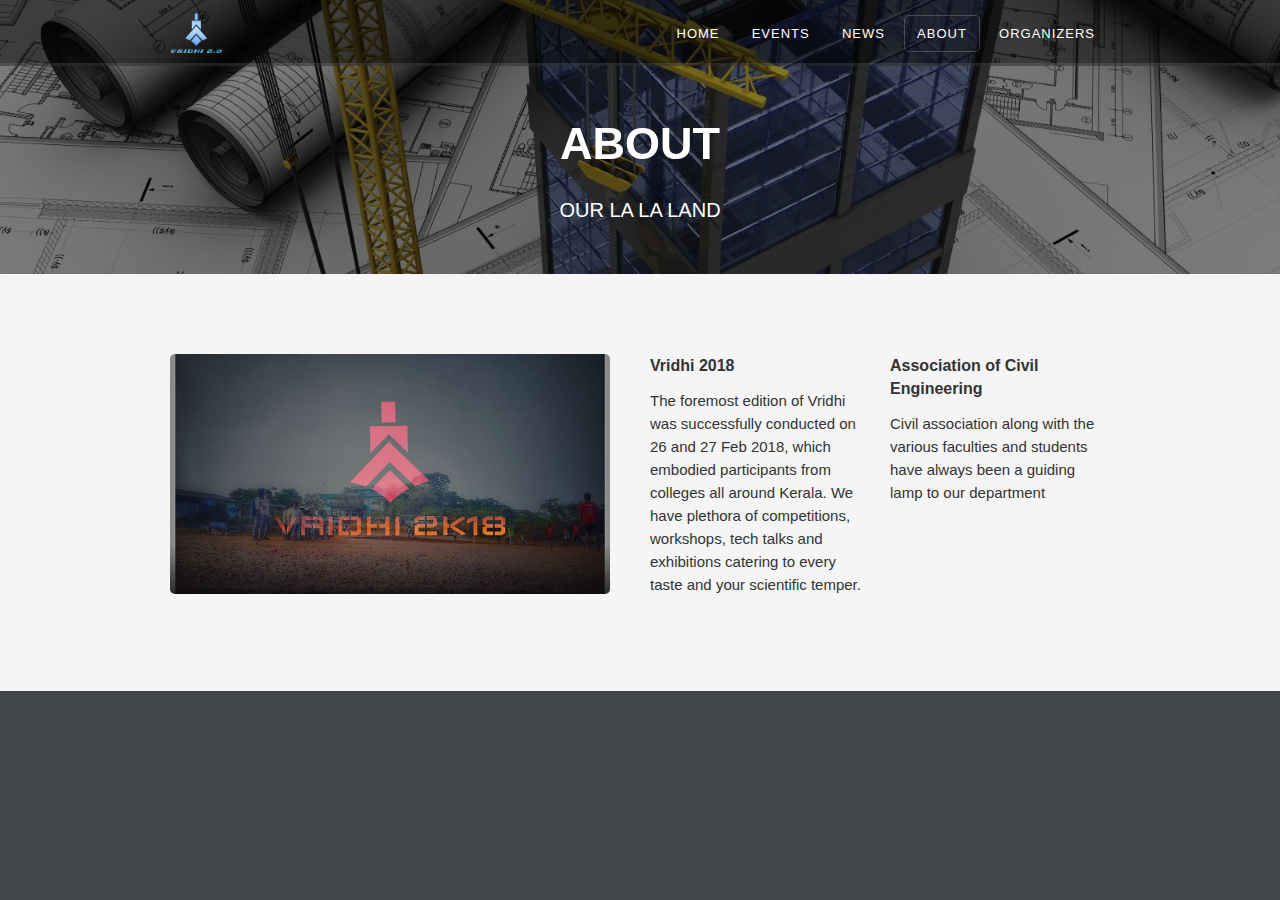
<file: about.html>
<!DOCTYPE html>
<html>
    <head>
        <meta charset="utf-8">
        <title>About</title>
        <link href="/css/style1.css" rel="stylesheet" type="text/css">

        <!--<script src="https://ajax.googleapis.com/ajax/libs/webfont/1.4.7/webfont.js"></script>-->

       <!-- <script type="text/javascript">
        WebFont.load({
             google: {
                 families: ["Montserrat:100,100italic,200,200italic,300,300italic,400,400italic,500,500italic,600,600italic,700,700italic,800,800italic,900,900italic","Source Sans Pro:200,300,regular,italic,600,700,900"]
    }
  });</script>
  
  <script src="https://daks2k3a4ib2z.cloudfront.net/0globals/modernizr-2.7.1.js" type="text/javascript"></script>-->
  
  <link href="/images/logoonly.png" rel="shortcut icon" type="image/x-icon">
  <link href="/images/logoonly.png" rel="apple-touch-icon">
</head>

<body>
    <div class="navbar w-nav" data-animation="default" data-collapse="medium" data-duration="400" data-no-scroll="1">
        <div class="w-container">
            <a class="logo-block w-nav-brand" href="/">
                <img class="logo" src="/images/logofinal0.png">
            </a>
            
            <nav class="nav-menu w-nav-menu" role="navigation">
                <a class="light nav-link w-nav-link" href="/index.html">Home</a>
                <a class="light nav-link w-nav-link" href="/index.html#glimpse">Events</a>
                <a class="light nav-link w-nav-link" href="/news.html">News</a>
                <a class="light nav-link w-nav-link" href="/about.html">About</a>
                <a class="light nav-link w-nav-link" href="/index.html#organizers">organizers</a>
            </nav>
            
            <div class="transparant-menu-button w-nav-button">
                <div class="w-icon-nav-menu">

                </div>
            </div>
        </div>
    </div>

    <div class="about-5 subpage-header">
        <div class="container w-container">
            <h1 class="large-hero-title" data-ix="fade-in-on-load"><span class="large-hero-title-bold">ABOUT</span> </h1>
            <div class="page-subtitle" data-ix="fade-in-on-load-2">OUR LA LA LAND</div>
           
        </div>
    </div>
    
    <div class="_2-column-pricing section tint">
        <div class="container w-container">
            <div class="w-row">

                <div class="image-block-column-left w-col w-col-6 w-col-stack">
                    <div class="image-block">
                        <div class="image-block-description"></div>
                    </div>
                </div>
                
                <div class="overall-text-column w-col w-col-3 w-col-stack">
                    <div class="small-column-title">Vridhi 2018&nbsp;</div>
                    <p> The foremost edition of Vridhi was successfully conducted on 26 and 27 Feb 2018, which embodied participants from colleges all around Kerala. We have plethora of competitions, workshops, tech talks and exhibitions catering to every taste and your scientific temper. </p>
                </div>
                
                <div class="overall-text-column w-col w-col-3 w-col-stack">
                    <div class="small-column-title">Association of Civil Engineering&nbsp;</div>
                    <p> Civil association along with the various faculties and students have always been a guiding lamp to our department</p>
                </div>
            </div>
        </div>
    </div>
    

                
                
               
                                                 <script src="/js/script2.js" type="text/javascript"></script>
  <script src="/js/script1.js" type="text/javascript"></script>
  <!--[if lte IE 9]><script src="//cdnjs.cloudflare.com/ajax/libs/placeholders/3.0.2/placeholders.min.js"></script><![endif]-->
  </body></html>
</file>
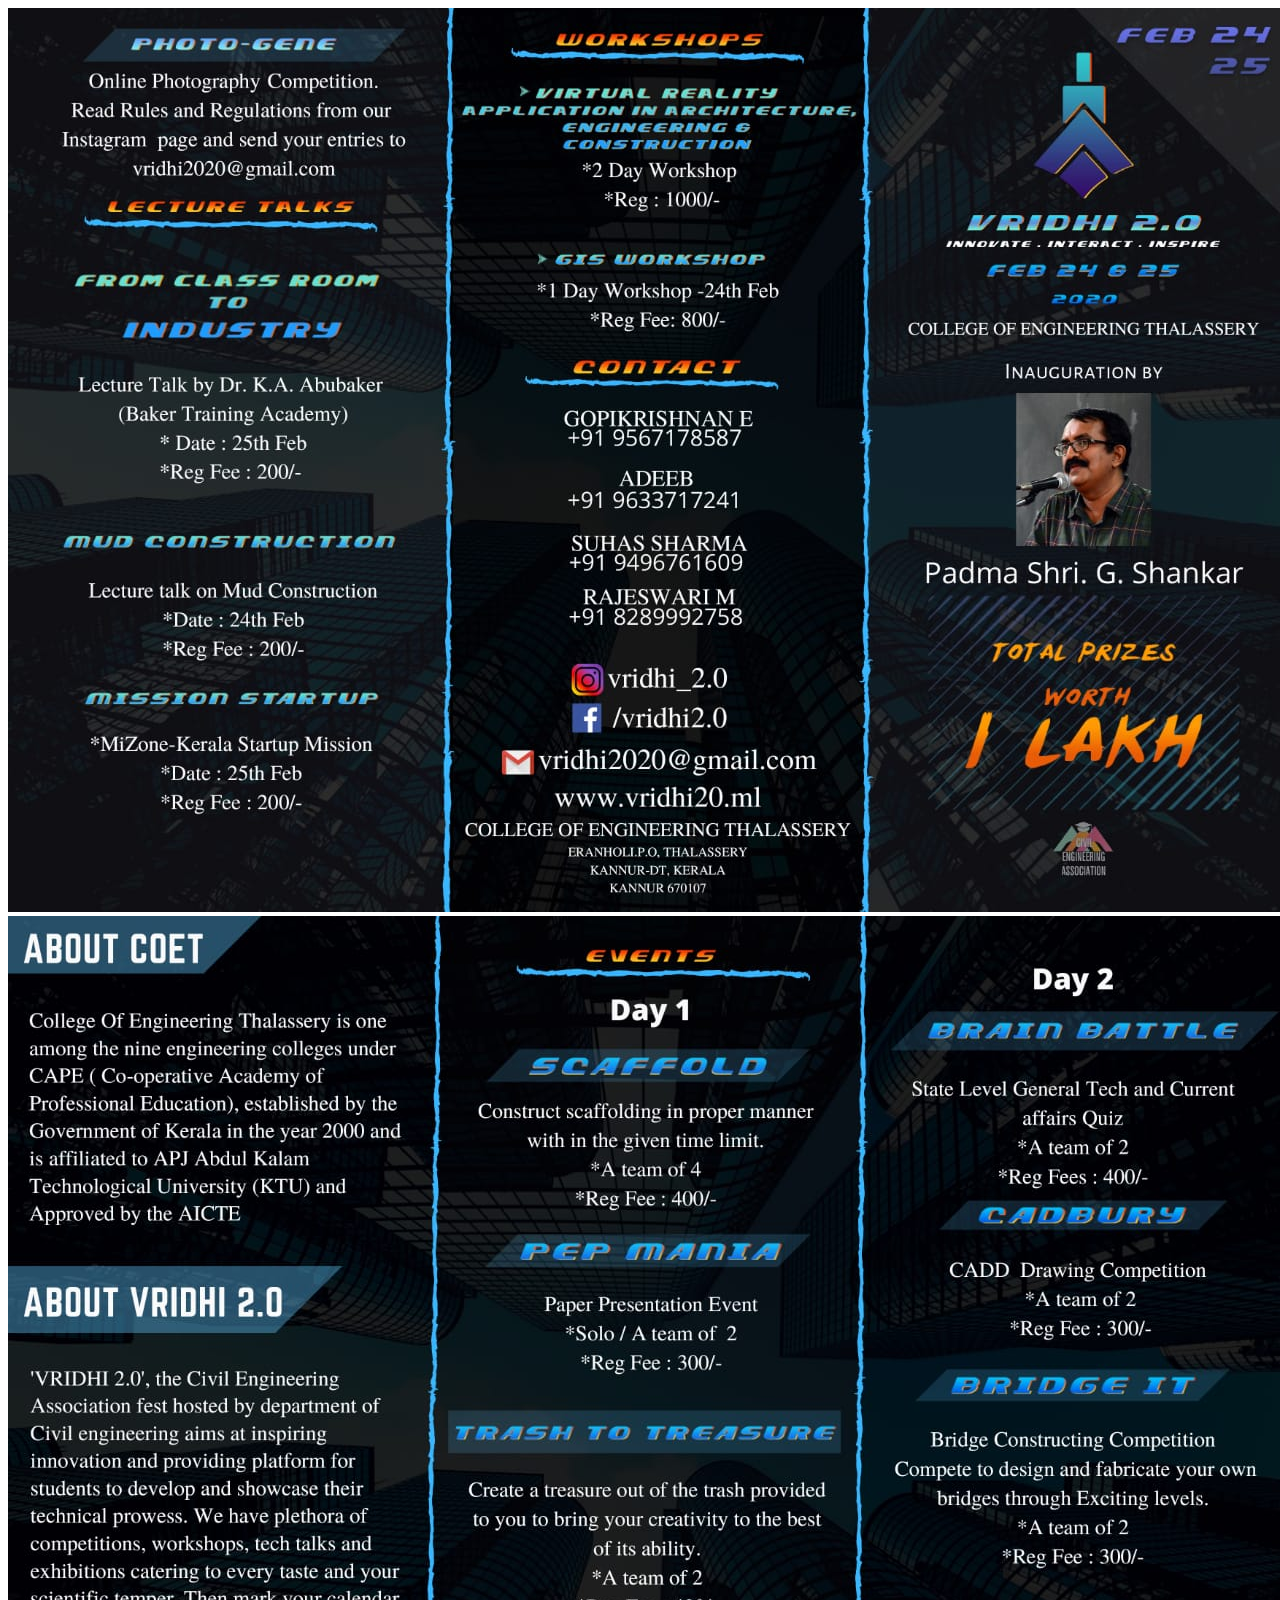
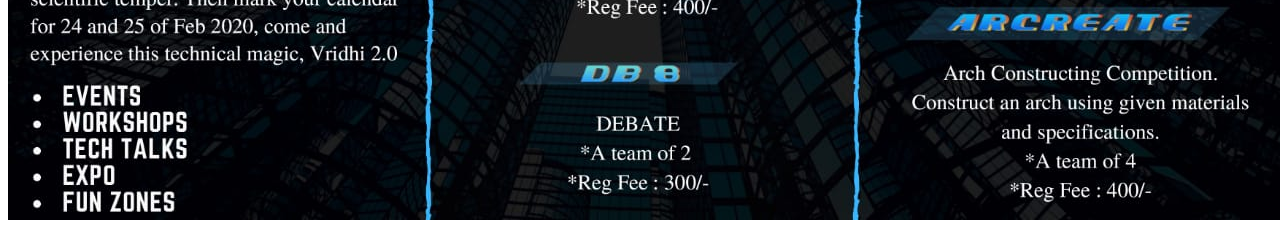
<file: brochure.html>
<!DOCTYPE html>
<html lang="en">
<head>
    <meta charset="UTF-8">
    <meta name="viewport" content="width=device-width, initial-scale=1.0">
    <title>Brochure</title>
</head>
<body>
    <img src="/images/brochure1.jpeg" alt="broch" height="auto" width="auto" >
    <img src="/images/broch2.jpeg" alt="broch">
</body>
</html>
  <!--<script src="https://ajax.googleapis.com/ajax/libs/webfont/1.4.7/webfont.js"></script>-->

       <!-- <script type="text/javascript">
        WebFont.load({
             google: {
                 families: ["Montserrat:100,100italic,200,200italic,300,300italic,400,400italic,500,500italic,600,600italic,700,700italic,800,800italic,900,900italic","Source Sans Pro:200,300,regular,italic,600,700,900"]
    }
  });</script>
  
  <script src="https://daks2k3a4ib2z.cloudfront.net/0globals/modernizr-2.7.1.js" type="text/javascript"></script>-->

  <!--Ignore this , it's just a comment for hacktoberfest -->
</file>
<file: css/style1.css>
/* Generated on: Tue May 02 2017 17:15:58 GMT+0000 (UTC) */
/* ==========================================================================
   normalize.css v3.0.3 | MIT License | github.com/necolas/normalize.css 
   ========================================================================== */
/*! normalize.css v3.0.3 | MIT License | github.com/necolas/normalize.css */html{font-family:sans-serif;-ms-text-size-adjust:100%;-webkit-text-size-adjust:100%}body{margin:0}article,aside,details,figcaption,figure,footer,header,hgroup,main,menu,nav,section,summary{display:block}audio,canvas,progress,video{display:inline-block;vertical-align:baseline}audio:not([controls]){display:none;height:0}[hidden],template{display:none}a{background-color:transparent}a:active,a:hover{outline:0}abbr[title]{border-bottom:1px dotted}b,strong{font-weight:bold}dfn{font-style:italic}h1{font-size:2em;margin:.67em 0}mark{background:#ff0;color:#000}small{font-size:80%}sub,sup{font-size:75%;line-height:0;position:relative;vertical-align:baseline}sup{top:-0.5em}sub{bottom:-0.25em}img{border:0}svg:not(:root){overflow:hidden}figure{margin:1em 40px}hr{box-sizing:content-box;height:0}pre{overflow:auto}code,kbd,pre,samp{font-family:monospace,monospace;font-size:1em}button,input,optgroup,select,textarea{color:inherit;font:inherit;margin:0}button{overflow:visible}button,select{text-transform:none}button,html input[type="button"],input[type="reset"]{-webkit-appearance:button;cursor:pointer}button[disabled],html input[disabled]{cursor:default}button::-moz-focus-inner,input::-moz-focus-inner{border:0;padding:0}input{line-height:normal}input[type="checkbox"],input[type="radio"]{box-sizing:border-box;padding:0}input[type="number"]::-webkit-inner-spin-button,input[type="number"]::-webkit-outer-spin-button{height:auto}input[type="search"]{-webkit-appearance:textfield;box-sizing:content-box}input[type="search"]::-webkit-search-cancel-button,input[type="search"]::-webkit-search-decoration{-webkit-appearance:none}fieldset{border:1px solid #c0c0c0;margin:0 2px;padding:.35em .625em .75em}legend{border:0;padding:0}textarea{overflow:auto}optgroup{font-weight:bold}table{border-collapse:collapse;border-spacing:0}td,th{padding:0}

/* ==========================================================================
   Start of base Webflow CSS - If you're looking for some ultra-clean CSS, skip the boilerplate and see the unminified code below.
   ========================================================================== */
   @font-face{font-family:'webflow-icons';src:url([data-uri]) format('truetype'),url([data-uri]) format('woff');font-weight:normal;font-style:normal}[class^="w-icon-"],[class*=" w-icon-"]{font-family:'webflow-icons';speak:none;font-style:normal;font-weight:normal;font-variant:normal;text-transform:none;line-height:1;-webkit-font-smoothing:antialiased;-moz-osx-font-smoothing:grayscale}.w-icon-slider-right:before{content:"\e600"}.w-icon-slider-left:before{content:"\e601"}.w-icon-nav-menu:before{content:"\e602"}.w-icon-arrow-down:before,.w-icon-dropdown-toggle:before{content:"\e603"}*{-webkit-box-sizing:border-box;-moz-box-sizing:border-box;box-sizing:border-box}html{height:100%}body{margin:0;min-height:100%;background-color:#fff;font-family:Arial,sans-serif;font-size:14px;line-height:20px;color:#333}img{max-width:100%;vertical-align:middle;display:inline-block}html.w-mod-touch *{background-attachment:scroll !important}.w-block{display:block}.w-inline-block{max-width:100%;display:inline-block}.w-clearfix:before,.w-clearfix:after{content:" ";display:table}.w-clearfix:after{clear:both}.w-preserve-3d{transform-style:preserve-3d}.w-hidden{display:none}.w-button{display:inline-block;padding:9px 15px;background-color:#3898EC;color:white;border:0;line-height:inherit;text-decoration:none;cursor:pointer;border-radius:0}input.w-button{-webkit-appearance:button}html[data-w-dynpage] [data-w-cloak]{color:transparent !important}.w-webflow-badge,.w-webflow-badge *{position:static;left:auto;top:auto;right:auto;bottom:auto;z-index:auto;display:block;visibility:visible;overflow:visible;overflow-x:visible;overflow-y:visible;box-sizing:border-box;width:auto;height:auto;max-height:none;max-width:none;min-height:0;min-width:0;margin:0;padding:0;float:none;clear:none;border:0 none transparent;border-radius:0;background:none;background-image:none;background-position:0 0;background-size:auto auto;background-repeat:repeat;background-origin:padding-box;background-clip:border-box;background-attachment:scroll;background-color:transparent;box-shadow:none;opacity:1;transform:none;transition:none;direction:ltr;font-family:inherit;font-weight:inherit;color:inherit;font-size:inherit;line-height:inherit;font-style:inherit;font-variant:inherit;text-align:inherit;letter-spacing:inherit;text-decoration:inherit;text-indent:0;text-transform:inherit;list-style-type:disc;text-shadow:none;font-smoothing:auto;vertical-align:baseline;cursor:inherit;white-space:inherit;word-break:normal;word-spacing:normal;word-wrap:normal}.w-webflow-badge{position:fixed !important;display:inline-block !important;visibility:visible !important;z-index:2147483647 !important;top:auto !important;right:12px !important;bottom:12px !important;left:auto !important;color:#AAADB0 !important;background-color:#fff !important;border-radius:3px !important;padding:6px 8px 6px 6px !important;font-size:12px !important;opacity:1 !important;line-height:14px !important;text-decoration:none !important;transform:none !important;margin:0 !important;width:auto !important;height:auto !important;overflow:visible !important;white-space:nowrap;box-shadow:0 0 0 1px rgba(0,0,0,0.1),0 1px 3px rgba(0,0,0,0.1)}.w-webflow-badge>img{display:inline-block !important;visibility:visible !important;opacity:1 !important;vertical-align:middle !important}h1,h2,h3,h4,h5,h6{font-weight:bold;margin-bottom:10px}h1{font-size:38px;line-height:44px;margin-top:20px}h2{font-size:32px;line-height:36px;margin-top:20px}h3{font-size:24px;line-height:30px;margin-top:20px}h4{font-size:18px;line-height:24px;margin-top:10px}h5{font-size:14px;line-height:20px;margin-top:10px}h6{font-size:12px;line-height:18px;margin-top:10px}p{margin-top:0;margin-bottom:10px}a:focus{outline:0}blockquote{margin:0 0 10px 0;padding:10px 20px;border-left:5px solid #E2E2E2;font-size:18px;line-height:22px}figure{margin:0;margin-bottom:10px}figcaption{margin-top:5px;text-align:center}ul,ol{margin-top:0;margin-bottom:10px;padding-left:40px}.w-list-unstyled{padding-left:0;list-style:none}.w-embed:before,.w-embed:after{content:" ";display:table}.w-embed:after{clear:both}.w-video{width:100%;position:relative;padding:0}.w-video iframe,.w-video object,.w-video embed{position:absolute;top:0;left:0;width:100%;height:100%}fieldset{padding:0;margin:0;border:0}button,html input[type="button"],input[type="reset"]{border:0;cursor:pointer;-webkit-appearance:button}.w-form{margin:0 0 15px}.w-form-done{display:none;padding:20px;text-align:center;background-color:#dddddd}.w-form-fail{display:none;margin-top:10px;padding:10px;background-color:#ffdede}label{display:block;margin-bottom:5px;font-weight:bold}.w-input,.w-select{display:block;width:100%;height:38px;padding:8px 12px;margin-bottom:10px;font-size:14px;line-height:1.42857143;color:#333333;vertical-align:middle;background-color:#ffffff;border:1px solid #cccccc}.w-input:-moz-placeholder,.w-select:-moz-placeholder{color:#999}.w-input::-moz-placeholder,.w-select::-moz-placeholder{color:#999;opacity:1}.w-input:-ms-input-placeholder,.w-select:-ms-input-placeholder{color:#999}.w-input::-webkit-input-placeholder,.w-select::-webkit-input-placeholder{color:#999}.w-input:focus,.w-select:focus{border-color:#3898EC;outline:0}.w-input[disabled],.w-select[disabled],.w-input[readonly],.w-select[readonly],fieldset[disabled] .w-input,fieldset[disabled] .w-select{cursor:not-allowed;background-color:#eeeeee}textarea.w-input,textarea.w-select{height:auto}.w-select{background-image:-webkit-linear-gradient(white 0, #f3f3f3 100%);background-image:linear-gradient(white 0, #f3f3f3 100%)}.w-select[multiple]{height:auto}.w-form-label{display:inline-block;cursor:pointer;font-weight:normal;margin-bottom:0}.w-checkbox,.w-radio{display:block;margin-bottom:5px;padding-left:20px}.w-checkbox:before,.w-radio:before,.w-checkbox:after,.w-radio:after{content:" ";display:table}.w-checkbox:after,.w-radio:after{clear:both}.w-checkbox-input,.w-radio-input{margin:4px 0 0;margin-top:1px \9;line-height:normal;float:left;margin-left:-20px}.w-radio-input{margin-top:3px}
   
   .w-container{margin-left:auto;margin-right:auto;max-width:940px}
   
   .w-container:before,.w-container:after{content:" ";display:table}
   .w-container:after{clear:both}.w-container .w-row{margin-left:-10px;margin-right:-10px}
   .w-row:before,.w-row:after{content:" ";display:table}.w-row:after{clear:both}.w-row .w-row{margin-left:0;margin-right:0}.w-col{position:relative;float:left;width:100%;min-height:1px;padding-left:10px;padding-right:10px}.w-col .w-col{padding-left:0;padding-right:0}.w-col-1{width:8.33333333%}.w-col-2{width:16.66666667%}.w-col-3{width:25%}.w-col-4{width:33.33333333%}.w-col-5{width:41.66666667%}.w-col-6{width:50%}.w-col-7{width:58.33333333%}.w-col-8{width:66.66666667%}.w-col-9{width:75%}.w-col-10{width:83.33333333%}.w-col-11{width:91.66666667%}.w-col-12{width:100%}.w-hidden-main{display:none !important}@media screen and (max-width:991px){
     .w-container{max-width:728px}.w-hidden-main{display:inherit !important}.w-hidden-medium{display:none !important}.w-col-medium-1{width:8.33333333%}.w-col-medium-2{width:16.66666667%}.w-col-medium-3{width:25%}.w-col-medium-4{width:33.33333333%}.w-col-medium-5{width:41.66666667%}.w-col-medium-6{width:50%}.w-col-medium-7{width:58.33333333%}.w-col-medium-8{width:66.66666667%}.w-col-medium-9{width:75%}.w-col-medium-10{width:83.33333333%}.w-col-medium-11{width:91.66666667%}.w-col-medium-12{width:100%}.w-col-stack{width:100%;left:auto;right:auto}}@media screen and (max-width:767px){.w-hidden-main{display:inherit !important}.w-hidden-medium{display:inherit !important}.w-hidden-small{display:none !important}
     .w-row,.w-container .w-row{margin-left:0;margin-right:0}.w-col{width:100%;left:auto;right:auto}.w-col-small-1{width:8.33333333%}.w-col-small-2{width:16.66666667%}.w-col-small-3{width:25%}.w-col-small-4{width:33.33333333%}.w-col-small-5{width:41.66666667%}.w-col-small-6{width:50%}.w-col-small-7{width:58.33333333%}.w-col-small-8{width:66.66666667%}.w-col-small-9{width:75%}.w-col-small-10{width:83.33333333%}.w-col-small-11{width:91.66666667%}.w-col-small-12{width:100%}}@media screen and (max-width:479px){.w-container{max-width:none}.w-hidden-main{display:inherit !important}.w-hidden-medium{display:inherit !important}.w-hidden-small{display:inherit !important}.w-hidden-tiny{display:none !important}.w-col{width:100%}.w-col-tiny-1{width:8.33333333%}.w-col-tiny-2{width:16.66666667%}.w-col-tiny-3{width:25%}.w-col-tiny-4{width:33.33333333%}.w-col-tiny-5{width:41.66666667%}.w-col-tiny-6{width:50%}.w-col-tiny-7{width:58.33333333%}.w-col-tiny-8{width:66.66666667%}.w-col-tiny-9{width:75%}.w-col-tiny-10{width:83.33333333%}.w-col-tiny-11{width:91.66666667%}.w-col-tiny-12{width:100%}}.w-widget{position:relative}.w-widget-map{width:100%;height:400px}.w-widget-map label{width:auto;display:inline}.w-widget-map img{max-width:inherit}.w-widget-map .gm-style-iw{width:90% !important;height:auto !important;top:7px !important;left:6% !important;display:inline;text-align:center;overflow:hidden}.w-widget-map .gm-style-iw+div{display:none}.w-widget-twitter{overflow:hidden}.w-widget-twitter-count-shim{display:inline-block;vertical-align:top;position:relative;width:28px;height:20px;text-align:center;background:white;border:#758696 solid 1px;border-radius:3px}.w-widget-twitter-count-shim *{pointer-events:none;-webkit-user-select:none;-moz-user-select:none;-ms-user-select:none;user-select:none}.w-widget-twitter-count-shim .w-widget-twitter-count-inner{position:relative;font-size:15px;line-height:12px;text-align:center;color:#999;font-family:serif}.w-widget-twitter-count-shim .w-widget-twitter-count-clear{position:relative;display:block}.w-widget-twitter-count-shim.w--large{width:36px;height:28px;margin-left:7px}.w-widget-twitter-count-shim.w--large .w-widget-twitter-count-inner{font-size:18px;line-height:18px}.w-widget-twitter-count-shim:not(.w--vertical){margin-left:5px;margin-right:8px}.w-widget-twitter-count-shim:not(.w--vertical).w--large{margin-left:6px}.w-widget-twitter-count-shim:not(.w--vertical):before,.w-widget-twitter-count-shim:not(.w--vertical):after{top:50%;left:0;border:solid transparent;content:" ";height:0;width:0;position:absolute;pointer-events:none}.w-widget-twitter-count-shim:not(.w--vertical):before{border-color:rgba(117,134,150,0);border-right-color:#5d6c7b;border-width:4px;margin-left:-9px;margin-top:-4px}.w-widget-twitter-count-shim:not(.w--vertical).w--large:before{border-width:5px;margin-left:-10px;margin-top:-5px}.w-widget-twitter-count-shim:not(.w--vertical):after{border-color:rgba(255,255,255,0);border-right-color:white;border-width:4px;margin-left:-8px;margin-top:-4px}.w-widget-twitter-count-shim:not(.w--vertical).w--large:after{border-width:5px;margin-left:-9px;margin-top:-5px}.w-widget-twitter-count-shim.w--vertical{width:61px;height:33px;margin-bottom:8px}.w-widget-twitter-count-shim.w--vertical:before,.w-widget-twitter-count-shim.w--vertical:after{top:100%;left:50%;border:solid transparent;content:" ";height:0;width:0;position:absolute;pointer-events:none}.w-widget-twitter-count-shim.w--vertical:before{border-color:rgba(117,134,150,0);border-top-color:#5d6c7b;border-width:5px;margin-left:-5px}.w-widget-twitter-count-shim.w--vertical:after{border-color:rgba(255,255,255,0);border-top-color:white;border-width:4px;margin-left:-4px}.w-widget-twitter-count-shim.w--vertical .w-widget-twitter-count-inner{font-size:18px;line-height:22px}.w-widget-twitter-count-shim.w--vertical.w--large{width:76px}.w-widget-gplus{overflow:hidden}.w-background-video{position:relative;overflow:hidden;height:500px;color:white}.w-background-video>video{background-size:cover;background-position:50% 50%;position:absolute;right:-100%;bottom:-100%;top:-100%;left:-100%;margin:auto;min-width:100%;min-height:100%;z-index:-100}.w-slider{position:relative;height:300px;text-align:center;background:#dddddd;clear:both;-webkit-tap-highlight-color:rgba(0,0,0,0);tap-highlight-color:rgba(0,0,0,0)}.w-slider-mask{position:relative;display:block;overflow:hidden;z-index:1;left:0;right:0;height:100%;white-space:nowrap}.w-slide{position:relative;display:inline-block;vertical-align:top;width:100%;height:100%;white-space:normal;text-align:left}.w-slider-nav{position:absolute;z-index:2;top:auto;right:0;bottom:0;left:0;margin:auto;padding-top:10px;height:40px;text-align:center;-webkit-tap-highlight-color:rgba(0,0,0,0);tap-highlight-color:rgba(0,0,0,0)}.w-slider-nav.w-round>div{border-radius:100%}.w-slider-nav.w-num>div{width:auto;height:auto;padding:.2em .5em;font-size:inherit;line-height:inherit}.w-slider-nav.w-shadow>div{box-shadow:0 0 3px rgba(51,51,51,0.4)}.w-slider-nav-invert{color:#fff}.w-slider-nav-invert>div{background-color:rgba(34,34,34,0.4)}.w-slider-nav-invert>div.w-active{background-color:#222}.w-slider-dot{position:relative;display:inline-block;width:1em;height:1em;background-color:rgba(255,255,255,0.4);cursor:pointer;margin:0 3px .5em;transition:background-color 100ms,color 100ms}.w-slider-dot.w-active{background-color:#fff}.w-slider-arrow-left,.w-slider-arrow-right{position:absolute;width:80px;top:0;right:0;bottom:0;left:0;margin:auto;cursor:pointer;overflow:hidden;color:white;font-size:40px;-webkit-tap-highlight-color:rgba(0,0,0,0);tap-highlight-color:rgba(0,0,0,0);-webkit-user-select:none;-moz-user-select:none;-ms-user-select:none;user-select:none}.w-slider-arrow-left [class^="w-icon-"],.w-slider-arrow-right [class^="w-icon-"],.w-slider-arrow-left [class*=" w-icon-"],.w-slider-arrow-right [class*=" w-icon-"]{position:absolute}.w-slider-arrow-left{z-index:3;right:auto}.w-slider-arrow-right{z-index:4;left:auto}.w-icon-slider-left,.w-icon-slider-right{top:0;right:0;bottom:0;left:0;margin:auto;width:1em;height:1em}.w-dropdown{display:inline-block;position:relative;text-align:left;margin-left:auto;margin-right:auto;z-index:900}.w-dropdown-btn,.w-dropdown-toggle,.w-dropdown-link{position:relative;vertical-align:top;text-decoration:none;color:#222222;padding:20px;text-align:left;margin-left:auto;margin-right:auto;white-space:nowrap}.w-dropdown-toggle{-webkit-user-select:none;-moz-user-select:none;-ms-user-select:none;user-select:none;display:inline-block;cursor:pointer;padding-right:40px}.w-dropdown-toggle:focus{outline:0}.w-icon-dropdown-toggle{position:absolute;top:0;right:0;bottom:0;margin:auto;margin-right:20px;width:1em;height:1em}.w-dropdown-list{position:absolute;background:#dddddd;display:none;min-width:100%}.w-dropdown-list.w--open{display:block}.w-dropdown-link{padding:10px 20px;display:block;color:#222222}.w-dropdown-link.w--current{color:#0082f3}.w-nav[data-collapse="all"] .w-dropdown,.w-nav[data-collapse="all"] .w-dropdown-toggle{display:block}.w-nav[data-collapse="all"] .w-dropdown-list{position:static}@media screen and (max-width:991px){.w-nav[data-collapse="medium"] .w-dropdown,.w-nav[data-collapse="medium"] .w-dropdown-toggle{display:block}.w-nav[data-collapse="medium"] .w-dropdown-list{position:static}}@media screen and (max-width:767px){.w-nav[data-collapse="small"] .w-dropdown,.w-nav[data-collapse="small"] .w-dropdown-toggle{display:block}
     .w-nav[data-collapse="small"] .w-dropdown-list{position:static}
     
     .w-nav-brand{padding-left:10px}}@media screen and (max-width:479px){.w-nav[data-collapse="tiny"] .w-dropdown,.w-nav[data-collapse="tiny"] .w-dropdown-toggle{display:block}.w-nav[data-collapse="tiny"] .w-dropdown-list{position:static}}.w-lightbox-backdrop{color:#000;cursor:auto;font-family:serif;font-size:medium;font-style:normal;font-variant:normal;font-weight:normal;letter-spacing:normal;line-height:normal;list-style:disc;text-align:start;text-indent:0;text-shadow:none;text-transform:none;visibility:visible;white-space:normal;word-break:normal;word-spacing:normal;word-wrap:normal;position:fixed;top:0;right:0;bottom:0;left:0;color:#fff;font-family:"Helvetica Neue",Helvetica,Ubuntu,"Segoe UI",Verdana,sans-serif;font-size:17px;line-height:1.2;font-weight:300;text-align:center;background:rgba(0,0,0,0.9);z-index:2000;outline:0;opacity:0;-webkit-user-select:none;-moz-user-select:none;-ms-user-select:none;-webkit-tap-highlight-color:transparent;-webkit-transform:translate(0, 0)}.w-lightbox-backdrop,.w-lightbox-container{height:100%;overflow:auto;-webkit-overflow-scrolling:touch}.w-lightbox-content{position:relative;height:100vh;overflow:hidden}.w-lightbox-view{position:absolute;width:100vw;height:100vh;opacity:0}.w-lightbox-view:before{content:"";height:100vh}.w-lightbox-group,.w-lightbox-group .w-lightbox-view,.w-lightbox-group .w-lightbox-view:before{height:86vh}.w-lightbox-frame,.w-lightbox-view:before{display:inline-block;vertical-align:middle}.w-lightbox-figure{position:relative;margin:0}.w-lightbox-group .w-lightbox-figure{cursor:pointer}.w-lightbox-img{width:auto;height:auto;max-width:none}.w-lightbox-image{display:block;float:none;max-width:100vw;max-height:100vh}.w-lightbox-group .w-lightbox-image{max-height:86vh}.w-lightbox-caption{position:absolute;right:0;bottom:0;left:0;padding:.5em 1em;background:rgba(0,0,0,0.4);text-align:left;text-overflow:ellipsis;white-space:nowrap;overflow:hidden}.w-lightbox-embed{position:absolute;top:0;right:0;bottom:0;left:0;width:100%;height:100%}.w-lightbox-control{position:absolute;top:0;width:4em;background-size:24px;background-repeat:no-repeat;background-position:center;cursor:pointer;-webkit-transition:all .3s;transition:all .3s}.w-lightbox-left{display:none;bottom:0;left:0;background-image:url("[data-uri]")}.w-lightbox-right{display:none;right:0;bottom:0;background-image:url("[data-uri]")}.w-lightbox-close{right:0;height:2.6em;background-image:url("[data-uri]");background-size:18px}.w-lightbox-strip{padding:0 1vh;line-height:0;white-space:nowrap;overflow-x:auto;overflow-y:hidden}.w-lightbox-item{display:inline-block;width:10vh;padding:2vh 1vh;box-sizing:content-box;cursor:pointer;-webkit-transform:translate3d(0, 0, 0)}.w-lightbox-active{opacity:.3}.w-lightbox-thumbnail{position:relative;height:10vh;background:#222;overflow:hidden}.w-lightbox-thumbnail-image{position:absolute;top:0;left:0}.w-lightbox-thumbnail .w-lightbox-tall{top:50%;width:100%;-webkit-transform:translate(0, -50%);-ms-transform:translate(0, -50%);transform:translate(0, -50%)}.w-lightbox-thumbnail .w-lightbox-wide{left:50%;height:100%;-webkit-transform:translate(-50%, 0);-ms-transform:translate(-50%, 0);transform:translate(-50%, 0)}.w-lightbox-spinner{position:absolute;top:50%;left:50%;box-sizing:border-box;width:40px;height:40px;margin-top:-20px;margin-left:-20px;border:5px solid rgba(0,0,0,0.4);border-radius:50%;-webkit-animation:spin .8s infinite linear;animation:spin .8s infinite linear}.w-lightbox-spinner:after{content:"";position:absolute;top:-4px;right:-4px;bottom:-4px;left:-4px;border:3px solid transparent;border-bottom-color:#fff;border-radius:50%}.w-lightbox-hide{display:none}.w-lightbox-noscroll{overflow:hidden}@media (min-width:768px){.w-lightbox-content{height:96vh;margin-top:2vh}.w-lightbox-view,.w-lightbox-view:before{height:96vh}.w-lightbox-group,.w-lightbox-group .w-lightbox-view,.w-lightbox-group .w-lightbox-view:before{height:84vh}.w-lightbox-image{max-width:96vw;max-height:96vh}.w-lightbox-group .w-lightbox-image{max-width:82.3vw;max-height:84vh}.w-lightbox-left,.w-lightbox-right{display:block;opacity:.5}.w-lightbox-close{opacity:.8}.w-lightbox-control:hover{opacity:1}}.w-lightbox-inactive,.w-lightbox-inactive:hover{opacity:0}.w-richtext:before,.w-richtext:after{content:" ";display:table}.w-richtext:after{clear:both}.w-richtext ol,.w-richtext ul{overflow:hidden}.w-richtext .w-richtext-figure-selected.w-richtext-figure-type-video div:before,.w-richtext .w-richtext-figure-selected[data-rt-type="video"] div:before{outline:2px solid #2895f7}.w-richtext .w-richtext-figure-selected.w-richtext-figure-type-image div,.w-richtext .w-richtext-figure-selected[data-rt-type="image"] div{outline:2px solid #2895f7}.w-richtext figure.w-richtext-figure-type-video>div:before,.w-richtext figure[data-rt-type="video"]>div:before{content:'';position:absolute;display:none;left:0;top:0;right:0;bottom:0;z-index:1}.w-richtext figure{position:relative;max-width:60%}.w-richtext figure>div:before,.w-richtext figure img{cursor:default !important}.w-richtext figure img{width:100%}.w-richtext figure figcaption.w-richtext-figcaption-placeholder{opacity:.6}.w-richtext figure div{font-size:0;color:transparent}.w-richtext figure.w-richtext-figure-type-image,.w-richtext figure[data-rt-type="image"]{display:table}.w-richtext figure.w-richtext-figure-type-image>div,.w-richtext figure[data-rt-type="image"]>div{display:inline-block}.w-richtext figure.w-richtext-figure-type-image>figcaption,.w-richtext figure[data-rt-type="image"]>figcaption{display:table-caption;caption-side:bottom}.w-richtext figure.w-richtext-figure-type-video,.w-richtext figure[data-rt-type="video"]{width:60%;height:0}.w-richtext figure.w-richtext-figure-type-video iframe,.w-richtext figure[data-rt-type="video"] iframe{position:absolute;top:0;left:0;width:100%;height:100%}.w-richtext figure.w-richtext-figure-type-video>div,.w-richtext figure[data-rt-type="video"]>div{width:100%}.w-richtext figure.w-richtext-align-center{margin-right:auto;margin-left:auto;clear:both}.w-richtext figure.w-richtext-align-center.w-richtext-figure-type-image>div,.w-richtext figure.w-richtext-align-center[data-rt-type="image"]>div{max-width:100%}.w-richtext figure.w-richtext-align-normal{clear:both}.w-richtext figure.w-richtext-align-fullwidth{width:100%;max-width:100%;text-align:center;clear:both;display:block;margin-right:auto;margin-left:auto}.w-richtext figure.w-richtext-align-fullwidth>div{display:inline-block;padding-bottom:inherit}.w-richtext figure.w-richtext-align-fullwidth>figcaption{display:block}.w-richtext figure.w-richtext-align-floatleft{float:left;margin-right:15px;clear:none}.w-richtext figure.w-richtext-align-floatright{float:right;margin-left:15px;clear:none}.w-nav{position:relative;background:#dddddd;z-index:1000}.w-nav:before,.w-nav:after{content:" ";display:table}.w-nav:after{clear:both}
     
     .w-nav-brand{position:relative;float:left;text-decoration:none;color:#333333}.w-nav-link{position:relative;display:inline-block;vertical-align:top;text-decoration:none;color:#222222;padding:20px;text-align:left;margin-left:auto;margin-right:auto}.w-nav-link.w--current{color:#0082f3}.w-nav-menu{position:relative;float:right}.w--nav-menu-open{display:block !important;position:absolute;top:100%;left:0;right:0;background:#C8C8C8;text-align:center;overflow:visible;min-width:200px}.w--nav-link-open{display:block;position:relative}.w-nav-overlay{position:absolute;overflow:hidden;display:none;top:100%;left:0;right:0;width:100%}.w-nav-overlay .w--nav-menu-open{top:0}.w-nav[data-animation="over-left"] .w-nav-overlay{width:auto}.w-nav[data-animation="over-left"] .w-nav-overlay,.w-nav[data-animation="over-left"] .w--nav-menu-open{right:auto;z-index:1;top:0}.w-nav[data-animation="over-right"] .w-nav-overlay{width:auto}.w-nav[data-animation="over-right"] .w-nav-overlay,.w-nav[data-animation="over-right"] .w--nav-menu-open{left:auto;z-index:1;top:0}.w-nav-button{position:relative;float:right;padding:18px;font-size:24px;display:none;cursor:pointer;-webkit-tap-highlight-color:rgba(0,0,0,0);tap-highlight-color:rgba(0,0,0,0);-webkit-user-select:none;-moz-user-select:none;-ms-user-select:none;user-select:none}.w-nav-button.w--open{background-color:#C8C8C8;color:white}.w-nav[data-collapse="all"] .w-nav-menu{display:none}.w-nav[data-collapse="all"] .w-nav-button{display:block}@media screen and (max-width:991px){.w-nav[data-collapse="medium"] .w-nav-menu{display:none}.w-nav[data-collapse="medium"] .w-nav-button{display:block}}@media screen and (max-width:767px){.w-nav[data-collapse="small"] .w-nav-menu{display:none}.w-nav[data-collapse="small"] .w-nav-button{display:block}
     
     .w-nav-brand{padding-left:10px}}@media screen and (max-width:479px){.w-nav[data-collapse="tiny"] .w-nav-menu{display:none}.w-nav[data-collapse="tiny"] .w-nav-button{display:block}}.w-tabs{position:relative}.w-tabs:before,.w-tabs:after{content:" ";display:table}.w-tabs:after{clear:both}.w-tab-menu{position:relative}.w-tab-link{position:relative;display:inline-block;vertical-align:top;text-decoration:none;padding:9px 30px;text-align:left;cursor:pointer;color:#222222;background-color:#dddddd}.w-tab-link.w--current{background-color:#C8C8C8}.w-tab-content{position:relative;display:block;overflow:hidden}.w-tab-pane{position:relative;display:none}.w--tab-active{display:block}@media screen and (max-width:479px){.w-tab-link{display:block}}.w-ix-emptyfix:after{content:""}@keyframes spin{0%{transform:rotate(0deg)}100%{transform:rotate(360deg)}}.w-dyn-empty{padding:10px;background-color:#dddddd}.w-dyn-bind-empty{display:none !important}.w-condition-invisible{display:none !important}

   /* ==========================================================================
      Start of custom Webflow CSS
      ========================================================================== */
   body {
     height: 100%;
     background-color: #424549;
     font-family: 'Source Sans Pro', sans-serif;
     color: #333;
     font-size: 15px;
     line-height: 23px;
   }
   
   h1 {
     margin-top: 0px;
     margin-bottom: 20px;
     font-size: 38px;
     line-height: 44px;
     font-weight: 700;
   }
   
   h2 {
     margin-top: 20px;
     margin-bottom: 20px;
     font-size: 29px;
     line-height: 36px;
     font-weight: 400;
   }
   
   h3 {
     margin-top: 20px;
     margin-bottom: 10px;
     color: #1f6fff;
     font-size: 24px;
     line-height: 30px;
   }
   
   h4 {
     margin-top: 10px;
     margin-bottom: 10px;
     font-size: 17px;
     line-height: 24px;
     font-weight: 700;
   }
   
   h5 {
     margin-top: 10px;
     margin-bottom: 10px;
     font-size: 14px;
     line-height: 20px;
     font-weight: 700;
   }
   
   h6 {
     margin-top: 10px;
     margin-bottom: 10px;
     font-size: 15px;
     line-height: 18px;
     font-weight: 700;
   }
   
   p {
     margin-bottom: 15px;
   }
   
   a {
     color: #1f6fff;
     text-decoration: underline;
   }
   
   a:hover {
     color: #000;
   }
   
   li {
     margin-bottom: -3px;
     padding-left: 8px;
   }
   
   img {
     display: inline-block;
     max-width: 100%;
     border-radius: 3px;
   }
   
   blockquote {
     margin-bottom: 30px;
     padding: 0px 20px;
     border-left: 5px solid #e2e2e2;
     font-size: 20px;
     line-height: 29px;
   }
   
   figcaption {
     margin-top: 5px;
     padding-top: 5px;
     padding-bottom: 2px;
     border-radius: 3px;
     background-color: rgba(0, 0, 0, .04);
     color: #9e9e9e;
     font-size: 12px;
     line-height: 18px;
     text-align: center;
   }
   
   .navbar {
     position: absolute;
     left: 0px;
     top: 0px;
     right: 0px;
     padding-top: 10px;
     padding-bottom: 10px;
     border-bottom: 3px solid hsla(0, 0%, 100%, .1);
     background-color: rgba(0, 0, 0, .5);
   }
   
   .navbar.with-color-button {
     padding-bottom: 30px;
     background-color: rgba(0, 0, 0, .1);
   }
   
   .navbar.white {
     position: fixed;
     left: 0px;
     top: 0px;
     right: 0px;
     padding-top: 30px;
     padding-bottom: 30px;
     background-color: #fff;
     box-shadow: 0 0 33px 0 rgba(0, 0, 0, .2);
   }
   
   .logo-block {
     z-index: 10;
     margin-right: 30px;
   }
   
   .logo-block.no-menu {
     z-index: 0;
   }
   
   .nav-menu {
     z-index: 1;
     margin-top: 5px;
     border-radius: 4px;
   }
   
   .nav-link {
     margin-right: 3px;
     padding: 11px 15px;
     border: 1px solid transparent;
     border-radius: 5px;
     background-color: transparent;
     -webkit-transition: background-color 200ms ease, border 200ms ease;
     transition: background-color 200ms ease, border 200ms ease;
     font-size: 13px;
     line-height: 12px;
     letter-spacing: 1px;
     text-transform: uppercase;
   }
   
   .nav-link:hover {
     border-color: rgba(0, 0, 0, .2);
     background-color: transparent;
   }
   
   .nav-link.dropdown-toggle {
     padding-right: 30px;
   }
   
   .nav-link.dropdown-toggle.w--open {
     background-color: rgba(0, 0, 0, .1);
   }
   
   .nav-link.dropdown-toggle.light {
     padding-right: 30px;
   }
   
   .nav-link.dropdown-toggle.thin-light {
     padding-right: 29px;
   }
   
   .nav-link.light {
     margin-right: 2px;
     padding-top: 12px;
     padding-right: 12px;
     padding-left: 12px;
     color: #fff;
   }
   
   .nav-link.light:hover {
     border-color: hsla(0, 0%, 100%, .2);
   }
   
   .nav-link.light.w--current {
     border-color: hsla(0, 0%, 100%, .2);
   }
   
   .nav-link.color {
     display: block;
     margin-right: 0px;
     margin-bottom: 4px;
     background-color: hsla(0, 0%, 81%, .1);
   }
   
   .nav-link.with-color {
     background-color: #1fdb6a;
     color: #fff;
   }
   
   .nav-link.with-color:hover {
     background-color: #2f3338;
   }
   
   .nav-link.thin-light {
     margin-right: 2px;
     padding-right: 12px;
     padding-left: 12px;
     color: #fff;
   }
   
   .nav-link.thin-light.w--current {
     color: #fff;
   }
   
   .dropdown-list.w--open {
     overflow: hidden;
     margin-top: 10px;
     border-radius: 3px;
     background-color: #fff;
     box-shadow: 0 0 30px 0 rgba(0, 0, 0, .1);
   }
   
   .dropdown-list.sidebar.w--open {
     margin-bottom: 10px;
     border-style: solid;
     border-width: 1px;
     border-color: rgba(0, 0, 0, .1);
     border-radius: 10px;
     box-shadow: 0 0 3px 0 transparent;
   }
   
   .dropdown-link {
     -webkit-transition: background-color 200ms ease, color 200ms ease;
     transition: background-color 200ms ease, color 200ms ease;
     font-size: 13px;
   }
   
   .dropdown-link:hover {
     background-color: #1f6fff;
     color: #fff;
   }
   
   .dropdown-link.w--current {
     color: #1f6fff;
   }
   
   .dropdown-link.w--current:hover {
     color: #fff;
   }
   
   .container {
     position: relative;
   }
   
   .container.hero-container {
     text-align: center;
   }
   
   .container.testimonial-container {
     position: absolute;
     left: 0px;
     top: 50%;
     right: 0px;
     -webkit-transform: translate(0px, -50%);
     -ms-transform: translate(0px, -50%);
     transform: translate(0px, -50%);
   }
   
   .container.centered {
     text-align: center;
   }
   
   .container.home-intro-container {
     height: 610px;
     margin-top: -127px;
     text-align: center;
   }
   
   .container.bottom-footer {
     padding: 21px 21px 18px;
     border-radius: 4px;
     background-color: #313438;
   }
   
   .container.footer-container {
     margin-bottom: 20px;
     padding: 25px;
     border-style: solid;
     border-width: 1px;
     border-color: rgba(0, 0, 0, .1);
     border-radius: 5px;
     font-size: 13px;
   }
   
   .container.team-container {
     margin-top: 40px;
     text-align: left;
   }
   
   .container.above-image-section {
     margin-bottom: -220px;
     text-align: center;
   }
   
   .button {
     margin-top: 20px;
     padding-right: 25px;
     padding-left: 25px;
     border-radius: 3px;
     background-color: #1f6fff;
     -webkit-transition: background-color 200ms ease, background-position 200ms ease, color 200ms ease, border 200ms ease, box-shadow 200ms ease;
     transition: background-color 200ms ease, background-position 200ms ease, color 200ms ease, border 200ms ease, box-shadow 200ms ease;
     font-size: 12px;
     font-weight: 600;
     letter-spacing: 1px;
     text-transform: uppercase;
   }
   
   .button:hover {
     background-color: #0b4fc9;
     box-shadow: 0 8px 16px 4px rgba(0, 0, 0, .3);
     color: #fff;
   }
   
   .button.text-button {
     display: inline-block;
     margin-top: 10px;
     margin-right: auto;
     margin-left: auto;
     padding-right: 15px;
     padding-left: 15px;
     background-color: #1f6fff;
     -webkit-transition: background-color 200ms ease;
     transition: background-color 200ms ease;
     color: #fff;
     line-height: 29px;
   }
   
   .button.text-button:hover {
     background-color: #000;
   }
   
   .button.green {
     background-color: #5ec045;
   }
   
   .button.green:hover {
     background-color: #6fdd53;
   }
   
   .button.green.full.outline:hover {
     border-color: #5ec045;
     background-color: #5ec045;
   }
   
   .button.purple {
     background-color: #b75dda;
   }
   
   .button.purple.full.outline:hover {
     border-color: #b75dda;
     background-color: #b75dda;
   }
   
   .button.full {
     display: block;
     text-align: center;
   }
   
   .button.full.outline {
     border: 1px solid #000;
     background-color: transparent;
     color: #000;
   }
   
   .button.full.outline:hover {
     border-color: #1f6fff;
     background-color: #1f6fff;
     color: #fff;
   }
   
   .button.icon-button {
     padding-top: 10px;
     padding-left: 51px;
     background-image: url("http://uploads.webflow.com/577a17a71a78df7357099a96/577a17a81a78df7357099afa_Icon-download.png");
     background-position: 21px 50%;
     background-size: 16px;
     background-repeat: no-repeat;
   }
   
   .button.icon-button.download {
     background-image: url("http://uploads.webflow.com/577a17a71a78df7357099a96/577a17a81a78df7357099afa_Icon-download.png");
   }
   
   .button.icon-button.download.green {
     margin-top: 30px;
   }
   
   .button.white-pricing-button {
     margin-top: 0px;
   }
   
   .button.full-submit {
     display: block;
     width: 100%;
     margin-top: 15px;
   }
   
   .button.submit-newsletter {
     width: 100%;
     height: 50px;
     margin-top: 0px;
     border-radius: 5px;
   }
   
   .button.slider-button {
     background-color: #5ec045;
   }
   
   .button.slider-button.outline {
     margin-left: 10px;
     border-style: solid;
     border-width: 1px;
     border-color: hsla(0, 0%, 100%, .6);
     background-color: transparent;
   }
   
   .button.outline {
     border: 1px solid #fff;
     background-color: transparent;
   }
   
   .button.dark-outline {
     border: 2px solid #e4e4e4;
     background-color: transparent;
     color: #000;
   }
   
   .button.dark-outline:hover {
     border-color: #1f6fff;
     background-color: #1f6fff;
     color: #fff;
   }
   
   .button.pricing-start {
     display: block;
     margin-top: 0px;
     text-align: center;
   }
   
   .button._2 {
     margin-left: 10px;
     background-color: rgba(0, 0, 0, .6);
   }
   
   .button._2:hover {
     background-color: #fff;
     color: #1f6fff;
   }
   
   .button._2.green {
     background-color: #5ec045;
   }
   
   .button._2.green:hover {
     background-color: #73d859;
     color: #fff;
   }
   
   .button.continue-reading {
     margin-top: 10px;
     padding-right: 15px;
     padding-left: 15px;
     background-color: #36393f;
     font-size: 10px;
     line-height: 13px;
   }
   
   .button.continue-reading:hover {
     background-color: #1f6fff;
     box-shadow: 6px 6px 16px 4px rgba(0, 0, 0, .2);
   }
   
   .button.cta-button {
     width: 20%;
     margin-top: 5px;
     float: right;
     background-color: #5ec045;
     line-height: 31px;
     text-align: center;
   }
   
   .button.cta-button:hover {
     background-color: #73d65a;
   }
   
   .button.cta-button.white {
     background-color: #fff;
     color: #000;
   }
   
   .button.light {
     background-color: #fff;
     color: #000;
   }
   
   .section {
     position: relative;
     padding-top: 80px;
     padding-bottom: 80px;
     background-color: #fff;
   }
   
   .section.tint {
     background-color: #f5f5f5;
   }
   
   .section.app-info-section {
     padding-top: 70px;
     padding-bottom: 60px;
     background-color: #f7f7f7;
   }
   
   .section.dark {
     overflow: hidden;
     border: 0px solid #000;
     background-color: #3b3f46;
     color: #fff;
   }
   
   .section.top-line {
     border-top: 1px solid #ddd;
   }
   
   .section.overflow-none {
     overflow: hidden;
   }
   
   .section.bottom-space {
     padding-bottom: 150px;
   }
   
   .section.contact {
     padding-top: 60px;
     padding-bottom: 60px;
   }
   
   .section.below-contact-form {
     padding-top: 240px;
     background-color: #f0f2f5;
   }
   
   .section.pricing-section {
     padding-bottom: 160px;
   }
   
   .section.bottom-line {
     border-bottom: 1px solid #e2e2e2;
   }
   
   .section.contact-us-section {
     padding-top: 55px;
     padding-bottom: 45px;
     border-bottom: 1px solid #e7e7e7;
   }
   
   .section.blog-intro-section {
     padding-bottom: 60px;
   }
   
   .section.feature-section {
     overflow: hidden;
     padding-top: 100px;
     padding-bottom: 100px;
   }
   
   .section.feature-section.odd {
     border-top: 1px solid #ececec;
     background-color: #fafafa;
   }
   
   .section.cta-section {
     background-color: #2a323f;
     color: #fff;
   }
   
   .section.blue-cta-section {
     background-color: #1f6fff;
     color: #fff;
   }
   
   .section.white-cta-section {
     color: #000;
   }
   
   .section.blog-page-section {
     background-color: #f5f5f5;
   }
   
   .section-title-wrapper {
     display: block;
     width: 60%;
     margin-right: auto;
     margin-bottom: 60px;
     margin-left: auto;
     text-align: center;
   }
   
   .section-title-wrapper.full {
     width: 100%;
     -webkit-box-orient: horizontal;
     -webkit-box-direction: normal;
     -webkit-flex-direction: row;
     -ms-flex-direction: row;
     flex-direction: row;
     text-align: left;
   }
   
   .section-title-wrapper.full.info {
     margin-bottom: 30px;
   }
   
   .section-title-wrapper.full.below-video {
     margin-top: 40px;
     margin-bottom: 30px;
     text-align: center;
   }
   
   .section-title-wrapper.full-centered {
     width: 100%;
   }
   
   .section-title-wrapper.full-centered.contact {
     margin-bottom: 10px;
   }
   
   .section-title-wrapper.small-title {
     margin-bottom: 30px;
   }
   
   .section-title-wrapper.info {
     margin-bottom: 30px;
   }
   
   .section-title-wrapper.cta {
     margin-bottom: 30px;
   }
   
   .section-title {
     margin-top: 0px;
     font-size: 46px;
     line-height: 39px;
     font-weight: 300;
   }
   
   .section-title.large {
     line-height: 47px;
   }
   
   .section-title.elements-title {
     margin-bottom: 0px;
   }
   
   .section-title.dont-miss {
     color: #b6b6b6;
     font-size: 24px;
     line-height: 29px;
   }
   
   .section-title.newsletter-title {
     margin-top: -6px;
     margin-bottom: 10px;
     font-size: 44px;
   }
   
   .section-description {
     margin-top: 30px;
     font-size: 21px;
     line-height: 27px;
     font-weight: 300;
   }
   
   .section-description.faded {
     margin-top: -10px;
     opacity: 0.6;
     font-weight: 400;
   }
   
   .section-description.small {
     width: 70%;
     margin-top: 25px;
     font-size: 20px;
     font-weight: 300;
   }
   
   .section-description.elements {
     margin-top: 10px;
   }
   
   .section-description.in-column {
     font-size: 19px;
     line-height: 26px;
   }
   
   .video-lightbox {
     display: block;
     width: 100%;
     margin-right: auto;
     margin-left: auto;
     box-shadow: 0 0 23px 0 rgba(0, 0, 0, .3);
   }
   
   .video-lightbox.large {
     margin-top: -180px;
   }
   
   .video-lightbox-block {
     overflow: hidden;
     height: 400px;
     border-radius: 4px;
     background-image: url("http://uploads.webflow.com/577a17a71a78df7357099a96/577e01733a9f1a3f153420ee_Photo-8.jpg");
     background-position: 50% 50%;
     background-size: cover;
   }
   
   .video-lightbox-block.large {
     background-image: url("http://uploads.webflow.com/577a17a71a78df7357099a96/577a51123dcedd7133c0d1f1_Photo-6.jpg");
   }
   
   .video-lightbox-block.about-us {
     background-image: url("http://uploads.webflow.com/577a17a71a78df7357099a96/577e01733a9f1a3f153420ee_Photo-8.jpg");
   }
   
   .video-lightbox-overlay {
     position: relative;
     width: 100%;
     height: 100%;
     background-color: rgba(0, 0, 0, .2);
   }
   
   .video-lightbox-button {
     position: absolute;
     left: 0px;
     top: 53%;
     right: 0px;
     display: block;
     width: 60px;
     height: 60px;
     margin-right: auto;
     margin-left: auto;
     padding-top: 16px;
     padding-left: 2px;
     border-radius: 100%;
     background-color: #5ec045;
     -webkit-transform: translate(0px, -50%);
     -ms-transform: translate(0px, -50%);
     transform: translate(0px, -50%);
     -webkit-transition: -webkit-transform 200ms ease;
     transition: -webkit-transform 200ms ease;
     transition: transform 200ms ease;
     transition: transform 200ms ease, -webkit-transform 200ms ease;
     text-align: center;
   }
   
   .video-lightbox-button:hover {
     box-shadow: 0 0 13px 0 rgba(0, 0, 0, .5);
     -webkit-transform: translate(0px, -50%) scale(1.2);
     -ms-transform: translate(0px, -50%) scale(1.2);
     transform: translate(0px, -50%) scale(1.2);
   }
   
   .video-lightbox-button.large-color {
     position: static;
     top: 0px;
     width: 90px;
     height: 90px;
     padding-top: 30px;
     background-color: #5ec045;
     -webkit-transform: none;
     -ms-transform: none;
     transform: none;
     -webkit-transition: background-color 200ms ease;
     transition: background-color 200ms ease;
   }
   
   .video-lightbox-button.large-color:hover {
     background-color: #3b3b3b;
   }
   
   .video-lightbox-button.green {
     background-color: #5ec045;
   }
   
   .video-lightbox-button.line {
     padding-top: 16px;
     padding-left: 3px;
     border: 2px solid #fff;
     background-color: transparent;
   }
   
   .video-lightbox-icon {
     height: 25px;
   }
   
   .portfolio-tabs-menu {
     text-align: center;
   }
   
   .portfolio-tab-button {
     margin-right: 3px;
     margin-left: 3px;
     border-radius: 3px;
     background-color: #f8f8f8;
     -webkit-transition: background-color 200ms ease;
     transition: background-color 200ms ease;
     color: #6f737a;
     font-size: 13px;
     text-align: center;
     letter-spacing: 1px;
     text-transform: uppercase;
   }
   
   .portfolio-tab-button:hover {
     background-color: rgba(0, 0, 0, .1);
   }
   
   .portfolio-tab-button.w--current {
     background-color: #1f6fff;
     color: #fff;
   }
   
   .portfolio-tab-pane {
     padding-top: 30px;
   }
   
   .portfolio-row {
     margin-bottom: 20px;
   }
   
   .portfolio-image-block {
     position: relative;
     display: block;
     overflow: hidden;
     width: 100%;
     height: 270px;
     border-radius: 4px;
     background-image: url("http://uploads.webflow.com/577a17a71a78df7357099a96/577e0138e3f0f32215838523_Photo-13.jpg");
     background-position: 50% 50%;
     background-size: cover;
   }
   
   .portfolio-image-block.large {
     height: 560px;
     background-image: url("http://uploads.webflow.com/577a17a71a78df7357099a96/577a1c97280cf6ac333b166a_Photo-2.jpg");
   }
   
   .portfolio-image-block.medium {
     margin-bottom: 20px;
   }
   
   .portfolio-overlay-block {
     position: relative;
     width: 100%;
     height: 100%;
     border-radius: 4px;
     background-color: rgba(44, 45, 49, .8);
   }
   
   .portfolio-overlay-content-wrapper {
     position: absolute;
     left: 0px;
     top: 50%;
     right: 0px;
     padding-right: 20px;
     padding-left: 20px;
     -webkit-transform: translate(0px, -50%);
     -ms-transform: translate(0px, -50%);
     transform: translate(0px, -50%);
     color: #fff;
     text-align: center;
   }
   
   .portfolio-block-title {
     font-size: 18px;
     font-weight: 700;
   }
   
   .portfolio-block-subtitle {
     margin-top: 10px;
     font-size: 14px;
   }
   
   .testimonial-slider {
     height: 200px;
     background-color: transparent;
   }
   
   .testimonial-slide {
     position: relative;
     -webkit-box-orient: horizontal;
     -webkit-box-direction: normal;
     -webkit-flex-direction: row;
     -ms-flex-direction: row;
     flex-direction: row;
     -webkit-justify-content: space-around;
     -ms-flex-pack: distribute;
     justify-content: space-around;
     -webkit-flex-wrap: nowrap;
     -ms-flex-wrap: nowrap;
     flex-wrap: nowrap;
     -webkit-box-align: center;
     -webkit-align-items: center;
     -ms-flex-align: center;
     align-items: center;
     -webkit-align-content: space-around;
     -ms-flex-line-pack: distribute;
     align-content: space-around;
   }
   
   .testimonial-slider-arrow {
     width: 60px;
     height: 60px;
     margin-right: 30px;
     margin-left: 20px;
     border-style: solid;
     border-width: 1px;
     border-color: rgba(0, 0, 0, .1);
     border-radius: 100%;
     background-color: transparent;
     -webkit-transition: border 200ms ease, background-color 200ms ease;
     transition: border 200ms ease, background-color 200ms ease;
     color: #000;
     font-size: 15px;
   }
   
   .testimonial-slider-arrow:hover {
     border-color: transparent;
     background-color: rgba(0, 0, 0, .1);
   }
   
   .testimonial-block {
     position: relative;
     left: 0px;
     right: 0px;
     overflow: visible;
     padding-right: 40px;
     padding-left: 200px;
   }
   
   .testimonial-image {
     position: absolute;
     left: 0px;
     top: 0px;
     width: 140px;
     height: 140px;
     margin-top: 8px;
     border-radius: 4px;
   }
   
   .testimonial-quote {
     font-size: 19px;
     line-height: 29px;
     font-weight: 300;
   }
   
   .testimonial-info-block {
     margin-top: 20px;
   }
   
   .testimonial-name {
     color: #1f6fff;
     font-size: 18px;
     font-weight: 700;
   }
   
   .testimonial-name.subtitle {
     margin-top: 5px;
     color: #b3b3b3;
     font-size: 13px;
     line-height: 19px;
     font-weight: 400;
   }
   
   .testimonial-name.green {
     color: #5ec045;
   }
   
   .elements-wrapper.centered {
     margin-top: 10px;
     text-align: center;
   }
   
   .element-column.left {
     padding-right: 50px;
   }
   
   .footer {
     padding-top: 65px;
     padding-bottom: 65px;
     background-color: #3e4346;
     color: #a0a0a0;
   }
   
   .footer-column {
     padding-right: 30px;
   }
   
   .image-section {
     background-image: url("http://uploads.webflow.com/577a17a71a78df7357099a96/577a50e81a78df73570a2456_Photo-5.jpg");
     background-position: 50% 50%;
     background-size: cover;
   }
   
   .image-section.clients {
     background-image: url("http://uploads.webflow.com/577a17a71a78df7357099a96/577a17a81a78df7357099ae8_Photo-6.jpg");
   }
   
   .image-section.get-the-app {
     background-image: url("http://uploads.webflow.com/577a17a71a78df7357099a96/577a5109280cf6ac333ba149_Photo-4.jpg");
     background-position: 50% 30%;
   }
   
   .image-section.quote {
     background-image: url("http://uploads.webflow.com/577a17a71a78df7357099a96/577a1ca03dcedd7133c04748_Photo-3.jpg");
   }
   
   .image-section.pricing {
     background-image: url("http://uploads.webflow.com/577a17a71a78df7357099a96/577a1c811a78df735709a006_Photo-1.jpg");
     background-size: cover;
   }
   
   .image-section.newsletter {
     background-image: url("http://uploads.webflow.com/577a17a71a78df7357099a96/577a51123dcedd7133c0d1f1_Photo-6.jpg");
   }
   
   .image-section.avatars {
     background-image: url("http://uploads.webflow.com/577a17a71a78df7357099a96/577a17a71a78df7357099ac3_Job-seeker-image.jpg");
     background-position: 50% 67%;
     background-size: contain;
   }
   
   .image-section.about-us {
     background-image: url("http://uploads.webflow.com/577a17a71a78df7357099a96/577a50e81a78df73570a2456_Photo-5.jpg");
   }
   
   .image-section.about-us-2 {
     background-image: url("http://uploads.webflow.com/577a17a71a78df7357099a96/577a1c811a78df735709a006_Photo-1.jpg");
   }
   
   .image-section.about-us-3 {
     background-image: url("http://uploads.webflow.com/577a17a71a78df7357099a96/577a1c811a78df735709a006_Photo-1.jpg");
   }
   
   .image-section.ui-section {
     padding-top: 125px;
     padding-bottom: 150px;
     background-color: #eee;
     background-image: -webkit-linear-gradient(4deg, #eee 39%, hsla(0, 0%, 93%, .2)), url("/images/vrinarchi.jpg");
     background-image: linear-gradient(86deg, #eee 39%, hsla(0, 0%, 93%, .2)), url("/images/vrinarchi.jpg");
     background-position: 0px 0px, 100% 50%;
     background-size: auto, auto 600px;
     background-repeat: repeat, no-repeat;
   }

   .image-section.ui-section6 {
    padding-top: 125px;
    padding-bottom: 150px;
    background-color: #eee;
    background-image: -webkit-linear-gradient(4deg, #eee 39%, hsla(0, 0%, 93%, .2)), url("/images/Scaffolding_Berlin.jpg");
    background-image: linear-gradient(86deg, #eee 39%, hsla(0, 0%, 93%, .2)), url("/images/Scaffolding_Berlin.jpg");
    background-position: 0px 0px, 100% 50%;
    background-size: auto, auto 600px;
    background-repeat: repeat, no-repeat;
  }

   .image-section.ui-section5 {
    padding-top: 125px;
    padding-bottom: 150px;
    background-color: #eee;
    background-image: -webkit-linear-gradient(4deg, #eee 39%, hsla(0, 0%, 93%, .2)), url("/images/archwall.jpg");
    background-image: linear-gradient(86deg, #eee 39%, hsla(0, 0%, 93%, .2)), url("/images/archwall.jpg");
    background-position: 0px 0px, 100% 50%;
    background-size: auto, auto 600px;
    background-repeat: repeat, no-repeat;
  }
   .image-section.ui-section4 {
    padding-top: 125px;
    padding-bottom: 150px;
    background-color: #eee;
    background-image: -webkit-linear-gradient(4deg, #eee 39%, hsla(0, 0%, 93%, .2)), url("/images/V5CytgBWofF6RYsTrX86hLia.jpeg");
    background-image: linear-gradient(86deg, #eee 39%, hsla(0, 0%, 93%, .2)), url("/images/V5CytgBWofF6RYsTrX86hLia.jpeg");
    background-position: 0px 0px, 100% 50%;
    background-size: auto, auto 600px;
    background-repeat: repeat, no-repeat;
  }

   .image-section.ui-section2 {
    padding-top: 125px;
    padding-bottom: 150px;
    background-color: #eee;
    background-image: -webkit-linear-gradient(4deg, #eee 39%, hsla(0, 0%, 93%, .2)), url("/images/zoozoofight.jpg");
    background-image: linear-gradient(86deg, #eee 39%, hsla(0, 0%, 93%, .2)), url("/images/zoozoofight.jpg");
    background-position: 0px 0px, 100% 50%;
    background-size: auto, auto 600px;
    background-repeat: repeat, no-repeat;
  }

  .image-section.ui-section3 {
    padding-top: 125px;
    padding-bottom: 150px;
    background-color: #eee;
    background-image: -webkit-linear-gradient(4deg, #eee 39%, hsla(0, 0%, 93%, .2)), url("/images/start_building_your_fututre.jpg");
    background-image: linear-gradient(86deg, #eee 39%, hsla(0, 0%, 93%, .2)), url("/images/start_building_your_fututre.jpg");
    background-position: 0px 0px, 100% 50%;
    background-size: auto, auto 600px;
    background-repeat: repeat, no-repeat;
  }
   
   .image-section-overlay {
     width: 100%;
     height: 100%;
     padding-top: 145px;
     padding-bottom: 105px;
     background-color: rgba(44, 46, 49, .7);
     color: #fff;
   }
   
   .image-section-overlay.pricing {
     background-color: rgba(44, 46, 49, .6);
   }
   
   .image-section-overlay.color {
     background-color: rgba(31, 111, 255, .9);
   }
   
   .image-section-overlay.dark-gradient {
     padding-bottom: 125px;
     background-color: rgba(32, 33, 36, .7);
     background-image: -webkit-linear-gradient(270deg, rgba(42, 45, 48, 0), rgba(24, 26, 29, .99) 88%, #181a1d 89%);
     background-image: linear-gradient(180deg, rgba(42, 45, 48, 0), rgba(24, 26, 29, .99) 88%, #181a1d 89%);
   }
   
   .image-section-overlay.dark {
     padding-top: 115px;
     padding-bottom: 185px;
     background-color: rgba(31, 111, 255, .9);
   }
   
   .image-section-overlay.black {
     background-color: rgba(27, 28, 31, .6);
   }
   
   .image-section-overlay.white-gradient {
     padding-top: 210px;
     padding-bottom: 240px;
     background-color: transparent;
     background-image: -webkit-linear-gradient(270deg, #fff 39%, hsla(0, 0%, 100%, 0));
     background-image: linear-gradient(180deg, #fff 39%, hsla(0, 0%, 100%, 0));
     color: #000;
   }
   
   .image-section-overlay-block {
     display: block;
     width: 70%;
     margin-right: auto;
     margin-left: auto;
     color: #fff;
     text-align: center;
   }
   
   .image-section-overlay-title {
     font-size: 36px;
     line-height: 41px;
     font-weight: 400;
   }
   
   .image-section-overlay-title.subtitle {
     display: block;
     width: 70%;
     margin: 30px auto 10px;
     font-size: 18px;
     line-height: 26px;
     font-weight: 300;
   }
   
   .menu-button {
     border-style: solid;
     border-width: 1px;
     border-color: hsla(0, 0%, 100%, .1);
     border-radius: 4px;
     -webkit-transition: background-color 200ms ease;
     transition: background-color 200ms ease;
     color: #fff;
   }
   
   .menu-button:hover {
     border-color: #212429;
     background-color: #212429;
   }
   
   .menu-button.w--open {
     border-color: #1fdb6a;
     background-color: #1fdb6a;
   }
   
   .menu-button.blue.w--open {
     border-color: #25395e;
     background-color: #25395e;
   }
   
   .hero-mockup-image {
     position: absolute;
     top: -120px;
     right: 30px;
     width: 455px;
   }
   
   .hero-mockup-description-block {
     width: 430px;
     text-align: left;
   }
   
   .white-hero-title {
     margin-top: 10px;
     margin-bottom: 30px;
     color: #fff;
     font-weight: 400;
   }
   
   .small-hero-intro-title {
     margin-bottom: 10px;
     opacity: 0.3;
     color: #fff;
     text-transform: uppercase;
   }
   
   .hero-description {
     color: #a3aab8;
   }
   
   .hero-description.light {
     color: #fff;
     font-size: 19px;
     line-height: 25px;
     font-weight: 300;
   }
   
   .devices-mockup-right {
     position: absolute;
     top: -50px;
     right: -450px;
     height: 565px;
   }
   
   .info-block-left {
     width: 56%;
   }
   
   .info-block-left.ui {
     width: 45%;
   }
   
   .info-row {
     margin-top: 20px;
   }
   
   .info-block {
     width: 97%;
     float: left;
   }
   
   .info-icon {
     height: 17px;
     margin-top: 4px;
     margin-right: 8px;
     margin-bottom: 10px;
     float: left;
   }
   
   .info-title {
     margin-bottom: 13px;
     font-size: 16px;
     font-weight: 700;
   }
   
   .newsletter-form {
     position: relative;
     height: 175px;
     margin-top: -235px;
     margin-bottom: 110px;
     padding: 40px;
     -webkit-justify-content: space-around;
     -ms-flex-pack: distribute;
     justify-content: space-around;
     -webkit-box-align: center;
     -webkit-align-items: center;
     -ms-flex-align: center;
     align-items: center;
     border-radius: 5px;
     background-color: #1f6fff;
     color: #fff;
   }
   
   .newsletter-column-left {
     padding-right: 20px;
   }
   
   .newsletter-column-right {
     padding-top: 20px;
   }
   
   .newsletter-field {
     width: 80%;
     height: 60px;
     padding-left: 34px;
     float: left;
     border: 0px solid #000;
     border-top-left-radius: 5px;
     border-bottom-left-radius: 5px;
   }
   
   .newsletter-submit {
     width: 20%;
     height: 60px;
     padding-right: 9px;
     padding-left: 9px;
     float: right;
     border-top-right-radius: 5px;
     border-bottom-right-radius: 5px;
     background-color: #5ec045;
     text-transform: uppercase;
   }
   
   .newsletter-submit:hover {
     background-color: #11b954;
   }
   
   .info-block-right {
     width: 50%;
     float: right;
   }
   
   .info-block-right.app-info {
     margin-top: 30px;
     margin-bottom: 30px;
   }
   
   .info-block-right.download-info {
     margin-top: 35px;
     margin-bottom: 40px;
   }
   
   .device-mockup-left {
     position: absolute;
     left: -80px;
     top: -150px;
     height: 560px;
   }
   
   .footer-title {
     margin-bottom: 12px;
     font-family: Montserrat, sans-serif;
     color: #fff;
     font-weight: 700;
     text-transform: uppercase;
   }
   
   .footer-link {
     display: block;
     margin-top: 7px;
     font-family: Montserrat, sans-serif;
     color: #949494;
     text-decoration: none;
   }
   
   .footer-link:hover {
     color: #fff;
   }
   
   .footer-link.social {
     padding-left: 20px;
     background-image: url("http://uploads.webflow.com/577a17a71a78df7357099a96/577a17a81a78df7357099b05_Icon-facebook.png");
     background-position: 0px 50%;
     background-size: 12px;
     background-repeat: no-repeat;
   }
   
   .footer-link.social.youtube {
     background-image: url("http://uploads.webflow.com/577a17a71a78df7357099a96/577a17a71a78df7357099ade_Icon-play-white.png");
   }
   
   .footer-link.social.google {
     background-image: url("http://uploads.webflow.com/577a17a71a78df7357099a96/577a17a81a78df7357099ae7_Icon-google.png");
   }
   
   .footer-link.social.twitter {
     background-image: url("http://uploads.webflow.com/577a17a71a78df7357099a96/577a17a81a78df7357099b23_Icon-twitter.png");
   }
   
   .features-row {
     margin-top: 50px;
   }
   
   .feature-block {
     display: block;
     width: 70%;
     margin-right: auto;
     margin-left: auto;
     text-align: center;
   }
   
   .feature-block.wide {
     width: 90%;
     text-align: justify;
   }
   
   .feature-icon {
     width: 40px;
     padding: 0px;
   }
   
   .feature-icon.overall {
     margin-bottom: 20px;
   }
   
   .feature-title {
     margin-bottom: 23px;
     font-family: 'Source Sans Pro', sans-serif;
     color: #1e2022;
     font-size: 19px;
     font-weight: 600;
   }
   
   .simple-footer {
     padding-top: 45px;
     background-color: #2a2d30;
   }
   
   .simple-bottom-footer {
     margin-top: 45px;
     padding-top: 35px;
     padding-bottom: 32px;
     background-color: #424549;
     color: #979da5;
   }
   
   .footer-inline-link {
     display: inline-block;
     margin-top: 5px;
     margin-right: 15px;
     color: #fff;
     font-size: 13px;
     letter-spacing: 1px;
     text-decoration: none;
     text-transform: uppercase;
   }
   
   .footer-inline-link:hover {
     color: hsla(0, 0%, 100%, .4);
   }
   
   .footer-social-icon {
     width: 35px;
     height: 35px;
     margin-top: -2px;
     margin-right: 5px;
     padding-top: 5px;
     border-radius: 100%;
     background-color: #4a4f53;
     -webkit-transition: background-color 200ms ease;
     transition: background-color 200ms ease;
     text-align: center;
   }
   
   .footer-social-icon:hover {
     background-color: #1f6fff;
   }
   
   .footer-small-social-icon {
     height: 15px;
   }
   
   .hero-background-video {
     width: 100%;
     height: auto;
   }
   
   .hero-block-overlay {
     padding-top: 270px;
     padding-bottom: 250px;
     background-color: rgba(0, 0, 0, .25);
     color: #fff;
   }
   
   .hero-block-overlay.business {
     padding-top: 240px;
     padding-bottom: 130px;
   }
   
   .hero-block-overlay.business-2 {
     padding-top: 230px;
     padding-bottom: 0px;
     background-color: rgba(31, 111, 255, .8);
   }
   
   .hero-video-lightbox {
     margin-top: 40px;
   }
   
   .hero-description-title {
     display: block;
     width: 60%;
     margin-top: 20px;
     margin-right: auto;
     margin-left: auto;
     opacity: 0.65;
     font-size: 24px;
     line-height: 31px;
     font-weight: 300;
   }
   
   .team-image-block {
     overflow: hidden;
     margin-bottom: 20px;
     border-radius: 4px;
     background-image: url("https://d3e54v103j8qbb.cloudfront.net/img/example-bg.png");
     background-position: 50% 0px;
     background-size: cover;
   }
   
   .team-image-block-overlay {
     overflow: hidden;
     width: 100%;
     padding: 45px 35px 35px;
     background-color: rgba(0, 0, 0, .3);
     color: #fff;
   }
   
   .team-block-title {
     font-size: 21px;
     font-weight: 700;
   }
   
   .team-block-title.subtitle {
     font-size: 15px;
     font-weight: 400;
   }
   
   .team-block-title.subtitle.small-subtitle {
     margin-bottom: -5px;
     line-height: 21px;
   }
   
   .team-block-title.smaller {
     font-size: 15px;
   }
   
   .team-social-button {
     width: auto;
     height: auto;
     margin-top: 20px;
     margin-right: 6px;
     padding-top: 9px;
     text-align: center;
     cursor: pointer;
   }
   
   .team-social-button:hover {
     opacity: 0.55;
   }
   
   .team-social-button.dark {
     margin-top: 0px;
     opacity: 0.4;
   }
   
   .team-social-button.dark:hover {
     opacity: 1;
   }
   
   .team-social-icon {
     height: 20px;
   }
   
   .team-social-icon.dark {
     height: 14px;
   }
   
   .team-outline-block {
     position: relative;
     padding: 18px 25px 20px 95px;
     border-style: solid;
     border-width: 1px;
     border-color: rgba(0, 0, 0, .1);
     border-radius: 4px;
   }
   
   .team-outline-block.light {
     border-color: hsla(0, 0%, 100%, .2);
   }
   
   .team-portrait-image {
     position: absolute;
     left: 20px;
     top: 20px;
     width: 60px;
     height: 60px;
     border-radius: 100%;
   }
   
   .small-section-title {
     margin-bottom: 8px;
     opacity: 0.6;
     font-size: 15px;
     font-weight: 600;
     letter-spacing: 2px;
     text-transform: uppercase;
   }
   
   .small-section-title.smaller {
     margin-bottom: 15px;
     opacity: 0.4;
     font-size: 11px;
   }
   
   .logo-column {
     text-align: center;
   }
   
   .client-logo {
     height: 50px;
     opacity: 0.3;
     -webkit-transition: opacity 200ms ease;
     transition: opacity 200ms ease;
   }
   
   .client-logo:hover {
     opacity: 1;
   }
   
   .client-logo.small {
     height: 36px;
   }
   
   .image-hero {
     background-color: #0f1011;
     background-image: url("http://uploads.webflow.com/577a17a71a78df7357099a96/577a17a81a78df7357099af8_Photo-2.jpg");
     background-position: 50% 0px;
     background-size: cover;
   }
   
   .image-hero.busines-2 {
     background-image: url("http://uploads.webflow.com/577a17a71a78df7357099a96/577e0162e3f0f32215838527_Photo-11.jpg");
     background-position: 50% 50%;
     background-size: cover;
   }
   
   .image-hero.download {
     padding-top: 190px;
     padding-bottom: 120px;
     background-image: -webkit-linear-gradient(270deg, rgba(0, 0, 0, .4), rgba(0, 0, 0, .4)), url("http://uploads.webflow.com/577a17a71a78df7357099a96/577dfd6cea25da09330d1f61_Photo-9.jpg");
     background-image: linear-gradient(180deg, rgba(0, 0, 0, .4), rgba(0, 0, 0, .4)), url("http://uploads.webflow.com/577a17a71a78df7357099a96/577dfd6cea25da09330d1f61_Photo-9.jpg");
     background-position: 0px 0px, 50% 0px;
     background-size: auto, cover;
   }
   
   .contact-form {
     display: block;
     width: 550px;
     margin-right: auto;
     margin-bottom: 0px;
     margin-left: auto;
   }
   
   .field {
     height: 50px;
     border: 0px solid #000;
     border-radius: 4px;
     background-color: hsla(0, 0%, 100%, .2);
     -webkit-transition: background-color 200ms ease;
     transition: background-color 200ms ease;
   }
   
   .field:hover {
     background-color: #fff;
   }
   
   .field:focus {
     background-color: #fff;
   }
   
   .field.area {
     height: 200px;
     padding-top: 12px;
   }
   
   .field.email {
     margin-bottom: 0px;
     background-color: hsla(0, 0%, 100%, .8);
     text-align: center;
   }
   
   .field.email:focus {
     background-color: #fff;
   }
   
   .field.rounded {
     height: 40px;
     border-radius: 4px;
     background-color: #f2f3f7;
     -webkit-transition: background-color 200ms ease, box-shadow 200ms ease;
     transition: background-color 200ms ease, box-shadow 200ms ease;
   }
   
   .field.rounded:hover {
     background-color: #dfe1e7;
   }
   
   .field.rounded:focus {
     background-color: #fff;
     box-shadow: 4px 4px 15px 0 rgba(0, 0, 0, .2);
     color: #000;
   }
   
   .field.rounded.area {
     height: 100px;
   }
   
   .field.line {
     height: 46px;
     margin-bottom: 5px;
     padding-right: 0px;
     padding-bottom: 12px;
     padding-left: 0px;
     border-bottom-width: 2px;
     border-bottom-color: #e2e2e2;
     border-radius: 0px;
     -webkit-transition: background-color 200ms ease, border 200ms ease;
     transition: background-color 200ms ease, border 200ms ease;
     font-size: 13px;
   }
   
   .field.line:hover {
     border-bottom-color: #b6b6b6;
   }
   
   .field.line:focus {
     border-bottom-color: #1f6fff;
   }
   
   .field.line.area {
     height: 95px;
   }
   
   .success-message {
     padding-top: 30px;
     border-radius: 5px;
     background-color: #5ec045;
     color: #fff;
   }
   
   .success-message.transparant {
     padding-top: 42px;
     background-color: transparent;
   }
   
   .error-bg {
     padding-top: 12px;
     padding-bottom: 1px;
     border-radius: 3px;
     color: #e42121;
     font-size: 12px;
     text-align: center;
   }
   
   .large-hero-title {
     display: block;
     width: 90%;
     margin: 0px auto 30px;
     color: #fff;
     font-size: 45px;
     line-height: 47px;
     font-weight: 300;
   }
   
   .large-hero-title-bold {
     font-weight: 700;
   }
   
   .footer-logo {
     color: #fff;
     font-size: 19px;
     line-height: 17px;
     font-weight: 700;
     text-transform: uppercase;
   }
   
   .footer-logo.subtitle {
     opacity: 0.5;
     font-size: 11px;
     font-weight: 400;
     text-transform: none;
   }
   
   .footer-social-col-right {
     text-align: right;
   }
   
   .bottom-footer-paragraph {
     margin-bottom: 0px;
     float: left;
     font-size: 12px;
   }
   
   .bottom-footer-paragraph.right {
     float: right;
   }
   
   .bottom-footer-paragraph.dark {
     color: #94979e;
   }
   
   .bottom-footer-link {
     color: #91959c;
   }
   
   .bottom-footer-link:hover {
     color: hsla(0, 0%, 100%, .7);
   }
   
   .bottom-footer-link.dark {
     color: #1f6fff;
     text-decoration: none;
   }
   
   .bottom-footer-link.color {
     color: #babdc2;
     text-decoration: none;
   }
   
   .bottom-footer-link.color:hover {
     color: #1f6fff;
   }
   
   .description-paragraph {
     color: #a3a3a3;
     font-size: 14px;
     line-height: 22px;
   }
   
   .contact-section {
     position: relative;
     width: 100%;
     height: 500px;
   }
   
   .contact-map {
     position: absolute;
     left: 0px;
     top: 0px;
     right: 0px;
     height: 100%;
     padding-right: 320px;
   }
   
   .contact-section-overlay {
     position: relative;
     z-index: 10;
     width: 100%;
     height: 100%;
     padding-top: 130px;
     background-color: rgba(31, 111, 255, .86);
     color: #fff;
   }
   
   .outline-social-icon {
     width: 50px;
     height: 50px;
     margin-right: 2px;
     margin-left: 2px;
     padding-top: 11px;
     border: 1px solid #fff;
     border-radius: 100%;
     -webkit-transition: background-color 200ms ease;
     transition: background-color 200ms ease;
   }
   
   .outline-social-icon:hover {
     background-color: hsla(0, 0%, 100%, .2);
   }
   
   .overall-video-lightbox {
     display: block;
     overflow: hidden;
     width: 100%;
     height: 230px;
     border-radius: 4px;
     box-shadow: 0 10px 40px 0 rgba(0, 0, 0, .3);
   }
   
   .overall-video-lightbox.hero-small {
     width: 250px;
     height: 161px;
     margin-top: 38px;
   }
   
   .overall-video-lightbox.in-slider {
     width: 430px;
     height: 280px;
     margin-left: 40px;
   }
   
   .overall-video-lightbox.large-hero {
     display: block;
     width: 90%;
     height: 330px;
     margin-right: auto;
     margin-left: auto;
     border-bottom-left-radius: 0px;
     border-bottom-right-radius: 0px;
   }
   
   .overall-video-lightbox.in-page-header {
     height: 215px;
   }
   
   .video-lightbox-image-block {
     position: relative;
     display: block;
     overflow: hidden;
     width: 100%;
     height: 100%;
     border-radius: 4px;
     background-image: -webkit-linear-gradient(270deg, rgba(0, 0, 0, .1), rgba(0, 0, 0, .1)), url("http://uploads.webflow.com/577a17a71a78df7357099a96/577a51123dcedd7133c0d1f1_Photo-6.jpg");
     background-image: linear-gradient(180deg, rgba(0, 0, 0, .1), rgba(0, 0, 0, .1)), url("http://uploads.webflow.com/577a17a71a78df7357099a96/577a51123dcedd7133c0d1f1_Photo-6.jpg");
     background-position: 0px 0px, 50% 50%;
     background-size: auto, cover;
   }
   
   .video-lightbox-image-block.hero {
     background-image: url("http://uploads.webflow.com/577a17a71a78df7357099a96/577e02073a9f1a3f15342340_Photo-7.jpg");
     background-position: 50% 50%;
     background-size: cover;
     text-align: center;
   }
   
   .video-lightbox-image-block.small-hero {
     background-image: url("http://uploads.webflow.com/577a17a71a78df7357099a96/577e01733a9f1a3f153420ee_Photo-8.jpg");
     background-position: 50% 50%;
     background-size: cover;
   }
   
   .video-lightbox-image-block.slider {
     background-image: -webkit-linear-gradient(270deg, rgba(0, 0, 0, .1), rgba(0, 0, 0, .1)), url("http://uploads.webflow.com/577a17a71a78df7357099a96/577e0138e3f0f32215838523_Photo-13.jpg");
     background-image: linear-gradient(180deg, rgba(0, 0, 0, .1), rgba(0, 0, 0, .1)), url("http://uploads.webflow.com/577a17a71a78df7357099a96/577e0138e3f0f32215838523_Photo-13.jpg");
     background-position: 0px 0px, 50% 50%;
     background-size: auto, cover;
   }
   
   .long-feature-block {
     position: relative;
     margin-top: 25px;
     padding-right: 20px;
     padding-left: 65px;
   }
   
   .long-feature-block.title-only {
     margin-top: 15px;
     padding-top: 3px;
     padding-left: 75px;
   }
   
   .left-feature-icon {
     position: absolute;
     left: 0px;
     top: 0px;
     height: 34px;
   }
   
   .long-feature-title {
     margin-bottom: 14px;
     font-size: 19px;
   }
   
   .long-feature-title.uppercase {
     margin-bottom: 4px;
     float: none;
     font-size: 17px;
     font-weight: 600;
     text-transform: none;
   }
   
   .info-column-right {
     padding-top: 60px;
     padding-bottom: 20px;
     padding-left: 70px;
   }
   
   .info-column-right.responsive {
     padding-top: 50px;
     padding-bottom: 40px;
   }
   
   .pricing-row {
     margin-bottom: 40px;
   }
   
   .pricing-block {
     position: relative;
     padding: 60px 40px;
     border-radius: 4px;
     background-color: #f0f4f7;
     text-align: center;
   }
   
   .pricing-block.image {
     background-image: -webkit-linear-gradient(270deg, rgba(0, 0, 0, .5), rgba(0, 0, 0, .5)), url("http://uploads.webflow.com/577a17a71a78df7357099a96/577dfd6cea25da09330d1f61_Photo-9.jpg");
     background-image: linear-gradient(180deg, rgba(0, 0, 0, .5), rgba(0, 0, 0, .5)), url("http://uploads.webflow.com/577a17a71a78df7357099a96/577dfd6cea25da09330d1f61_Photo-9.jpg");
     background-position: 0px 0px, 50% 50%;
     background-size: auto, cover;
     color: #fff;
   }
   
   .pricing-title {
     font-size: 13px;
     letter-spacing: 1px;
     text-transform: uppercase;
   }
   
   .pricing-price {
     margin-top: 10px;
     margin-bottom: 30px;
     font-size: 44px;
     line-height: 40px;
     font-weight: 700;
   }
   
   .pricing-paragraph {
     font-size: 13px;
     line-height: 22px;
   }
   
   .pricing-block-tag {
     position: absolute;
     left: 0px;
     top: 0px;
     right: 0px;
     display: block;
     width: 90px;
     margin-right: auto;
     margin-left: auto;
     padding: 6px 9px;
     border-bottom-left-radius: 4px;
     border-bottom-right-radius: 4px;
     background-color: #5ec045;
     font-family: Montserrat, sans-serif;
     font-size: 9px;
     text-transform: uppercase;
   }
   
   .plan-tabs {
     margin-top: -20px;
   }
   
   .plan-tabs-menu {
     font-family: Montserrat, sans-serif;
     font-size: 11px;
     text-align: center;
     text-transform: uppercase;
   }
   
   .tab-button-left {
     border-style: solid;
     border-width: 1px 0px 1px 1px;
     border-color: #fff;
     border-top-left-radius: 20px;
     border-bottom-left-radius: 20px;
     background-color: transparent;
     font-family: 'Source Sans Pro', sans-serif;
     color: #fff;
     font-size: 12px;
     letter-spacing: 1px;
   }
   
   .tab-button-left:hover {
     background-color: hsla(0, 0%, 100%, .2);
     color: #fff;
   }
   
   .tab-button-left.w--current {
     background-color: #fff;
     color: #000;
   }
   
   .tab-button-right {
     border-style: solid;
     border-width: 1px 1px 1px 0px;
     border-color: #fff;
     border-top-right-radius: 20px;
     border-bottom-right-radius: 20px;
     background-color: transparent;
     font-family: 'Source Sans Pro', sans-serif;
     color: #fff;
     font-size: 12px;
     letter-spacing: 1px;
   }
   
   .tab-button-right:hover {
     background-color: hsla(0, 0%, 100%, .2);
     color: #fff;
   }
   
   .tab-button-right.w--current {
     background-color: #fff;
     color: #000;
   }
   
   .pricing-tab-pane {
     padding-top: 50px;
     text-align: center;
   }
   
   .white-pricing-block {
     overflow: hidden;
     border-radius: 5px;
     background-color: #fff;
     color: #000;
   }
   
   .white-pricing-block.color {
     background-color: #1f6fff;
     color: #fff;
   }
   
   .pricing-block-title {
     color: #b9b9b9;
   }
   
   .pricing-block-title.light {
     color: hsla(0, 0%, 100%, .5);
   }
   
   .pricing-block-price {
     color: #1f6fff;
     font-size: 44px;
     line-height: 50px;
     font-weight: 700;
   }
   
   .pricing-block-price.subtitle {
     color: #000;
     font-size: 11px;
     line-height: 20px;
   }
   
   .pricing-block-price.white {
     color: #fff;
   }
   
   .pricing-block-content-wrapper {
     padding: 24px;
   }
   
   .pricing-block-content-wrapper.bottom {
     background-color: #3e434d;
   }
   
   .pricing-feature-list {
     margin-bottom: 0px;
   }
   
   .pricing-feature-item {
     margin-bottom: 0px;
     padding: 14px 18px 13px;
     border-top: 1px solid rgba(0, 0, 0, .1);
   }
   
   .pricing-feature-text {
     margin-bottom: 0px;
     font-size: 13px;
   }
   
   .browser-mockup-right {
     position: absolute;
     top: -35px;
     right: -395px;
     width: 770px;
     border: 1px solid #e6e6e6;
     border-radius: 3px;
     box-shadow: 3px 3px 33px 0 rgba(0, 0, 0, .1);
   }
   
   .browser-mockup-right.small {
     top: -15px;
     right: -165px;
     width: 560px;
   }
   
   .long-feature-icon-wrapper {
     position: absolute;
     left: 0px;
     top: 0px;
     width: 50px;
     height: 50px;
     padding-top: 10px;
     border-style: solid;
     border-width: 1px;
     border-color: rgba(0, 0, 0, .1);
     border-radius: 7px;
     text-align: center;
   }
   
   .long-feature-icon {
     height: 25px;
   }
   
   .overall-hero-title {
     margin-top: 0px;
     margin-bottom: 20px;
     font-size: 41px;
     font-weight: 700;
   }
   
   .overall-hero-description {
     display: block;
     width: 70%;
     margin-right: auto;
     margin-left: auto;
     opacity: 0.71;
     font-size: 19px;
     line-height: 24px;
     font-weight: 300;
   }
   
   .text-column {
     padding-right: 20px;
   }
   
   .text-column-title {
     display: inline-block;
     margin-bottom: 14px;
     font-size: 15px;
     line-height: 18px;
     font-weight: 700;
     text-transform: uppercase;
   }
   
   .text-column-title.number {
     margin-right: 10px;
     color: #1f6fff;
   }
   
   .top-line-block {
     margin-top: 35px;
     padding-top: 40px;
     border-top: 1px solid rgba(0, 0, 0, .1);
   }
   
   .process-tab-pane {
     padding-top: 60px;
   }
   
   .process-tab-col-left {
     padding-right: 40px;
   }
   
   .process-tab-button {
     width: 100px;
     height: 100px;
     margin-right: 15px;
     margin-left: 15px;
     padding-top: 20px;
     padding-right: 12px;
     padding-left: 12px;
     border: 0px solid transparent;
     border-radius: 100%;
     background-color: #f5f5f5;
     box-shadow: 0 0 30px 0 transparent;
     -webkit-transition: box-shadow 200ms ease;
     transition: box-shadow 200ms ease;
     color: #c7c7c7;
     font-size: 13px;
     font-weight: 700;
     text-align: center;
     letter-spacing: 1px;
     text-transform: uppercase;
   }
   
   .process-tab-button:hover {
     box-shadow: 0 0 30px 0 rgba(0, 0, 0, .1);
     color: #1f6fff;
   }
   
   .process-tab-button.w--current {
     border-color: rgba(0, 0, 0, .1);
     background-color: #fff;
     box-shadow: 0 0 30px 0 rgba(0, 0, 0, .1);
     color: #000;
     text-align: center;
   }
   
   .process-tab-icon {
     height: 30px;
     margin-bottom: 6px;
   }
   
   .process-tab-menu {
     margin-top: -50px;
     text-align: center;
   }
   
   .process-tabs-line {
     width: 100%;
     height: 1px;
     margin-top: 80px;
     background-color: rgba(0, 0, 0, .1);
   }
   
   .small-paragraph {
     margin-bottom: 0px;
     color: #838383;
     font-size: 14px;
     line-height: 20px;
   }
   
   .worldmap-left-wrapper {
     position: absolute;
     left: -141px;
     top: 17px;
     z-index: 1;
     width: 730px;
   }
   
   .map-contact-form {
     position: relative;
     z-index: 10;
     width: 380px;
     min-height: 450px;
     padding: 19px;
     float: right;
     background-color: hsla(0, 0%, 100%, .8);
   }
   
   .field-label {
     color: #989ba2;
     font-size: 13px;
     font-weight: 400;
     text-transform: uppercase;
   }
   
   .map-marker {
     position: absolute;
     left: 86px;
     top: 145px;
     width: 20px;
     height: 20px;
     border: 3px solid #fff;
     border-radius: 100%;
     background-color: #1f6fff;
   }
   
   .map-marker._2 {
     left: 344px;
     top: 164px;
   }
   
   .dark-field {
     height: 40px;
     margin-bottom: 7px;
     padding-left: 20px;
     border: 0px solid #000;
     border-radius: 2px;
     background-color: #edeef1;
     -webkit-transition: box-shadow 200ms ease, border 200ms ease, background-color 200ms ease;
     transition: box-shadow 200ms ease, border 200ms ease, background-color 200ms ease;
     font-size: 13px;
   }
   
   .dark-field:hover {
     background-color: #dbdce2;
   }
   
   .dark-field:focus {
     background-color: #fff;
     box-shadow: 3px 3px 16px 0 rgba(0, 0, 0, .2);
   }
   
   .dark-field.area {
     height: 148px;
     padding-top: 12px;
   }
   
   .dark-field.first {
     width: 95%;
   }
   
   .dark-field.sign-up {
     height: 50px;
     background-color: #fff;
     font-size: 15px;
   }
   
   .dark-field.sign-up:hover {
     background-color: hsla(0, 0%, 100%, .9);
   }
   
   .dark-field.sign-up:focus {
     box-shadow: 5px 5px 16px 0 rgba(0, 0, 0, .3);
   }
   
   .dark-field.sign-up.first {
     width: 95%;
   }
   
   .white-footer {
     padding-top: 80px;
     padding-bottom: 80px;
     background-color: #fff;
     font-size: 16px;
   }
   
   .dark-footer-title {
     margin-bottom: 21px;
     color: #1f6fff;
     font-size: 18px;
     font-weight: 300;
     text-transform: uppercase;
   }
   
   .light-footer-link {
     display: block;
     margin-bottom: 7px;
     color: #94979e;
     font-size: 13px;
     text-decoration: none;
   }
   
   .color-social-button {
     width: 30px;
     height: 30px;
     margin-right: 2px;
     margin-bottom: 4px;
     padding-top: 3px;
     border-radius: 4px;
     background-color: #4e5f97;
     text-align: center;
   }
   
   .color-social-button:hover {
     opacity: 0.8;
   }
   
   .color-social-button.twitter {
     background-color: #37a5e4;
   }
   
   .color-social-button.google {
     background-color: #e22047;
   }
   
   .footer-contact-info-block {
     margin-top: 20px;
     color: #94979e;
     font-size: 14px;
   }
   
   .bottom-footer-block {
     margin-top: 30px;
     padding-top: 30px;
     border-top: 1px solid rgba(0, 0, 0, .1);
   }
   
   .bottom-footer-block.white-footer-block {
     margin-top: 40px;
     color: #e1e1e4;
   }
   
   .portfolio-item-block {
     display: block;
     width: 100%;
     height: 160px;
     margin-bottom: 20px;
     border-radius: 4px;
     background-image: url("http://uploads.webflow.com/577a17a71a78df7357099a96/577e01733a9f1a3f153420ee_Photo-8.jpg");
     background-position: 50% 50%;
     background-size: cover;
   }
   
   .portfolio-item-block:hover {
     opacity: 0.9;
   }
   
   .portfolio-item-title {
     display: block;
     margin-bottom: 15px;
     color: #000;
     font-size: 17px;
     font-weight: 700;
     text-decoration: none;
   }
   
   .portfolio-item-title:hover {
     color: #1f6fff;
   }
   
   .portfolio-item-description {
     color: #969696;
     font-size: 13px;
   }
   
   .hero-slider {
     height: 320px;
     background-color: transparent;
   }
   
   .hero-slider-arrow {
     margin-right: -90px;
     margin-left: -90px;
     opacity: 0.35;
     -webkit-transition: opacity 200ms ease;
     transition: opacity 200ms ease;
     font-size: 18px;
   }
   
   .hero-slider-arrow:hover {
     opacity: 1;
   }
   
   .slider-bottom-nav {
     font-size: 10px;
   }
   
   .hero-slider-mockup {
     position: absolute;
     left: 0px;
     top: 0px;
     height: 300px;
   }
   
   .hero-slider-content-block {
     position: absolute;
     top: 10px;
     right: 0px;
     width: 410px;
   }
   
   .hero-slider-title {
     margin-top: 0px;
     margin-bottom: 20px;
     color: #fff;
     font-weight: 400;
   }
   
   .hero-slider-text {
     color: hsla(0, 0%, 100%, .5);
   }
   
   .hero-slider-section {
     position: relative;
     overflow: hidden;
     padding-top: 220px;
     padding-bottom: 90px;
     background-color: #1f6fff;
   }
   
   .hero-left-block {
     width: 480px;
     float: left;
   }
   
   .hero-title-large {
     margin-top: 0px;
     margin-bottom: 25px;
     color: #fff;
     font-size: 53px;
     line-height: 54px;
     font-weight: 300;
   }
   
   .hero-download-form {
     width: 350px;
     margin-bottom: 0px;
     padding: 24px;
     float: right;
     border-radius: 4px;
     background-color: #fff;
   }
   
   .large-pricing-block {
     padding-right: 51px;
     border-right: 2px solid #e4e4e4;
   }
   
   .large-pricing-block._2 {
     padding-right: 0px;
     padding-left: 50px;
     border-right-width: 0px;
   }
   
   .large-pricing-icon {
     height: 50px;
     margin-bottom: 20px;
   }
   
   .large-pricing-title {
     margin-bottom: 4px;
     text-transform: uppercase;
   }
   
   .large-pricing-title.price {
     margin-top: 0px;
     margin-bottom: 20px;
     font-size: 44px;
     line-height: 50px;
     font-weight: 700;
   }
   
   .pricing-features-list {
     width: 50%;
     margin-top: 20px;
     margin-bottom: 0px;
     float: left;
   }
   
   .pricing-feature-list-item {
     position: relative;
     margin-bottom: 6px;
     padding-left: 26px;
   }
   
   .pricing-list-icon {
     position: absolute;
     left: 0px;
     top: 3px;
     width: 15px;
   }
   
   .pricing-list-title {
     line-height: 21px;
   }
   
   .browser-mockup-left {
     position: absolute;
     left: -370px;
     top: -25px;
     width: 790px;
     border: 1px solid #e2e2e2;
     border-radius: 4px;
     box-shadow: 4px 4px 33px 0 rgba(0, 0, 0, .1);
   }
   
   .browser-mockup-left.small {
     left: -150px;
     top: -15px;
     width: 560px;
   }
   
   .feature-info-row {
     margin-top: 40px;
     -webkit-box-orient: vertical;
     -webkit-box-direction: normal;
     -webkit-flex-direction: column;
     -ms-flex-direction: column;
     flex-direction: column;
     -webkit-box-pack: justify;
     -webkit-justify-content: space-between;
     -ms-flex-pack: justify;
     justify-content: space-between;
     -webkit-flex-wrap: nowrap;
     -ms-flex-wrap: nowrap;
     flex-wrap: nowrap;
     -webkit-box-align: center;
     -webkit-align-items: center;
     -ms-flex-align: center;
     align-items: center;
   }
   
   .feature-info-column {
     padding-right: 20px;
   }
   
   .feature-info-block {
     position: relative;
     width: 90%;
     text-align: justify;
   }
   
   .feature-info-icon {
     height: 35px;
     margin-right: 15px;
     float: left;
   }
   
   .feature-info-title {
     margin-top: 8px;
     margin-bottom: 30px;
     font-size: 21px;
     font-weight: 400;
   }
   
   .feature-info-paragraph {
     opacity: 0.7;
     font-size: 14px;
   }
   
   .checkbox {
     margin-top: 20px;
     margin-bottom: 0px;
     color: #979eac;
     font-size: 13px;
     line-height: 18px;
   }
   
   .checkbox:hover {
     color: #1f6fff;
   }
   
   .hero-main-title {
     margin-top: 10px;
     font-family: 'Source Sans Pro', sans-serif;
     color: #fff;
     font-size: 70px;
     line-height: 60px;
     font-weight: 600;
   }
   
   .hero-main-title.subtitle {
     display: block;
     width: 70%;
     padding-bottom: 20px;
     margin: 50px auto 0px;
     font-size: 22px;
     line-height: 35px;
     font-weight: 200;
   }
   
   .home-intro-wrapper {
     position: absolute;
     left: 0px;
     top: 0px;
     display: inline-block;
     width: 30%;
     color: #9a9da3;
   }
   
   .home-intro-wrapper.mid {
     left: 250px;
     top: -56px;
     z-index: 10;
     width: 47%;
   }
   
   .home-intro-wrapper.right {
     left: auto;
     top: 0px;
     right: 0px;
   }
   
   .home-intro-link-block {
     display: block;
     overflow: hidden;
     width: 100%;
     height: 340px;
     border-radius: 3px;
     background-image: url("/images/VR_Architecture_Social_Media.jpg");
     background-position: 50% 0px;
     background-size: cover;
     box-shadow: 0 0 20px 0 rgba(0, 0, 0, .3);
     text-decoration: none;
   }
   
   .home-intro-link-block:hover {
     text-decoration: none;
   }
   
   .home-intro-link-block._2 {
     height: 450px;
     background-image: url("/images/gamesandcompetitions.jpg");
     background-size: cover;
   }
   
   .home-intro-link-block._3 {
     background-image: url("/images/lecturetalks.jpg");
   }
   
   .intro-block-overlay {
     display: -webkit-box;
     display: -webkit-flex;
     display: -ms-flexbox;
     display: flex;
     width: 100%;
     height: 100%;
     -webkit-box-align: center;
     -webkit-align-items: center;
     -ms-flex-align: center;
     align-items: center;
     border-radius: 3px;
     background-color: transparent;
     opacity: 0;
     -webkit-transition: background-color 200ms ease, opacity 200ms ease;
     transition: background-color 200ms ease, opacity 200ms ease;
     color: #fff;
     text-align: center;
   }
   
   .intro-block-overlay:hover {
     background-color: rgba(0, 0, 0, .3);
     opacity: 1;
   }
   
   .intro-block-text-wrapper {
     display: block;
     width: 200px;
     margin-top: 40px;
     margin-right: auto;
     margin-left: auto;
     text-align: center;
   }
   
   .intro-block-text-wrapper.mid {
     width: 68%;
   }
   
   .intro-block-text-wrapper.last {
     width: 240px;
     margin-left: auto;
     padding-left: 20px;
   }
   
   .intro-block-title {
     margin-bottom: 20px;
     color: #2e3241;
     font-size: 23px;
     font-weight: 600;
   }
   
   .homepage-row {
     display: block;
     width: 70%;
     margin-right: auto;
     margin-left: auto;
   }
   
   .homepage-column {
     padding-right: 15px;
     padding-left: 15px;
   }
   
   .homepage-link-block {
     position: relative;
     display: block;
     overflow: hidden;
     margin-bottom: 30px;
     border-radius: 4px;
     box-shadow: 0 0 30px 0 rgba(0, 0, 0, .3);
   }
   
   .homepage-link-block:hover {
     opacity: 0.8;
   }
   
   .homepage-screenshot {
     width: 100%;
   }
   
   .home-mockup {
     position: absolute;
     left: -290px;
     top: 3px;
     z-index: 3;
     width: 715px;
   }
   
   .home-mockup.ipad {
     left: 85px;
     top: 59px;
     z-index: 4;
     width: 251px;
   }
   
   .home-mockup.iphone {
     left: 270px;
     top: 180px;
     z-index: 5;
     width: 130px;
   }
   
   .simple-white-footer {
     padding-top: 45px;
     padding-bottom: 45px;
     border-top: 1px solid #eee;
     background-color: #fff;
   }
   
   .dark-bottom-footer {
     padding-top: 0px;
     padding-bottom: 55px;
     background-color: #181a1d;
     color: #6d7077;
   }
   
   .small-footer-title {
     margin-bottom: 20px;
     color: #fff;
     font-size: 17px;
     font-weight: 700;
   }
   
   .footer-row-bottom {
     margin-bottom: 50px;
   }
   
   .download-image-left {
     position: absolute;
     left: -200px;
     top: -65px;
     width: 640px;
   }
   
   .dropdown-icon {
     margin-right: 10px;
     opacity: 0.4;
   }
   
   .right-nav-menu {
     width: 300px;
     margin-left: 60px;
     padding: 31px;
     background-color: #fff;
     box-shadow: 0 0 60px 0 rgba(0, 0, 0, .3);
     text-align: left;
   }
   
   .iphone-hero {
     overflow: hidden;
     padding-top: 200px;
     padding-bottom: 130px;
     background-color: #353942;
     background-image: -webkit-linear-gradient(315deg, rgba(53, 57, 66, .8), #2a2e36), url("http://uploads.webflow.com/577a17a71a78df7357099a96/577a5109280cf6ac333ba149_Photo-4.jpg");
     background-image: linear-gradient(135deg, rgba(53, 57, 66, .8), #2a2e36), url("http://uploads.webflow.com/577a17a71a78df7357099a96/577a5109280cf6ac333ba149_Photo-4.jpg");
     background-position: 0px 0px, 50% 0px;
     background-size: auto, cover;
   }
   
   .nav-menu-content-block {
     margin-top: 40px;
     padding: 20px;
     border: 2px solid #ebeef3;
     border-radius: 4px;
     text-align: center;
   }
   
   .app-store-button {
     height: 46px;
     border-radius: 4px;
   }
   
   .app-store-link-button {
     margin-bottom: 4px;
   }
   
   .app-store-link-button:hover {
     opacity: 0.8;
   }
   
   .nav-paragraph {
     margin-bottom: 20px;
     font-size: 12px;
     line-height: 18px;
   }
   
   .nav-title {
     margin-bottom: 8px;
     font-family: Montserrat, sans-serif;
     color: #1f6fff;
     font-size: 16px;
     font-weight: 700;
   }
   
   .half-image-section {
     width: 50%;
     height: 500px;
     float: left;
     background-image: url("http://uploads.webflow.com/577a17a71a78df7357099a96/577e0151ea25da09330d2f47_Photo-12.jpg");
     background-position: 50% 50%;
     background-size: cover;
   }
   
   .half-image-section.right {
     float: right;
     background-image: url("http://uploads.webflow.com/577a17a71a78df7357099a96/577e01733a9f1a3f153420ee_Photo-8.jpg");
   }
   
   .half-content-section {
     width: 50%;
     height: 500px;
     padding: 90px;
     float: right;
     background-color: #fff;
   }
   
   .half-content-section.left {
     float: left;
   }
   
   .content-section-block {
     max-width: 450px;
     float: left;
   }
   
   .content-section-block.left {
     float: right;
   }
   
   .full-hero-content-block {
     display: block;
     width: 80%;
     margin-right: auto;
     margin-bottom: 80px;
     margin-left: auto;
     text-align: center;
   }
   
   .white-link {
     color: #fff;
   }
   
   .white-link:hover {
     color: hsla(0, 0%, 100%, .7);
   }
   
   .blocks-row {
     margin-bottom: 20px;
   }
   
   .color-block {
     position: relative;
     display: block;
     padding: 32px;
     border-radius: 4px;
     background-color: #fff;
     box-shadow: 0 0 16px 0 rgba(0, 0, 0, .1);
     -webkit-transition: -webkit-transform 200ms ease;
     transition: -webkit-transform 200ms ease;
     transition: transform 200ms ease;
     transition: transform 200ms ease, -webkit-transform 200ms ease;
     color: #8f8f8f;
     text-align: left;
     text-decoration: none;
   }
   
   .color-block-title {
     position: relative;
     z-index: 10;
     margin-bottom: 17px;
     color: #000;
     font-size: 19px;
     font-weight: 600;
   }
   
   .color-block-paragraph {
     position: relative;
     z-index: 10;
     margin-bottom: 0px;
     font-size: 13px;
     line-height: 19px;
   }
   
   .color-block-icon {
     position: absolute;
     top: 18px;
     right: 30px;
     z-index: 1;
     height: 40px;
     opacity: 1;
   }
   
   .bottom-paragraph {
     margin-top: 30px;
     margin-bottom: 0px;
   }
   
   .white-pricing-column {
     padding-right: 20px;
     padding-left: 20px;
     border-right: 1px solid rgba(0, 0, 0, .06);
   }
   
   .white-pricing-column:hover {
     color: #1f6fff;
   }
   
   .white-pricing-column.last {
     border-right-color: hsla(0, 0%, 85%, 0);
   }
   
   .transparant-pricing-block {
     padding: 34px 24px;
     border-radius: 4px;
     -webkit-transition: background-color 350ms ease, box-shadow 350ms ease, color 200ms ease;
     transition: background-color 350ms ease, box-shadow 350ms ease, color 200ms ease;
     text-align: center;
   }
   
   .transparant-pricing-block:hover {
     background-color: hsla(0, 0%, 100%, .4);
     box-shadow: 0 12px 33px 0 rgba(0, 0, 0, .2);
   }
   
   .transparant-pricing-block.highlight {
     background-color: #fff;
     box-shadow: 0 10px 30px 0 rgba(0, 0, 0, .1);
   }
   
   .white-pricing-title {
     margin-bottom: 15px;
     font-size: 12px;
     font-weight: 700;
     text-transform: uppercase;
   }
   
   .pricing-icon-block {
     display: inline-block;
     width: 100px;
     height: 100px;
     padding-top: 29px;
     border: 2px solid #dfdfdf;
     border-radius: 100%;
     text-align: center;
   }
   
   .pricing-icon {
     width: 40px;
     height: 40px;
     opacity: 0.28;
   }
   
   .white-price-title {
     margin-top: 20px;
     margin-bottom: 20px;
     font-size: 44px;
     line-height: 40px;
     font-weight: 700;
   }
   
   .white-pricing-paragraph {
     color: #252525;
   }
   
   .subpage-header {
     padding-top: 120px;
     padding-bottom: 10px;
     background-image: -webkit-linear-gradient(270deg, rgba(31, 111, 255, .9), rgba(31, 111, 255, .9)), url("/images/construction-project-management.png");
     background-image: linear-gradient(180deg, rgba(57, 62, 71, 0.9), rgba(78, 51, 141, 0.9)), url("/images/construction-project-management.png");
     background-position: 0px 0px, 50% 50%;
     background-size: auto, cover;
     color: #fff;
     text-align: center;
   }
   
   .subpage-header.contact {
     background-image: -webkit-linear-gradient(270deg, rgba(31, 111, 255, .9), rgba(31, 111, 255, .9)), url("http://uploads.webflow.com/577a17a71a78df7357099a96/577a50e81a78df73570a2456_Photo-5.jpg");
     background-image: linear-gradient(180deg, rgba(188, 255, 31, 0.9), rgba(31, 111, 255, .9)), url("http://uploads.webflow.com/577a17a71a78df7357099a96/577a50e81a78df73570a2456_Photo-5.jpg");
     background-position: 0px 0px, 50% 50%;
     background-size: auto, cover;
     color: #fff;
   }
   
   .subpage-header.contact-2 {
     background-image: -webkit-linear-gradient(315deg, rgba(31, 111, 255, .9) 24%, rgba(31, 174, 255, .9)), url("http://uploads.webflow.com/577a17a71a78df7357099a96/577e01733a9f1a3f153420ee_Photo-8.jpg");
     background-image: linear-gradient(135deg, rgba(31, 111, 255, .9) 24%, rgba(31, 174, 255, .9)), url("http://uploads.webflow.com/577a17a71a78df7357099a96/577e01733a9f1a3f153420ee_Photo-8.jpg");
     background-position: 0px 0px, 50% 50%;
     background-size: auto, cover;
   }
   
   .subpage-header.contact-1 {
     background-image: -webkit-linear-gradient(270deg, rgba(31, 111, 255, .87), rgba(31, 111, 255, .87)), url("http://uploads.webflow.com/577a17a71a78df7357099a96/577a5109280cf6ac333ba149_Photo-4.jpg");
     background-image: linear-gradient(180deg, rgba(31, 111, 255, .87), rgba(31, 111, 255, .87)), url("http://uploads.webflow.com/577a17a71a78df7357099a96/577a5109280cf6ac333ba149_Photo-4.jpg");
     background-position: 0px 0px, 50% 50%;
     background-size: auto, cover;
   }
   
   .subpage-header.with-contact-info {
     position: relative;
     padding-bottom: 230px;
     background-image: -webkit-linear-gradient(270deg, rgba(0, 0, 0, .6), rgba(0, 0, 0, .6)), url("http://uploads.webflow.com/577a17a71a78df7357099a96/577a17a71a78df7357099ad9_Photo-5.jpg");
     background-image: linear-gradient(180deg, rgba(0, 0, 0, .6), rgba(0, 0, 0, .6)), url("http://uploads.webflow.com/577a17a71a78df7357099a96/577a17a71a78df7357099ad9_Photo-5.jpg");
     background-position: 0px 0px, 50% 50%;
     background-size: auto, cover;
   }
   
   .subpage-header.pricing-1 {
     background-image: -webkit-linear-gradient(270deg, rgba(0, 0, 0, .4), rgba(0, 0, 0, .4)), url("http://uploads.webflow.com/577a17a71a78df7357099a96/577a1c811a78df735709a006_Photo-1.jpg");
     background-image: linear-gradient(180deg, rgba(0, 0, 0, .4), rgba(0, 0, 0, .4)), url("http://uploads.webflow.com/577a17a71a78df7357099a96/577a1c811a78df735709a006_Photo-1.jpg");
     background-position: 0px 0px, 0px 0px;
     background-size: auto, cover;
   }
   
   .subpage-header.pricing-3 {
     background-image: -webkit-linear-gradient(270deg, rgba(31, 111, 255, .7), rgba(31, 111, 255, .7)), url("http://uploads.webflow.com/577a17a71a78df7357099a96/577a17a81a78df7357099b25_Photo-12.jpg");
     background-image: linear-gradient(180deg, rgba(31, 111, 255, .7), rgba(31, 111, 255, .7)), url("http://uploads.webflow.com/577a17a71a78df7357099a96/577a17a81a78df7357099b25_Photo-12.jpg");
     background-position: 0px 0px, 50% 50%;
     background-size: auto, cover;
   }
   
   .subpage-header.pricing-2 {
     background-image: -webkit-linear-gradient(270deg, rgba(0, 0, 0, .6), rgba(0, 0, 0, .6)), url("http://uploads.webflow.com/577a17a71a78df7357099a96/577dfd6cea25da09330d1f61_Photo-9.jpg");
     background-image: linear-gradient(180deg, rgba(0, 0, 0, .6), rgba(0, 0, 0, .6)), url("http://uploads.webflow.com/577a17a71a78df7357099a96/577dfd6cea25da09330d1f61_Photo-9.jpg");
     background-position: 0px 0px, 50% 100%;
     background-size: auto, cover;
   }
   
   .subpage-header.pricing-4 {
     background-image: -webkit-linear-gradient(270deg, rgba(0, 0, 0, .4), rgba(0, 0, 0, .4)), url("http://uploads.webflow.com/577a17a71a78df7357099a96/577a1c811a78df735709a006_Photo-1.jpg");
     background-image: linear-gradient(180deg, rgba(0, 0, 0, .4), rgba(0, 0, 0, .4)), url("http://uploads.webflow.com/577a17a71a78df7357099a96/577a1c811a78df735709a006_Photo-1.jpg");
     background-position: 0px 0px, 50% 50%;
     background-size: auto, cover;
   }
   
   .subpage-header.about-1 {
     padding-top: 190px;
     background-image: -webkit-linear-gradient(270deg, rgba(25, 27, 31, .8), rgba(25, 27, 31, .8)), url("http://uploads.webflow.com/577a17a71a78df7357099a96/577a5109280cf6ac333ba149_Photo-4.jpg");
     background-image: linear-gradient(180deg, rgba(25, 27, 31, .8), rgba(25, 27, 31, .8)), url("http://uploads.webflow.com/577a17a71a78df7357099a96/577a5109280cf6ac333ba149_Photo-4.jpg");
     background-position: 0px 0px, 50% 50%;
     background-size: auto, cover;
     text-align: left;
   }
   
   .subpage-header.pricing-5 {
     padding-bottom: 200px;
     background-image: -webkit-linear-gradient(270deg, rgba(31, 111, 255, .8), rgba(31, 111, 255, .8)), url("http://uploads.webflow.com/577a17a71a78df7357099a96/577a50e81a78df73570a2456_Photo-5.jpg");
     background-image: linear-gradient(180deg, rgba(31, 111, 255, .8), rgba(31, 111, 255, .8)), url("http://uploads.webflow.com/577a17a71a78df7357099a96/577a50e81a78df73570a2456_Photo-5.jpg");
     background-position: 0px 0px, 50% 50%;
     background-size: auto, cover;
   }
   
   .subpage-header.about-2 {
     padding-top: 180px;
     padding-bottom: 90px;
     background-image: -webkit-linear-gradient(270deg, rgba(31, 111, 255, .8), rgba(31, 111, 255, .8)), url("http://uploads.webflow.com/577a17a71a78df7357099a96/577a17a71a78df7357099ab9_Photo-5.jpg");
     background-image: linear-gradient(180deg, rgba(31, 111, 255, .8), rgba(31, 111, 255, .8)), url("http://uploads.webflow.com/577a17a71a78df7357099a96/577a17a71a78df7357099ab9_Photo-5.jpg");
     background-position: 0px 0px, 50% 50%;
     background-size: auto, cover;
   }
   
   .subpage-header.about-5 {
     padding-top: 120px;
     padding-bottom: 50px;
     background-image: -webkit-linear-gradient(270deg, rgba(0, 0, 0, .5), rgba(0, 0, 0, .5)), url("/images/wall1.jpg");
     background-image: linear-gradient(180deg, rgba(0, 0, 0, .5), rgba(0, 0, 0, .5)), url("/images/wall1.jpg");
     background-position: 0px 0px, 50% 50%;
     background-size: auto, cover;
   }
   
   .subpage-header.ui {
     padding-top: 210px;
     background-image: -webkit-linear-gradient(270deg, rgba(0, 0, 0, .5), rgba(0, 0, 0, .5)), url("http://uploads.webflow.com/577a17a71a78df7357099a96/577a17a81a78df7357099af8_Photo-2.jpg");
     background-image: linear-gradient(180deg, rgba(0, 0, 0, .5), rgba(0, 0, 0, .5)), url("http://uploads.webflow.com/577a17a71a78df7357099a96/577a17a81a78df7357099af8_Photo-2.jpg");
     background-position: 0px 0px, 50% 50%;
     background-size: auto, cover;
   }
   
   .subpage-header.blog-1 {
     background-image: -webkit-linear-gradient(270deg, rgba(31, 111, 255, .9), rgba(31, 111, 255, .9)), url("http://uploads.webflow.com/577a17a71a78df7357099a96/577a5109280cf6ac333ba149_Photo-4.jpg");
     background-image: linear-gradient(180deg, rgba(31, 111, 255, .9), rgba(31, 111, 255, .9)), url("http://uploads.webflow.com/577a17a71a78df7357099a96/577a5109280cf6ac333ba149_Photo-4.jpg");
     background-position: 0px 0px, 50% 50%;
     background-size: auto, cover;
   }
   
   .subpage-header.sign-up-1 {
     background-image: -webkit-linear-gradient(270deg, rgba(31, 111, 255, .9), rgba(31, 111, 255, .9)), url("http://uploads.webflow.com/577a17a71a78df7357099a96/577a5109280cf6ac333ba149_Photo-4.jpg");
     background-image: linear-gradient(180deg, rgba(31, 111, 255, .9), rgba(31, 111, 255, .9)), url("http://uploads.webflow.com/577a17a71a78df7357099a96/577a5109280cf6ac333ba149_Photo-4.jpg");
     background-position: 0px 0px, 50% 0px;
     background-size: auto, cover;
   }
   
   .subpage-header.blog-2 {
     padding-top: 125px;
     padding-bottom: 0px;
     background-image: -webkit-linear-gradient(270deg, rgba(28, 35, 49, .9), rgba(28, 35, 49, .9)), url("http://uploads.webflow.com/577a17a71a78df7357099a96/577a51123dcedd7133c0d1f1_Photo-6.jpg");
     background-image: linear-gradient(180deg, rgba(28, 35, 49, .9), rgba(28, 35, 49, .9)), url("http://uploads.webflow.com/577a17a71a78df7357099a96/577a51123dcedd7133c0d1f1_Photo-6.jpg");
     background-position: 0px 0px, 50% 50%;
     background-size: auto, cover;
   }
   
   .white-contact-form {
     width: 60%;
     height: 545px;
     margin-bottom: 0px;
     padding: 35px 45px;
     float: left;
     border-radius: 4px;
     background-color: #fff;
     color: #000;
     text-align: left;
   }
   
   .white-contact-form.centered {
     position: relative;
     z-index: 10;
     display: block;
     margin-right: auto;
     margin-bottom: -265px;
     margin-left: auto;
     float: none;
     box-shadow: 0 0 30px 0 rgba(0, 0, 0, .07);
   }
   
   .contact-info-block-right {
     width: 35%;
     float: right;
   }
   
   .form-title {
     margin-top: 0px;
     line-height: 34px;
     font-weight: 600;
     text-align: center;
   }
   
   .form-title.subtitle {
     margin-top: 13px;
     margin-bottom: 40px;
     font-size: 16px;
     line-height: 16px;
     font-weight: 400;
   }
   
   .subpage-title {
     margin-top: 0px;
     margin-bottom: 0px;
     font-family: 'Source Sans Pro', sans-serif;
     font-size: 50px;
     line-height: 40px;
     font-weight: 400;
   }
   
   .subpage-title.smaller {
     font-size: 33px;
     line-height: 39px;
   }
   
   .subpage-title.blog-post-title {
     display: block;
     width: 80%;
     margin-right: auto;
     margin-left: auto;
     font-size: 46px;
     line-height: 49px;
   }
   
   .subpage-title.less-wide {
     display: block;
     width: 70%;
     margin-right: auto;
     margin-left: auto;
     line-height: 50px;
   }
   
   .page-subtitle {
     display: block;
     width: 65%;
     margin-top: 20px;
     margin-right: auto;
     margin-left: auto;
     font-family: 'Source Sans Pro', sans-serif;
     font-size: 20px;
     line-height: 27px;
     font-weight: 300;
   }
   
   .page-subtitle.full {
     width: 100%;
   }
   
   .contact-info-column {
     text-align: center;
   }
   
   .contact-info-title {
     display: inline-block;
   }
   
   .contact-info-list-item {
     margin-top: 9px;
     margin-bottom: 5px;
   }
   
   .contact-info-button {
     display: block;
   }
   
   .contact-info-button.white-text {
     color: #fff;
   }
   
   .contact-info-button.white-text:hover {
     color: hsla(0, 0%, 100%, .59);
   }
   
   .contact-info-icon {
     height: 16px;
     margin-top: -2px;
     margin-right: 7px;
     opacity: 0.7;
   }
   
   .contact-popup {
     position: fixed;
     z-index: 2000;
     display: none;
     width: 100%;
     height: 100%;
     -webkit-box-align: center;
     -webkit-align-items: center;
     -ms-flex-align: center;
     align-items: center;
     background-color: rgba(31, 35, 42, .9);
   }
   
   .popup-block {
     position: relative;
     width: 360px;
     margin-right: auto;
     margin-left: auto;
     padding: 50px;
     -webkit-box-align: center;
     -webkit-align-items: center;
     -ms-flex-align: center;
     align-items: center;
     border-radius: 4px;
     background-color: #fff;
     box-shadow: 0 0 30px 0 rgba(0, 0, 0, .4);
   }
   
   .popup-contact-form {
     margin-bottom: 0px;
   }
   
   .popup-title {
     margin-bottom: 30px;
     font-size: 21px;
   }
   
   .popup-close-button {
     position: absolute;
     top: 25px;
     right: 25px;
     opacity: 0.2;
   }
   
   .popup-close-button:hover {
     opacity: 0.4;
   }
   
   .close-icon {
     height: 17px;
   }
   
   .contact-title-wrapper {
     margin-bottom: 30px;
   }
   
   .contact-info-block {
     height: 545px;
     padding: 45px 45px 0px;
     border-style: solid;
     border-width: 2px;
     border-color: hsla(0, 0%, 100%, .25);
     border-radius: 4px;
     text-align: left;
   }
   
   .small-contact-info-title {
     margin-bottom: 9px;
     opacity: 0.6;
     font-family: Montserrat, sans-serif;
     font-size: 15px;
     font-weight: 700;
     text-transform: uppercase;
   }
   
   .contact-info-small-block {
     margin-bottom: 30px;
   }
   
   .contact-overlay-bar {
     position: absolute;
     left: 0px;
     right: 0px;
     bottom: 0px;
     padding-top: 40px;
     padding-bottom: 40px;
     border-top: 1px solid hsla(0, 0%, 100%, .1);
     color: #fff;
   }
   
   .contact-form-block {
     height: 445px;
     margin-bottom: 0px;
     padding: 40px;
     border-style: solid;
     border-width: 2px;
     border-color: rgba(0, 0, 0, .08);
     border-radius: 4px;
   }
   
   .contact-column-left {
     padding-right: 15px;
   }
   
   .contact-column-right {
     padding-left: 15px;
   }
   
   .contact-map-block {
     width: 100%;
     height: 468px;
     border: 2px solid #fff;
     border-radius: 10px;
   }
   
   .contact-map-wrapper {
     overflow: hidden;
     height: 445px;
     padding: 0px;
     border-style: solid;
     border-width: 0px;
     border-color: rgba(0, 0, 0, .06);
     border-radius: 20px;
   }
   
   .header-video-column-right {
     padding-left: 50px;
   }
   
   .cta-column-right {
     text-align: right;
   }
   
   .cta-title {
     font-size: 26px;
   }
   
   .cta-title.subtitle {
     margin-top: 20px;
     color: #a8a8a8;
     font-size: 16px;
   }
   
   .feature-blocks-row {
     margin-top: 10px;
     margin-bottom: 10px;
   }
   
   .feature-line-block {
     position: relative;
     display: block;
     padding: 25px 35px 25px 75px;
     border-style: solid;
     border-width: 1px;
     border-color: rgba(0, 0, 0, .08);
     border-radius: 4px;
     text-align: left;
   }
   
   .small-feature-icon {
     position: absolute;
     left: 25px;
     top: 25px;
     width: 25px;
     height: 25px;
   }
   
   .small-feature-title {
     margin-bottom: 10px;
     font-family: Montserrat, sans-serif;
     font-size: 15px;
     font-weight: 700;
   }
   
   .pricing-features-row {
     margin-top: -195px;
   }
   
   .features-pricing-block {
     position: relative;
     overflow: hidden;
     border-radius: 5px;
     background-color: #fff;
     box-shadow: 0 0 20px 0 rgba(0, 0, 0, .2);
     text-align: center;
   }
   
   .color-pricing-title {
     margin-bottom: 2px;
     color: #5ec045;
     font-size: 13px;
     letter-spacing: 1px;
     text-transform: uppercase;
   }
   
   .pricing-price-title {
     font-size: 34px;
     line-height: 40px;
   }
   
   .pricing-content-block {
     padding: 28px;
     border-bottom: 1px solid #f0f0f0;
   }
   
   .pricing-content-block.first {
     height: 115px;
     background-color: hsla(0, 0%, 95%, .5);
   }
   
   .pricing-feature-title {
     display: inline-block;
     color: #969696;
     font-size: 14px;
   }
   
   .pricing-feature-title.bold {
     margin-right: 7px;
     color: #000;
     font-weight: 700;
   }
   
   .feature-list {
     margin-bottom: 0px;
   }
   
   .feature-list-item {
     margin-bottom: 5px;
   }
   
   .pricing-decription {
     margin-bottom: 0px;
     color: #a3a3a3;
     font-size: 15px;
   }
   
   .team-wrapper {
     position: relative;
     margin-bottom: 20px;
   }
   
   .team-image {
     width: 170px;
     height: 140px;
     margin-right: 40px;
     float: left;
     border-radius: 5px;
     background-image: url("http://uploads.webflow.com/577a17a71a78df7357099a96/577a17a81a78df7357099b14_Testimonial-12.jpg");
     background-position: 50% 50%;
     background-size: cover;
   }
   
   .team-title {
     font-size: 20px;
     font-weight: 600;
   }
   
   .team-title.title {
     margin-top: 1px;
     margin-bottom: 20px;
     color: #1f6fff;
     font-size: 13px;
     font-weight: 400;
     text-transform: uppercase;
   }
   
   .team-description {
     margin-bottom: 0px;
     font-size: 13px;
     line-height: 22px;
   }
   
   .team-member-block {
     padding: 30px 20px;
     border-radius: 4px;
     background-color: #fff;
     box-shadow: 0 0 13px 0 rgba(0, 0, 0, .09);
     text-align: center;
   }
   
   .team-member-image {
     width: 90px;
     height: 90px;
     margin-bottom: 11px;
     border-radius: 100%;
   }
   
   .team-member-tag {
     display: inline-block;
     margin-top: 4px;
     padding-right: 11px;
     padding-left: 11px;
     border-radius: 3px;
     background-color: #1f6fff;
     color: #fff;
     font-size: 11px;
     line-height: 20px;
     text-transform: uppercase;
   }
   
   .team-member-description {
     margin-top: 20px;
     margin-bottom: 20px;
     color: #838383;
     font-size: 12px;
     line-height: 18px;
   }
   
   .team-small-social-button {
     margin-right: 4px;
     margin-left: 4px;
     opacity: 0.37;
     cursor: pointer;
   }
   
   .team-small-social-button:hover {
     opacity: 1;
   }
   
   .team-small-social-icon {
     height: 15px;
   }
   
   .image-block-right {
     width: 100%;
     height: 200px;
     border-radius: 4px;
     background-image: url("http://uploads.webflow.com/577a17a71a78df7357099a96/577a50e81a78df73570a2456_Photo-5.jpg");
     background-position: 50% 50%;
     background-size: cover;
   }
   
   .text-column-left {
     padding-right: 40px;
   }
   
   .image-block {
     position: relative;
     overflow: hidden;
     width: 100%;
     height: 240px;
     border-radius: 5px;
     background-image: url("/images/2018.jpg");
     background-position: 50% 50%;
     background-size: cover;
   }
   
   .image-block-column-left {
     padding-right: 30px;
   }
   
   .image-block-description {
     position: absolute;
     left: 0px;
     right: 0px;
     bottom: 0px;
     padding: 25px;
     background-image: -webkit-linear-gradient(270deg, transparent, rgba(0, 0, 0, .7));
     background-image: linear-gradient(180deg, transparent, rgba(0, 0, 0, .7));
     color: #fff;
     font-size: 12px;
   }
   
   .small-column-title {
     margin-bottom: 12px;
     font-size: 16px;
     font-weight: 700;
   }
   
   .overall-text-column {
     padding-right: 15px;
   }
   
   .gallery-lightbox {
     display: block;
     margin-bottom: 20px;
   }
   
   .gallery-lightbox.small-gallery {
     width: 96%;
     margin-bottom: 10px;
   }
   
   .gallery-image-block {
     position: relative;
     overflow: hidden;
     width: 100%;
     height: 300px;
     border-radius: 4px;
     background-image: url("http://uploads.webflow.com/577a17a71a78df7357099a96/577a17a71a78df7357099ad0_Photo-10.jpg");
     background-position: 50% 50%;
     background-size: cover;
   }
   
   .gallery-image-block._2 {
     background-image: url("http://uploads.webflow.com/577a17a71a78df7357099a96/577a17a81a78df7357099b30_Photo-3.jpg");
   }
   
   .gallery-image-block._3 {
     background-image: url("http://uploads.webflow.com/577a17a71a78df7357099a96/577a17a81a78df7357099b27_Person-27.jpg");
   }
   
   .gallery-image-block.small {
     height: 100px;
     background-image: url("http://uploads.webflow.com/577a17a71a78df7357099a96/577e0151ea25da09330d2f47_Photo-12.jpg");
   }
   
   .gallery-image-block.small._2 {
     background-image: url("http://uploads.webflow.com/577a17a71a78df7357099a96/577e01733a9f1a3f153420ee_Photo-8.jpg");
   }
   
   .gallery-image-block.small._3 {
     background-image: url("http://uploads.webflow.com/577a17a71a78df7357099a96/577e02073a9f1a3f15342340_Photo-7.jpg");
   }
   
   .gallery-image-block.small._4 {
     background-image: url("http://uploads.webflow.com/577a17a71a78df7357099a96/577dfd6cea25da09330d1f61_Photo-9.jpg");
   }
   
   .gallery-image-block.small._5 {
     background-image: url("http://uploads.webflow.com/577a17a71a78df7357099a96/577a1c97280cf6ac333b166a_Photo-2.jpg");
   }
   
   .gallery-image-block.small._6 {
     background-image: url("http://uploads.webflow.com/577a17a71a78df7357099a96/577a1ca03dcedd7133c04748_Photo-3.jpg");
   }
   
   .gallery-overlay-icon {
     position: absolute;
     left: 0px;
     top: 50%;
     right: 0px;
     display: block;
     width: 60px;
     height: 60px;
     margin-right: auto;
     margin-left: auto;
     padding-top: 14px;
     border-radius: 100%;
     background-color: rgba(0, 0, 0, .4);
     -webkit-transform: translate(0px, -50%);
     -ms-transform: translate(0px, -50%);
     transform: translate(0px, -50%);
     -webkit-transition: background-color 200ms ease;
     transition: background-color 200ms ease;
     text-align: center;
   }
   
   .gallery-overlay-icon:hover {
     background-color: rgba(0, 0, 0, .7);
   }
   
   .view-icon {
     height: 35px;
   }
   
   .gallery-overlay-block {
     display: none;
     width: 100%;
     height: 100%;
     background-color: transparent;
     -webkit-transition: background-color 200ms ease;
     transition: background-color 200ms ease;
   }
   
   .gallery-overlay-block:hover {
     background-color: hsla(0, 0%, 100%, .2);
   }
   
   .stats-row {
     margin-top: 50px;
   }
   
   .stats-block {
     position: relative;
     padding-top: 14px;
     padding-left: 128px;
   }
   
   .stats-number {
     position: absolute;
     left: 0px;
     top: 0px;
     color: #1f6fff;
     font-size: 54px;
     line-height: 71px;
     font-weight: 700;
   }
   
   .intro-paragraph {
     margin-bottom: 20px;
     color: #a8a8a8;
     font-size: 17px;
     line-height: 26px;
   }
   
   .checklist-item {
     position: relative;
     margin-bottom: -3px;
     padding-left: 37px;
   }
   
   .check-icon {
     position: absolute;
     left: 0px;
     top: 2px;
     height: 15px;
   }
   
   .small-dropdown-icon {
     margin-right: 11px;
     opacity: 0.5;
     font-size: 12px;
   }
   
   .elements-title-wrapper {
     margin-bottom: 40px;
     text-align: center;
   }
   
   .social-button {
     width: 50px;
     height: 50px;
     margin-right: 2px;
     margin-left: 2px;
     padding-top: 12px;
     border-radius: 100%;
     background-color: #2f3538;
     -webkit-transition: background-color 200ms ease;
     transition: background-color 200ms ease;
     text-align: center;
   }
   
   .social-button:hover {
     background-color: #6b7479;
   }
   
   .social-button.twitter {
     background-color: #46a4d3;
   }
   
   .social-button.twitter:hover {
     opacity: 0.8;
   }
   
   .social-button.facebook {
     background-color: #5963ac;
   }
   
   .social-button.facebook:hover {
     opacity: 0.8;
   }
   
   .social-button.google {
     background-color: #ec4545;
   }
   
   .social-button.google:hover {
     opacity: 0.8;
   }
   
   .social-button.rss {
     background-color: #ebba1f;
   }
   
   .social-button.rss:hover {
     opacity: 0.8;
   }
   
   .social-button.line {
     padding-top: 11px;
     border-style: solid;
     border-width: 1px;
     border-color: rgba(0, 0, 0, .2);
     background-color: transparent;
     -webkit-transition: background-color 200ms ease, border 200ms ease;
     transition: background-color 200ms ease, border 200ms ease;
   }
   
   .social-button.line:hover {
     border-color: transparent;
     background-color: rgba(0, 0, 0, .1);
   }
   
   .social-icon {
     height: 20px;
   }
   
   .element-container {
     position: relative;
     display: block;
     overflow: hidden;
     max-width: 1090px;
     margin-top: 30px;
     margin-right: auto;
     margin-left: auto;
     border-radius: 5px;
     box-shadow: 0 0 30px 0 rgba(0, 0, 0, .1);
   }
   
   .element-container.navigation {
     height: 120px;
     background-color: #1f6fff;
   }
   
   .element-container.navigation._2 {
     background-color: #39404d;
   }
   
   .element-container.navigation._3 {
     height: 130px;
     background-image: -webkit-linear-gradient(270deg, rgba(0, 0, 0, .5), rgba(0, 0, 0, .5)), url("http://uploads.webflow.com/577a17a71a78df7357099a96/577a17a81a78df7357099ae8_Photo-6.jpg");
     background-image: linear-gradient(180deg, rgba(0, 0, 0, .5), rgba(0, 0, 0, .5)), url("http://uploads.webflow.com/577a17a71a78df7357099a96/577a17a81a78df7357099ae8_Photo-6.jpg");
     background-position: 0px 0px, 50% 50%;
     background-size: auto, cover;
   }
   
   .logo {
     height: 40px;
     margin-top: 3px;
   }
   
   .logo.responsive-menu {
     margin-top: 12px;
   }
   
   .video-section {
     width: 100%;
     height: auto;
   }
   
   .dark-footer-link {
     display: block;
     margin-bottom: 7px;
     color: #6d7077;
     text-decoration: none;
   }
   
   .dark-footer-link:hover {
     color: #fff;
   }
   
   .footer-paragraph {
     margin-bottom: 0px;
   }
   
   .text-left {
     padding-right: 40px;
   }
   
   .about-column-left {
     padding-right: 30px;
   }
   
   .table-item-wrapper {
     padding: 14px 14px 14px 24px;
     border-bottom: 1px solid rgba(0, 0, 0, .09);
   }
   
   .table-item-wrapper.title {
     background-color: #1f6fff;
     color: #fff;
   }
   
   .table-title {
     font-family: Montserrat, sans-serif;
   }
   
   .license-image {
     height: 60px;
     border-radius: 4px;
   }
   
   .table-wrapper {
     overflow: hidden;
     border-radius: 4px;
     background-color: #fff;
   }
   
   .hero-video {
     height: auto;
   }
   
   .hero-overlay-block {
     width: 100%;
     height: 100%;
     padding-top: 240px;
     padding-bottom: 210px;
     
   }
   
   .blog-posts-list {
     display: -webkit-box;
     display: -webkit-flex;
     display: -ms-flexbox;
     display: flex;
     -webkit-box-orient: horizontal;
     -webkit-box-direction: normal;
     -webkit-flex-direction: row;
     -ms-flex-direction: row;
     flex-direction: row;
     -webkit-justify-content: space-around;
     -ms-flex-pack: distribute;
     justify-content: space-around;
     -webkit-flex-wrap: wrap;
     -ms-flex-wrap: wrap;
     flex-wrap: wrap;
     -webkit-box-align: stretch;
     -webkit-align-items: stretch;
     -ms-flex-align: stretch;
     align-items: stretch;
     -webkit-align-content: space-between;
     -ms-flex-line-pack: justify;
     align-content: space-between;
   }
   
   .blog-posts-list.archive {
     display: -webkit-box;
     display: -webkit-flex;
     display: -ms-flexbox;
     display: flex;
   }
   
   .blog-post-item {
     position: relative;
     margin-bottom: 40px;
     padding-right: 40px;
     padding-left: 210px;
     -webkit-box-ordinal-group: 0;
     -webkit-order: -1;
     -ms-flex-order: -1;
     order: -1;
   }
   
   .blog-post-image-block {
     display: block;
     overflow: hidden;
     height: 320px;
     margin-bottom: 20px;
     border-radius: 4px;
     background-image: url("https://d3e54v103j8qbb.cloudfront.net/img/example-bg.png");
     background-position: 50% 50%;
     background-size: cover;
   }
   
   .blog-post-image-block.large {
     overflow: hidden;
     border-radius: 4px;
   }
   
   .blog-post-overlay {
     position: relative;
     overflow: hidden;
     width: 100%;
     height: 100%;
     border-radius: 4px;
     background-color: rgba(0, 0, 0, .2);
     -webkit-transition: background-color 200ms ease;
     transition: background-color 200ms ease;
   }
   
   .blog-post-overlay:hover {
     background-color: rgba(31, 111, 255, .3);
   }
   
   .blog-post-overlay.light {
     background-color: rgba(0, 0, 0, .1);
   }
   
   .blog-post-overlay.light:hover {
     background-color: rgba(31, 111, 255, .7);
   }
   
   .blog-date-block {
     position: absolute;
     left: 35px;
     top: 25px;
   }
   
   .blog-date-title {
     color: #fff;
     font-size: 11px;
     letter-spacing: 2px;
     text-transform: uppercase;
   }
   
   .blog-overlay-title {
     margin-bottom: 10px;
     color: #fff;
     font-size: 20px;
     line-height: 25px;
   }
   
   .blog-overlay-title.large {
     font-size: 27px;
     line-height: 29px;
   }
   
   .blog-post-title-wrapper {
     position: absolute;
     left: 0px;
     right: 0px;
     bottom: 0px;
     overflow: hidden;
     padding: 55px 35px 35px;
     border-bottom-left-radius: 4px;
     border-bottom-right-radius: 4px;
     background-image: -webkit-linear-gradient(270deg, transparent, rgba(0, 0, 0, .6) 68%);
     background-image: linear-gradient(180deg, transparent, rgba(0, 0, 0, .6) 68%);
   }
   
   .post-author-block {
     font-size: 14px;
     line-height: 19px;
   }
   
   .blog-author-image {
     width: 20px;
     height: 20px;
     margin-right: 10px;
     float: left;
     border-radius: 2px;
   }
   
   .blog-author-name {
     display: inline-block;
     margin-top: 0px;
     float: left;
     color: #fff;
   }
   
   .blog-author-name.archive {
     margin-top: -2px;
     color: #b4b4b4;
     font-size: 14px;
   }
   
   .empty-state {
     border-radius: 3px;
     background-color: rgba(0, 0, 0, .08);
     text-align: center;
   }
   
   .blog-left-image-block {
     position: absolute;
     left: 0px;
     top: 0px;
     overflow: hidden;
     width: 180px;
     height: 265px;
     border-radius: 4px;
     background-image: url("https://d3e54v103j8qbb.cloudfront.net/img/example-bg.png");
     background-position: 50% 50%;
     background-size: cover;
   }
   
   .blog-post-title-link {
     display: block;
     margin-bottom: 18px;
     font-size: 20px;
     line-height: 22px;
     text-decoration: none;
   }
   
   .blog-post-title-link.archive-title {
     margin-bottom: 10px;
   }
   
   .blog-post-date {
     margin-bottom: 7px;
     color: #bdbdbd;
     font-size: 13px;
     letter-spacing: 1px;
     text-transform: uppercase;
   }
   
   .blog-post-date.archive-date {
     display: inline-block;
     margin-top: 3px;
     margin-bottom: 0px;
     float: left;
     color: #b4b4b4;
     font-size: 14px;
     line-height: 13px;
     letter-spacing: 0px;
     text-transform: none;
   }
   
   .simple-blog-image-block {
     display: block;
     width: 100%;
     height: 170px;
     margin-bottom: 20px;
     border-radius: 3px;
     background-image: url("https://d3e54v103j8qbb.cloudfront.net/img/example-bg.png");
     background-position: 50% 50%;
     background-size: cover;
   }
   
   .simple-blog-image-block.small {
     width: 90px;
     height: 85px;
     margin-right: 30px;
     float: left;
   }
   
   .simple-blog-post-item {
     margin-bottom: 20px;
     -webkit-box-ordinal-group: 0;
     -webkit-order: -1;
     -ms-flex-order: -1;
     order: -1;
   }
   
   .simple-blog-post-item.archive {
     padding-right: 20px;
     -webkit-box-ordinal-group: 0;
     -webkit-order: -1;
     -ms-flex-order: -1;
     order: -1;
   }
   
   .simple-blog-post-item.related {
     -webkit-box-ordinal-group: 0;
     -webkit-order: -1;
     -ms-flex-order: -1;
     order: -1;
   }
   
   .image-blog-post-item {
     -webkit-box-ordinal-group: 0;
     -webkit-order: -1;
     -ms-flex-order: -1;
     order: -1;
   }
   
   .blog-post-page-content {
     display: block;
     width: 80%;
     margin: -140px auto 60px;
     padding: 70px;
     border-radius: 4px;
     background-color: #fff;
     box-shadow: 0 0 33px 0 rgba(0, 0, 0, .04);
   }
   
   .blog-post-header {
     background-image: url("https://d3e54v103j8qbb.cloudfront.net/img/example-bg.png");
     background-position: 50% 50%;
     background-size: cover;
   }
   
   .blog-post-header-overlay {
     width: 100%;
     height: 100%;
     padding-top: 230px;
     padding-bottom: 190px;
     background-color: rgba(0, 0, 0, .3);
     color: #fff;
     text-align: center;
   }
   
   .blog-post-content {
     padding-right: 20px;
   }
   
   .single-post-author-block {
     display: block;
     width: 70%;
     margin-top: 40px;
     margin-right: auto;
     margin-left: auto;
     padding-top: 0px;
     text-align: left;
   }
   
   .post-author-line {
     display: block;
     width: 100%;
     height: 1px;
     margin-right: auto;
     margin-bottom: 40px;
     margin-left: auto;
     background-color: rgba(0, 0, 0, .1);
   }
   
   .post-author-photo {
     width: 70px;
     height: 70px;
     margin-top: 0px;
     margin-right: 30px;
     float: left;
   }
   
   .post-author-name {
     font-size: 19px;
     font-weight: 600;
   }
   
   .post-author-name.description {
     display: block;
     margin-top: 8px;
     color: #afafaf;
     font-size: 17px;
     line-height: 22px;
     font-weight: 300;
   }
   
   .feature-text-block {
     width: 440px;
     float: left;
   }
   
   .feature-text-block.right {
     float: right;
   }
   
   .main-feature-title {
     margin-top: 0px;
     margin-bottom: 30px;
     font-size: 35px;
     line-height: 37px;
   }
   
   .feature-intro-title {
     margin-bottom: 5px;
     color: #bebebe;
     font-size: 14px;
     letter-spacing: 1px;
     text-transform: uppercase;
   }
   
   .dark-cta-title {
     width: 70%;
     margin-top: 0px;
     margin-bottom: 0px;
     float: left;
     font-size: 22px;
     line-height: 28px;
     font-weight: 300;
   }
   
   .small-features-wrapper {
     margin-top: 30px;
   }
   
   .archive-info-block {
     display: inline-block;
     margin-right: 10px;
     float: left;
   }
   
   .archive-title-wrapper {
     display: inline-block;
     float: none;
   }
   
   .blog-single-post-date {
     margin-bottom: 10px;
     font-size: 17px;
     letter-spacing: 1px;
     text-transform: uppercase;
   }
   
   .sign-up-column-left {
     padding-left: 0px;
     text-align: left;
   }
   
   .sign-up-column-right {
     padding-right: 0px;
     padding-left: 0px;
   }
   
   .contact-form-title {
     margin-top: 0px;
     margin-bottom: 33px;
     color: #fff;
     font-size: 31px;
     font-weight: 500;
   }
   
   .contact-form-info-paragraph {
     width: 85%;
     margin-top: 30px;
     margin-bottom: 10px;
     color: #d8dfeb;
     font-size: 15px;
   }
   
   .sign-up-form {
     width: 100%;
     margin-bottom: 0px;
     padding-right: 60px;
   }
   
   .sign-up-info-block {
     padding: 20px 70px 25px;
     border-radius: 4px;
     background-color: rgba(0, 0, 0, .1);
     color: #000;
     text-align: center;
   }
   
   .testimonial-text {
     color: #fff;
     font-size: 20px;
     line-height: 28px;
   }
   
   .testimonial-person-image {
     width: 40px;
     height: 40px;
     margin-right: 17px;
     float: left;
   }
   
   .testimonial-person-title {
     display: inline-block;
     float: left;
     color: #fff;
     font-weight: 600;
   }
   
   .testimonial-person-title.title {
     display: inline-block;
     opacity: 0.7;
     font-size: 14px;
     line-height: 17px;
     font-weight: 300;
   }
   
   .testimonial-person-title.dark {
     color: #000;
   }
   
   .testimonial-wrapper {
     margin-top: 35px;
     margin-bottom: 35px;
   }
   
   .testimonial-person-wrapper {
     display: block;
     width: 200px;
     margin-right: auto;
     margin-left: auto;
     text-align: left;
   }
   
   .full-sign-up-block {
     display: -webkit-box;
     display: -webkit-flex;
     display: -ms-flexbox;
     display: flex;
     width: 65%;
     height: 100%;
     padding-right: 20px;
     padding-left: 20px;
     float: left;
     -webkit-box-align: center;
     -webkit-align-items: center;
     -ms-flex-align: center;
     align-items: center;
     background-color: #1f6fff;
     background-image: -webkit-linear-gradient(270deg, rgba(31, 111, 255, .8), rgba(31, 111, 255, .8)), url("http://uploads.webflow.com/577a17a71a78df7357099a96/577a1ca03dcedd7133c04748_Photo-3.jpg");
     background-image: linear-gradient(180deg, rgba(31, 111, 255, .8), rgba(31, 111, 255, .8)), url("http://uploads.webflow.com/577a17a71a78df7357099a96/577a1ca03dcedd7133c04748_Photo-3.jpg");
     background-position: 0px 0px, 50% 50%;
     background-size: auto, cover;
   }
   
   .full-sign-up-block.right {
     width: 35%;
     float: right;
     background-color: #fff;
     background-image: none;
     color: #000;
   }
   
   .full-page-sign-up-form {
     display: block;
     max-width: 380px;
     margin-right: auto;
     margin-bottom: 0px;
     margin-left: auto;
   }
   
   .fields-column-left {
     padding-left: 0px;
   }
   
   .fields-column-right {
     padding-right: 0px;
     padding-left: 0px;
   }
   
   .sign-up-info-wrapper {
     display: block;
     max-width: 330px;
     margin-right: auto;
     margin-left: auto;
     text-align: center;
   }
   
   .large-testimonial-text {
     font-size: 20px;
     line-height: 27px;
     font-weight: 400;
   }
   
   .testimonial-text-block {
     margin-top: 45px;
     margin-bottom: 35px;
   }
   
   .sign-up-logos-wrapper {
     padding-bottom: 40px;
     border-bottom: 1px solid #e7e7e7;
   }
   
   .sign-up-popup {
     position: fixed;
     left: 0px;
     top: 0px;
     right: 0px;
     bottom: 0px;
     z-index: 2000;
     display: none;
     width: 100%;
     height: 100%;
     -webkit-box-align: center;
     -webkit-align-items: center;
     -ms-flex-align: center;
     align-items: center;
     background-color: rgba(31, 35, 42, .9);
   }
   
   .popup-sign-up-form {
     width: 100%;
     margin-bottom: 0px;
   }
   
   .sign-up-bottom-text {
     margin-top: 20px;
     margin-bottom: 5px;
     font-size: 13px;
     line-height: 20px;
   }
   
   .small-column-icon {
     height: 17px;
     margin-top: 3px;
     margin-right: 8px;
     float: left;
   }
   
   .portfolio-lightbox-overlay {
     position: fixed;
     left: 0px;
     top: 0px;
     right: 0px;
     bottom: 0px;
     z-index: 5000;
     display: none;
     width: 100%;
     height: 100%;
     -webkit-box-align: center;
     -webkit-align-items: center;
     -ms-flex-align: center;
     align-items: center;
     background-color: rgba(13, 25, 46, .7);
   }
   
   .portfolio-image-wrapper {
     position: relative;
     display: block;
     overflow: visible;
     width: 80%;
     max-width: 1150px;
     margin-right: auto;
     margin-left: auto;
     box-shadow: 0 0 50px 0 rgba(0, 0, 0, .4);
   }
   
   .portfolio-image {
     width: 100%;
   }
   
   .close-lightbox-button {
     position: absolute;
     top: -54px;
     right: 0px;
     opacity: 0.6;
   }
   
   .close-lightbox-button:hover {
     opacity: 1;
   }
   
   .lightbox-close-icon {
     height: 30px;
   }
   
   .portfolio-lightbox-block {
     display: block;
     text-decoration: none;
   }
   
   html.w-mod-js *[data-ix="hide-block-title"] {
     opacity: 0;
     -webkit-transform: translate(0px, -10px);
     -ms-transform: translate(0px, -10px);
     transform: translate(0px, -10px);
   }
   
   html.w-mod-js *[data-ix="hide-block-description"] {
     opacity: 0;
     -webkit-transform: translate(0px, 10px);
     -ms-transform: translate(0px, 10px);
     transform: translate(0px, 10px);
   }
   
   html.w-mod-js *[data-ix="hide-block-button"] {
     opacity: 0;
   }
   
   html.w-mod-js *[data-ix="hide-block-overlay"] {
     display: none;
     opacity: 0;
   }
   
   html.w-mod-js *[data-ix="fade-in-on-load"] {
     opacity: 0;
     -webkit-transform: translate(0px, 30px);
     -ms-transform: translate(0px, 30px);
     transform: translate(0px, 30px);
   }
   
   html.w-mod-js *[data-ix="fade-in-on-load-2"] {
     opacity: 0;
   }
   
   html.w-mod-js *[data-ix="fade-in-on-load-3"] {
     opacity: 0;
   }
   
   html.w-mod-js *[data-ix="fade-in-on-load-4"] {
     opacity: 0;
   }
   
   html.w-mod-js *[data-ix="fade-in-on-scroll"] {
     opacity: 0;
     -webkit-transform: translate(0px, 20px);
     -ms-transform: translate(0px, 20px);
     transform: translate(0px, 20px);
   }
   
   html.w-mod-js *[data-ix="fade-in-on-scroll-2"] {
     opacity: 0;
     -webkit-transform: translate(0px, 20px);
     -ms-transform: translate(0px, 20px);
     transform: translate(0px, 20px);
   }
   
   html.w-mod-js *[data-ix="fade-in-on-scroll-3"] {
     opacity: 0;
     -webkit-transform: translate(0px, 20px);
     -ms-transform: translate(0px, 20px);
     transform: translate(0px, 20px);
   }
   
   html.w-mod-js *[data-ix="slide-title"] {
     opacity: 0;
     -webkit-transform: translate(0px, 20px);
     -ms-transform: translate(0px, 20px);
     transform: translate(0px, 20px);
   }
   
   html.w-mod-js *[data-ix="slide-title-2"] {
     opacity: 0;
     -webkit-transform: translate(0px, 20px);
     -ms-transform: translate(0px, 20px);
     transform: translate(0px, 20px);
   }
   
   html.w-mod-js *[data-ix="slide-title-3"] {
     opacity: 0;
     -webkit-transform: translate(0px, 20px);
     -ms-transform: translate(0px, 20px);
     transform: translate(0px, 20px);
   }
   
   html.w-mod-js *[data-ix="slide-title-4"] {
     opacity: 0;
     -webkit-transform: translate(0px, 20px);
     -ms-transform: translate(0px, 20px);
     transform: translate(0px, 20px);
   }
   
   html.w-mod-js *[data-ix="mockup-fade-in"] {
     opacity: 0;
     -webkit-transform: translate(-50px, 0px);
     -ms-transform: translate(-50px, 0px);
     transform: translate(-50px, 0px);
   }
   
   html.w-mod-js *[data-ix="mockup-fade-in-2"] {
     opacity: 0;
     -webkit-transform: translate(-50px, 0px);
     -ms-transform: translate(-50px, 0px);
     transform: translate(-50px, 0px);
   }
   
   html.w-mod-js *[data-ix="mockup-move"] {
     -webkit-transform: translate(50px, 0px);
     -ms-transform: translate(50px, 0px);
     transform: translate(50px, 0px);
   }
   
   html.w-mod-js *[data-ix="fade-in-zoom"] {
     opacity: 0;
     -webkit-transform: scale(0.9, 0.9);
     -ms-transform: scale(0.9, 0.9);
     transform: scale(0.9, 0.9);
   }
   
   html.w-mod-js *[data-ix="fade-in-zoom-2"] {
     opacity: 0;
     -webkit-transform: scale(0.9, 0.9);
     -ms-transform: scale(0.9, 0.9);
     transform: scale(0.9, 0.9);
   }
   
   html.w-mod-js *[data-ix="fade-in-zoom-3"] {
     opacity: 0;
     -webkit-transform: scale(0.9, 0.9);
     -ms-transform: scale(0.9, 0.9);
     transform: scale(0.9, 0.9);
   }
   
   html.w-mod-js *[data-ix="hide-popup"] {
     display: none;
     opacity: 0;
     -webkit-transform: scale(1.1, 1.1);
     -ms-transform: scale(1.1, 1.1);
     transform: scale(1.1, 1.1);
   }
   
   html.w-mod-js *[data-ix="hide-gallery-overlay"] {
     display: none;
     opacity: 0;
   }
   
   html.w-mod-js *[data-ix="fade-in-on-load-5"] {
     opacity: 0;
     -webkit-transform: translate(0px, 30px);
     -ms-transform: translate(0px, 30px);
     transform: translate(0px, 30px);
   }
   
   html.w-mod-js *[data-ix="hide-lightbox"] {
     display: none;
     opacity: 0;
   }
   
   @media (max-width: 991px) {
     li {
       font-size: 13px;
     }
     .navbar {
       padding-top: 20px;
       padding-bottom: 20px;
       padding-left: 20px;
     }
     .navbar.with-color-button {
       padding-bottom: 20px;
     }
     .navbar.white {
       padding-top: 20px;
       padding-bottom: 20px;
     }
     .nav-menu {
       margin-top: 0px;
       border-radius: 0px;
       background-color: #292c31;
     }
     .nav-link {
       width: 100%;
       max-width: 1200px;
       margin-right: 0px;
       margin-left: 0px;
       padding-left: 35px;
       border-radius: 0px;
       color: #fff;
     }
     .nav-link:hover {
       background-color: #000;
       color: #fff;
     }
     .nav-link.dropdown-toggle {
       color: #fff;
     }
     .nav-link.light {
       width: 100%;
       max-width: 1500px;
       margin-right: 0px;
       padding-right: 35px;
       padding-left: 35px;
       border-color: transparent;
       border-radius: 0px;
     }
     .nav-link.light:hover {
       background-color: #000;
     }
     .nav-link.light.w--current {
       border-color: transparent;
     }
     .nav-link.color {
       padding-left: 25px;
       border-radius: 60px;
       color: #000;
     }
     .nav-link.color:hover {
       color: #fff;
     }
     .dropdown {
       width: 100%;
       max-width: 1500px;
     }
     .dropdown-list.w--open {
       margin-top: 0px;
       border-radius: 0px;
       box-shadow: 0 0 0 0 transparent;
     }
     .dropdown-link {
       padding-left: 35px;
     }
     .container.footer-container {
       font-size: 12px;
       line-height: 20px;
     }
     .container.team-container {
       margin-top: 20px;
     }
     .button.text-button {
       font-size: 10px;
       line-height: 27px;
     }
     .button.pricing-button {
       padding-right: 11px;
       padding-left: 11px;
       font-size: 11px;
       line-height: 17px;
     }
     .button.white-pricing-button {
       padding-right: 15px;
       padding-left: 15px;
     }
     .button.dark-outline {
       margin-top: 10px;
     }
     .button.cta-button {
       width: 30%;
       margin-top: 15px;
     }
     .section {
       padding: 45px;
     }
     .section.tint.overflow-none {
       padding-top: 45px;
       padding-right: 35px;
       padding-left: 35px;
     }
     .section.contact {
       padding-top: 40px;
       padding-bottom: 30px;
     }
     .section.below-contact-form {
       padding-bottom: 35px;
     }
     .section.pricing-section {
       padding-bottom: 180px;
     }
     .section.feature-section {
       padding-top: 80px;
       padding-bottom: 80px;
     }
     .section-title-wrapper {
       width: 85%;
       margin-bottom: 40px;
     }
     .section-title-wrapper.full {
       margin-bottom: 20px;
       padding-right: 40px;
     }
     .section-title-wrapper.full.info {
       margin-bottom: 20px;
     }
     .section-title {
       margin-bottom: 4px;
       font-size: 31px;
       line-height: 30px;
     }
     .section-title.large {
       line-height: 37px;
     }
     .section-title.newsletter-title {
       font-size: 34px;
     }
     .section-description {
       margin-top: 20px;
       font-size: 19px;
     }
     .section-description.faded {
       margin-top: 7px;
     }
     .section-description.small {
       width: 80%;
     }
     .section-description.in-column {
       font-size: 18px;
       line-height: 25px;
     }
     .video-lightbox-block.large {
       height: 270px;
     }
     .video-lightbox-block.about-us {
       height: 250px;
     }
     .portfolio-image-block {
       height: 210px;
     }
     .portfolio-image-block.large {
       height: 440px;
     }
     .portfolio-block-title {
       font-size: 16px;
       line-height: 19px;
     }
     .portfolio-block-subtitle {
       margin-top: 5px;
       margin-bottom: 10px;
       font-size: 11px;
       line-height: 18px;
     }
     .testimonial-slider-arrow {
       width: 30px;
       height: 30px;
       margin-right: -20px;
       margin-left: -20px;
       font-size: 13px;
     }
     .testimonial-block {
       padding-right: 0px;
     }
     .testimonial-quote {
       font-size: 15px;
     }
     .footer {
       padding: 45px;
     }
     .image-section.ui-section {
       padding-right: 45px;
       padding-left: 45px;
       background-size: auto, cover;
     }
     .image-section-overlay {
       padding: 90px 45px;
     }
     .image-section-overlay.color {
       padding: 90px 45px;
     }
     .image-section-overlay.dark-gradient {
       padding: 70px 45px;
     }
     .image-section-overlay.dark {
       padding-top: 80px;
       padding-bottom: 190px;
     }
     .image-section-overlay.white-gradient {
       padding-bottom: 120px;
     }
     .image-section-overlay-block {
       width: 90%;
     }
     .menu-button {
       margin-right: 20px;
     }
     .hero-mockup-image {
       top: -70px;
       width: 385px;
     }
     .hero-mockup-description-block {
       width: 350px;
     }
     .white-hero-title {
       font-size: 33px;
       line-height: 41px;
     }
     .small-hero-intro-title {
       margin-bottom: 10px;
     }
     .devices-mockup-right {
       top: -21px;
       right: -408px;
     }
     .info-block-left.ui {
       width: 55%;
     }
     .info-icon {
       height: 14px;
       margin-right: 4px;
     }
     .newsletter-form {
       height: 145px;
       margin-top: -205px;
       padding-top: 30px;
       padding-bottom: 30px;
     }
     .newsletter-column-right {
       padding-top: 10px;
     }
     .newsletter-field {
       width: 75%;
     }
     .newsletter-submit {
       width: 25%;
     }
     .device-mockup-left {
       left: -117px;
       top: -72px;
       height: 510px;
     }
     .features-row {
       margin-top: 30px;
     }
     .feature-block {
       width: 90%;
     }
     .feature-block.wide {
       text-align: left;
     }
     .footer-inline-link {
       margin-right: 9px;
       font-size: 12px;
     }
     .hero-background-video {
       background-image: url("http://uploads.webflow.com/577a17a71a78df7357099a96/577dfd6cea25da09330d1f61_Photo-9.jpg");
       background-position: 50% 50%;
       background-size: cover;
     }
     .hero-block-overlay {
       padding: 170px 45px 140px;
     }
     .hero-block-overlay.business {
       padding-top: 150px;
       padding-bottom: 120px;
       background-color: rgba(0, 0, 0, .45);
     }
     .hero-block-overlay.business-2 {
       padding-top: 150px;
       padding-right: 45px;
       padding-left: 45px;
     }
     .hero-description-title {
       width: 70%;
       font-size: 22px;
     }
     .team-block-title.smaller {
       font-size: 13px;
       line-height: 19px;
     }
     .team-outline-block {
       padding-right: 5px;
       padding-left: 85px;
     }
     .team-portrait-image {
       top: 27px;
       width: 50px;
       height: 50px;
     }
     .client-logo {
       height: 40px;
     }
     .client-logo.small {
       height: 26px;
     }
     .image-hero.download {
       padding: 140px 45px 50px;
     }
     .large-hero-title {
       width: 90%;
     }
     .contact-section {
       height: 340px;
     }
     .contact-map {
       height: 100%;
       padding-right: 240px;
     }
     .contact-section-overlay {
       padding-top: 50px;
     }
     .overall-video-lightbox.in-slider {
       width: 280px;
       margin-left: 30px;
     }
     .overall-video-lightbox.in-page-header {
       height: 285px;
     }
     .info-column-right {
       padding-top: 0px;
       padding-bottom: 0px;
       padding-left: 40px;
     }
     .info-column-right.responsive {
       padding-top: 0px;
       padding-bottom: 0px;
       padding-left: 50px;
     }
     .pricing-block {
       padding: 50px 30px 30px;
     }
     .pricing-price {
       font-size: 34px;
       line-height: 30px;
     }
     .pricing-feature-item {
       padding-top: 9px;
       padding-bottom: 9px;
     }
     .pricing-feature-text {
       font-size: 12px;
     }
     .browser-mockup-right {
       top: 9px;
       right: -288px;
       width: 540px;
     }
     .browser-mockup-right.small {
       right: -316px;
     }
     .overall-hero-title {
       font-size: 41px;
       line-height: 53px;
     }
     .overall-hero-description {
       width: 80%;
     }
     .text-column {
       padding-right: 10px;
       padding-bottom: 10px;
     }
     .text-column-title {
       font-size: 13px;
     }
     .process-tab-col-left {
       padding-right: 30px;
     }
     .worldmap-left-wrapper {
       left: -101px;
       top: 27px;
       width: 670px;
     }
     .map-marker._2 {
       left: 296px;
       top: 146px;
     }
     .white-footer {
       padding-right: 45px;
       padding-left: 45px;
     }
     .hero-slider-arrow {
       margin-right: 0px;
       margin-left: 0px;
     }
     .slider-bottom-nav {
       margin-bottom: -20px;
       padding-left: 30px;
       text-align: left;
     }
     .hero-slider-mockup {
       left: 20px;
       top: 61px;
       height: 190px;
     }
     .hero-slider-content-block {
       top: 16px;
       width: 360px;
     }
     .hero-slider-title {
       font-size: 33px;
       line-height: 41px;
     }
     .hero-slider-section {
       padding: 140px 45px 70px 0px;
     }
     .hero-left-block {
       width: 390px;
     }
     .hero-title-large {
       font-size: 36px;
       line-height: 44px;
     }
     .hero-download-form {
       width: 260px;
     }
     .large-pricing-block {
       padding-right: 30px;
     }
     .large-pricing-block._2 {
       padding-left: 30px;
     }
     .pricing-list-title {
       font-size: 11px;
       line-height: 18px;
     }
     .browser-mockup-left {
       left: -360px;
       top: 4px;
       width: 580px;
     }
     .browser-mockup-left.small {
       left: -336px;
       top: 1px;
     }
     .feature-info-title {
       margin-top: 0px;
       font-size: 17px;
     }
     .feature-info-paragraph {
       text-align: left;
     }
     .hero-main-title {
       font-size: 60px;
       line-height: 44px;
     }
     .hero-main-title.subtitle {
       width: 80%;
       margin-bottom: 30px;
       line-height: 34px;
     }
     .home-intro-wrapper.mid {
       left: 181px;
     }
     .intro-block-text-wrapper {
       font-size: 13px;
     }
     .intro-block-text-wrapper.mid {
       width: 75%;
     }
     .intro-block-text-wrapper.last {
       width: 210px;
     }
     .homepage-row {
       width: 100%;
     }
     .homepage-column {
       padding-right: 9px;
       padding-left: 9px;
     }
     .home-mockup {
       left: -350px;
       top: -27px;
     }
     .home-mockup.ipad {
       left: 25px;
       top: 19px;
     }
     .home-mockup.iphone {
       left: 170px;
       top: 140px;
     }
     .dark-bottom-footer {
       padding-right: 45px;
       padding-bottom: 45px;
       padding-left: 45px;
       font-size: 12px;
       line-height: 20px;
     }
     .download-image-left {
       top: -23px;
       width: 560px;
     }
     .dropdown-icon {
       margin-right: 30px;
     }
     .right-nav-menu {
       z-index: 2000;
     }
     .iphone-hero {
       padding-top: 160px;
       padding-bottom: 80px;
       padding-left: 45px;
     }
     .half-image-section {
       height: 470px;
     }
     .half-content-section {
       height: 470px;
       padding: 45px 35px 45px 45px;
     }
     .full-hero-content-block {
       width: 100%;
       margin-bottom: 50px;
     }
     .color-block {
       padding: 25px;
     }
     .color-block-title {
       margin-bottom: 11px;
       font-size: 15px;
     }
     .color-block-icon {
       top: 20px;
       right: 20px;
       height: 30px;
     }
     .white-pricing-column {
       padding-right: 10px;
       padding-left: 10px;
     }
     .pricing-icon-block {
       width: 80px;
       height: 80px;
       padding-top: 25px;
     }
     .pricing-icon {
       width: 30px;
       height: 30px;
     }
     .white-price-title {
       font-size: 35px;
     }
     .white-pricing-paragraph {
       font-size: 13px;
       line-height: 20px;
     }
     .subpage-header {
       padding: 140px 45px 60px;
     }
     .subpage-header.contact-1 {
       padding-top: 110px;
     }
     .subpage-header.about-1 {
       padding-top: 140px;
     }
     .subpage-header.pricing-5 {
       padding-bottom: 170px;
     }
     .subpage-header.about-2 {
       padding-top: 150px;
       padding-bottom: 50px;
     }
     .subpage-header.about-5 {
       padding-top: 180px;
       padding-bottom: 80px;
     }
     .subpage-header.ui {
       padding: 150px 45px 50px;
     }
     .subpage-header.blog-1 {
       padding-bottom: 50px;
     }
     .subpage-header.blog-2 {
       padding-top: 90px;
     }
     .white-contact-form {
       padding: 25px;
     }
     .subpage-title.blog-post-title {
       width: 90%;
       font-size: 40px;
     }
     .subpage-title.less-wide {
       width: 90%;
       font-size: 46px;
       line-height: 52px;
     }
     .page-subtitle {
       width: 80%;
     }
     .contact-info-block {
       padding: 25px;
       font-size: 13px;
     }
     .cta-column-right {
       padding-top: 30px;
     }
     .cta-title {
       font-size: 28px;
       line-height: 24px;
     }
     .pricing-features-row {
       margin-top: -160px;
     }
     .team-image {
       width: 120px;
       margin-right: 20px;
     }
     .team-member-image {
       width: 80px;
       height: 80px;
       margin-bottom: 10px;
     }
     .image-block-column-left {
       padding-right: 0px;
       padding-bottom: 20px;
       padding-left: 0px;
     }
     .overall-text-column {
       padding-right: 0px;
       padding-left: 0px;
     }
     .stats-block {
       padding-left: 118px;
     }
     .stats-title {
       font-size: 11px;
     }
     .intro-paragraph {
       font-size: 15px;
       line-height: 25px;
     }
     .checklist-item {
       margin-bottom: -5px;
       font-size: 13px;
     }
     .small-dropdown-icon {
       margin-right: 21px;
     }
     .elements-title-wrapper {
       margin-bottom: 30px;
     }
     .video-section {
       background-image: url("http://uploads.webflow.com/577a17a71a78df7357099a96/577a17a81a78df7357099af8_Photo-2.jpg");
       background-position: 50% 50%;
       background-size: cover;
     }
     .transparant-menu-button {
       width: 50px;
       height: 50px;
       margin-right: 20px;
       padding-top: 14px;
       padding-right: 0px;
       padding-left: 0px;
       border-radius: 4px;
       background-color: rgba(0, 0, 0, .1);
       color: #fff;
       text-align: center;
     }
     .transparant-menu-button:hover {
       background-color: rgba(0, 0, 0, .3);
     }
     .transparant-menu-button.w--open {
       background-color: #000;
     }
     .pricing-column-left {
       padding-left: 0px;
     }
     .pricing-column-right {
       padding-right: 0px;
     }
     .portfolio-col-left {
       padding-right: 0px;
     }
     .fixed-nav-menu-button {
       width: 50px;
       height: 50px;
       margin-right: 10px;
       padding-top: 14px;
       padding-right: 0px;
       padding-left: 0px;
       border-radius: 4px;
       background-color: #1f6fff;
       color: #fff;
       text-align: center;
     }
     .fixed-nav-menu-button:hover {
       background-color: #1859cf;
     }
     .fixed-nav-menu-button.w--open {
       background-color: #000;
     }
     .hero-video {
       background-image: url("http://uploads.webflow.com/577a17a71a78df7357099a96/577dfd6cea25da09330d1f61_Photo-9.jpg");
       background-position: 0px 0px;
       background-size: 800px;
     }
     .hero-overlay-block {
       padding-top: 180px;
       padding-bottom: 180px;
       
     }
     .blog-posts-list {
       -webkit-align-content: space-between;
       -ms-flex-line-pack: justify;
       align-content: space-between;
     }
     .blog-post-item {
       padding-right: 20px;
       padding-left: 10px;
       -webkit-box-ordinal-group: 0;
       -webkit-order: -1;
       -ms-flex-order: -1;
       order: -1;
     }
     .blog-left-image-block {
       position: static;
       width: 100%;
       height: 130px;
     }
     .blog-post-summary {
       font-size: 14px;
       line-height: 22px;
     }
     .simple-blog-image-block {
       height: 150px;
     }
     .blog-post-page-content {
       width: 90%;
       padding: 50px;
     }
     .blog-post-header-overlay {
       padding-top: 170px;
       padding-bottom: 170px;
     }
     .feature-text-block {
       width: 400px;
     }
     .dark-cta-title {
       width: 60%;
     }
     .contact-form-info-paragraph {
       width: 90%;
       font-size: 14px;
     }
     .sign-up-form {
       padding-right: 20px;
     }
     .sign-up-info-block {
       padding-right: 50px;
       padding-left: 50px;
     }
     .full-sign-up-block {
       width: 60%;
     }
     .full-sign-up-block.right {
       width: 40%;
     }
     .full-page-sign-up-form {
       max-width: 360px;
     }
     .sign-up-info-wrapper {
       max-width: 250px;
     }
     .large-testimonial-text {
       font-size: 18px;
     }
     .portfolio-item {
       padding-right: 5px;
       padding-left: 5px;
     }
     .portfolio-image-wrapper {
       width: 90%;
     }
   }
   
   @media (max-width: 767px) {
     .navbar {
       padding-top: 20px;
       padding-bottom: 20px;
       padding-left: 10px;
     }
     .navbar.white {
       padding-top: 10px;
       padding-bottom: 10px;
     }
     .nav-link {
       padding-left: 25px;
     }
     .nav-link.light {
       padding-right: 25px;
       padding-left: 25px;
     }
     .dropdown-link {
       padding-left: 25px;
     }
     .container.testimonial-container {
       position: relative;
       top: 0%;
       -webkit-transform: none;
       -ms-transform: none;
       transform: none;
     }
     .container.home-intro-container {
       height: auto;
     }
     .container.bottom-footer {
       border-radius: 0px;
     }
     .container.footer-container {
       margin-bottom: 0px;
       border-width: 0px;
       border-radius: 0px;
     }
     .container.above-image-section {
       margin-bottom: -130px;
     }
     .button.text-button {
       display: inline-block;
     }
     .button.full {
       margin-top: 10px;
     }
     .button.icon-button.download.green {
       margin-top: 20px;
     }
     .button.pricing-button {
       margin-top: 10px;
     }
     .button.slider-button {
       margin-top: 10px;
     }
     .button.cta-button {
       width: 50%;
       float: none;
     }
     .section {
       padding: 25px;
     }
     .section.tint.overflow-none {
       padding-top: 25px;
     }
     .section.app-info-section {
       padding-top: 25px;
       padding-bottom: 25px;
     }
     .section.bottom-space {
       padding-bottom: 120px;
     }
     .section.pricing-section {
       padding-bottom: 130px;
     }
     .section.feature-section {
       padding-top: 25px;
       padding-bottom: 25px;
     }
     .section.cta-section {
       padding-top: 35px;
       padding-bottom: 35px;
       text-align: center;
     }
     .section-title-wrapper {
       width: 95%;
       margin-bottom: 40px;
     }
     .section-title-wrapper.full {
       margin-bottom: 30px;
     }
     .section-title-wrapper.full.info {
       text-align: center;
     }
     .section-title-wrapper.full.below-video {
       margin-bottom: 0px;
       padding-right: 0px;
     }
     .section-title-wrapper.small-title {
       margin-bottom: 19px;
     }
     .section-title {
       margin-bottom: 10px;
       font-size: 26px;
       line-height: 30px;
     }
     .section-title.large {
       line-height: 37px;
     }
     .section-description.small {
       width: 100%;
       font-size: 18px;
     }
     .video-lightbox-block {
       height: 260px;
     }
     .video-lightbox-block.large {
       height: 250px;
     }
     .video-lightbox-button.large-color {
       width: 70px;
       height: 70px;
       padding-top: 22px;
     }
     .portfolio-tab-button {
       width: 100%;
       margin-right: 0px;
       margin-bottom: 3px;
       margin-left: 0px;
       border-style: solid;
       border-width: 1px;
       border-color: rgba(0, 0, 0, .1);
       text-align: center;
     }
     .portfolio-tab-pane {
       padding-top: 20px;
     }
     .portfolio-row {
       margin-bottom: 0px;
     }
     .portfolio-image-block {
       height: 150px;
     }
     .portfolio-image-block.large {
       height: 280px;
     }
     .portfolio-image-block.medium {
       margin-bottom: 0px;
     }
     .portfolio-block-subtitle {
       font-size: 12px;
     }
     .testimonial-slider {
       height: auto;
     }
     .testimonial-block {
       position: relative;
       padding-right: 30px;
       padding-left: 30px;
       text-align: center;
     }
     .testimonial-image {
       position: static;
       display: block;
       width: 90px;
       height: 90px;
       margin: 0px auto 10px;
     }
     .testimonial-quote {
       font-size: 14px;
       line-height: 22px;
     }
     .element-column {
       padding-right: 0px;
       padding-left: 0px;
     }
     .element-column.left {
       padding-right: 0px;
       padding-bottom: 20px;
       padding-left: 0px;
     }
     .footer {
       padding: 0px;
     }
     .footer-row {
       padding-right: 25px;
       padding-left: 25px;
     }
     .footer-row.block {
       padding-right: 0px;
       padding-left: 0px;
     }
     .footer-row.white-footer-row {
       padding-right: 0px;
       padding-left: 0px;
     }
     .footer-column {
       padding-right: 0px;
       padding-bottom: 20px;
       padding-left: 0px;
     }
     .footer-column.last {
       padding-bottom: 0px;
     }
     .image-section.ui-section {
       padding: 25px;
     }
     .image-section-overlay {
       padding: 60px 25px;
     }
     .image-section-overlay.pricing {
       padding-top: 45px;
       padding-bottom: 45px;
     }
     .image-section-overlay.color {
       padding: 25px;
     }
     .image-section-overlay.dark-gradient {
       padding: 45px 25px;
     }
     .image-section-overlay.dark {
       padding-top: 60px;
     }
     .image-section-overlay.white-gradient {
       padding-top: 140px;
       padding-bottom: 110px;
       background-image: -webkit-linear-gradient(270deg, #fff 12%, hsla(0, 0%, 100%, .6));
       background-image: linear-gradient(180deg, #fff 12%, hsla(0, 0%, 100%, .6));
     }
     .image-section-overlay-block {
       width: 90%;
     }
     .image-section-overlay-title {
       font-size: 30px;
       line-height: 36px;
     }
     .image-section-overlay-title.subtitle {
       width: 100%;
       margin-top: 20px;
     }
     .menu-button {
       width: 50px;
       height: 50px;
       padding-top: 13px;
       padding-right: 0px;
       padding-left: 0px;
       text-align: center;
     }
     .hero-mockup-image {
       position: relative;
       right: 0px;
       display: block;
       width: 70%;
       margin: 30px auto -40px;
     }
     .hero-mockup-description-block {
       display: block;
       width: 80%;
       margin-right: auto;
       margin-left: auto;
       text-align: center;
     }
     .devices-mockup-right {
       position: relative;
       top: 0px;
       right: 0px;
       width: 100%;
       height: auto;
     }
     .info-block-left {
       width: 100%;
     }
     .info-row {
       margin-top: 0px;
     }
     .info-column {
       padding-right: 0px;
       padding-left: 0px;
     }
     .info-block {
       padding-right: 0px;
       padding-left: 0px;
     }
     .newsletter-form {
       height: auto;
       margin-top: -145px;
       margin-bottom: 60px;
       padding: 30px 20px 20px;
       text-align: center;
     }
     .newsletter-column-left {
       padding-right: 0px;
       padding-left: 0px;
     }
     .newsletter-column-right {
       padding-top: 20px;
       padding-right: 0px;
       padding-left: 0px;
     }
     .newsletter-field {
       margin-bottom: 0px;
     }
     .info-block-right {
       width: 100%;
     }
     .info-block-right.app-info {
       text-align: center;
     }
     .info-block-right.download-info {
       width: 100%;
       margin-top: 0px;
       margin-bottom: 0px;
     }
     .device-mockup-left {
       position: static;
       left: -170px;
       display: block;
       width: 90%;
       height: auto;
       margin-right: auto;
       margin-left: auto;
     }
     .features-row {
       margin-top: 0px;
     }
     .feature-column {
       padding-right: 0px;
       padding-bottom: 10px;
       padding-left: 0px;
     }
     .feature-block {
       width: 100%;
     }
     .feature-block.wide {
       width: 100%;
     }
     .feature-icon.overall {
       margin-bottom: 10px;
     }
     .feature-title {
       margin-bottom: 10px;
     }
     .simple-bottom-footer {
       margin-top: 25px;
       padding-right: 25px;
       padding-left: 25px;
       text-align: left;
     }
     .hero-block-overlay {
       padding-top: 120px;
       padding-bottom: 90px;
     }
     .hero-block-overlay.business {
       padding: 130px 25px 60px;
     }
     .hero-block-overlay.business-2 {
       padding-top: 120px;
     }
     .hero-description-title {
       width: 90%;
       margin-top: 20px;
       opacity: 0.95;
       font-size: 20px;
     }
     .team-image-block {
       margin-bottom: 10px;
     }
     .team-outline-block {
       padding-bottom: 16px;
       padding-left: 97px;
     }
     .team-portrait-image {
       top: 20px;
       width: 60px;
       height: 60px;
     }
     .logo-column {
       padding-right: 0px;
       padding-bottom: 3px;
       padding-left: 0px;
     }
     .image-hero.download {
       padding: 110px 25px 40px;
     }
     .contact-form {
       width: 100%;
     }
     .field.email {
       margin-bottom: 10px;
     }
     .large-hero-title {
       width: 100%;
       margin-bottom: 20px;
       font-size: 28px;
       line-height: 36px;
     }
     .footer-social-col-right {
       padding-top: 10px;
       padding-left: 0px;
       text-align: left;
     }
     .bottom-footer-paragraph {
       margin-bottom: 7px;
       float: none;
     }
     .bottom-footer-paragraph.right {
       float: none;
     }
     .bottom-footer-paragraph.dark {
       float: none;
     }
     .footer-logo-column-left {
       padding-right: 0px;
       padding-left: 0px;
     }
     .footer-menu-column {
       padding-right: 0px;
       padding-bottom: 10px;
       padding-left: 0px;
     }
     .contact-section {
       height: 310px;
     }
     .overall-video-lightbox.hero-small {
       width: 100%;
       height: 190px;
       margin-top: 30px;
     }
     .overall-video-lightbox.in-slider {
       width: 100%;
       height: 200px;
       margin-left: 0px;
     }
     .overall-video-lightbox.large-hero {
       height: 210px;
     }
     .overall-video-lightbox.in-page-header {
       height: 195px;
     }
     .info-column-right {
       padding-left: 0px;
     }
     .info-column-right.responsive {
       padding-left: 0px;
     }
     .pricing-column {
       padding-right: 0px;
       padding-bottom: 10px;
       padding-left: 0px;
     }
     .pricing-block {
       padding: 30px;
     }
     .pricing-block.image {
       padding-top: 50px;
     }
     .pricing-price {
       margin-bottom: 20px;
     }
     .pricing-tab-pane {
       padding-top: 30px;
     }
     .browser-mockup-right {
       position: relative;
       top: 0px;
       right: 0px;
       width: 100%;
       margin-bottom: 30px;
     }
     .browser-mockup-right.small {
       position: static;
       width: 100%;
       margin-top: 30px;
       margin-bottom: 0px;
     }
     .overall-hero-title {
       font-size: 30px;
       line-height: 33px;
     }
     .overall-hero-description {
       width: 90%;
     }
     .text-column {
       padding-right: 0px;
       padding-bottom: 10px;
       padding-left: 0px;
     }
     .text-column.last {
       padding-bottom: 0px;
     }
     .top-line-block {
       margin-top: 25px;
       padding-top: 30px;
     }
     .process-tab-pane {
       padding-top: 40px;
     }
     .process-tab-col-left {
       padding-right: 0px;
       padding-left: 0px;
     }
     .process-tab-col-right {
       padding-left: 0px;
     }
     .process-tab-button {
       width: 80px;
       height: 80px;
       margin-right: 9px;
       margin-left: 9px;
       font-size: 10px;
       line-height: 12px;
     }
     .process-tab-icon {
       height: 23px;
     }
     .process-tab-menu {
       margin-top: -39px;
     }
     .worldmap-left-wrapper {
       position: relative;
       left: 0px;
       top: 0px;
       display: block;
       width: 420px;
       margin-right: auto;
       margin-left: auto;
     }
     .map-contact-form {
       width: 100%;
       margin-bottom: 0px;
       padding: 0px;
     }
     .map-marker {
       left: 48px;
       top: 101px;
     }
     .map-marker._2 {
       left: 195px;
       top: 83px;
     }
     .dark-field.sign-up {
       height: 40px;
     }
     .dark-field.sign-up.first {
       width: 100%;
     }
     .white-footer {
       padding: 25px;
     }
     .dark-footer-title {
       margin-bottom: 10px;
     }
     .light-footer-link {
       margin-bottom: 4px;
     }
     .bottom-footer-block.white-footer-block {
       margin-top: 0px;
     }
     .hero-slider {
       height: auto;
     }
     .slider-bottom-nav {
       padding-left: 0px;
       text-align: center;
     }
     .hero-slider-mockup {
       position: relative;
       left: 0px;
       top: 0px;
       display: block;
       width: 60%;
       height: auto;
       margin-right: auto;
       margin-left: auto;
     }
     .hero-slider-content-block {
       position: relative;
       top: 0px;
       width: 100%;
       margin-top: 40px;
       padding-right: 0px;
       padding-left: 0px;
       text-align: center;
     }
     .hero-slider-title {
       margin-bottom: 15px;
       font-size: 28px;
       line-height: 31px;
     }
     .hero-slider-section {
       padding: 90px 0px 25px;
     }
     .hero-left-block {
       width: 100%;
     }
     .hero-title-large {
       font-size: 31px;
       line-height: 38px;
     }
     .hero-download-form {
       width: 100%;
       margin-top: 30px;
     }
     .large-pricing-block {
       padding-right: 0px;
       border-right-style: none;
       border-right-width: 0px;
     }
     .large-pricing-block._2 {
       padding-left: 0px;
     }
     .large-pricing-icon {
       margin-top: 7px;
       margin-right: 20px;
       margin-bottom: 0px;
       float: left;
     }
     .large-pricing-title.price {
       font-size: 34px;
       line-height: 40px;
     }
     .pricing-features-list {
       margin-top: 10px;
     }
     .pricing-list-title {
       font-size: 13px;
       line-height: 20px;
     }
     .browser-mockup-left {
       position: relative;
       left: 0px;
       top: 0px;
       width: 100%;
       margin-bottom: 30px;
     }
     .browser-mockup-left.small {
       position: static;
       width: 100%;
       height: auto;
       margin-top: 30px;
       margin-bottom: 0px;
     }
     .feature-info-row {
       margin-top: 0px;
     }
     .feature-info-column {
       padding-right: 0px;
       padding-bottom: 10px;
       padding-left: 0px;
     }
     .feature-info-icon {
       margin-top: -12px;
     }
     .feature-info-title {
       margin-bottom: 13px;
     }
     .hero-main-title {
       margin-bottom: 10px;
       font-size: 40px;
     }
     .hero-main-title.subtitle {
       margin-top: 0px;
       font-size: 16px;
       line-height: 25px;
     }
     .home-intro-wrapper {
       position: static;
       width: 100%;
     }
     .home-intro-wrapper.mid {
       width: 100%;
     }
     .home-intro-link-block {
       height: 300px;
     }
     .home-intro-link-block._2 {
       height: 300px;
     }
     .home-intro-link-block._3 {
       height: 270px;
     }
     .intro-block-text-wrapper {
       width: 100%;
       margin-top: 20px;
       margin-bottom: 20px;
     }
     .intro-block-text-wrapper.mid {
       width: 100%;
       margin-top: 30px;
       margin-bottom: 40px;
     }
     .intro-block-text-wrapper.last {
       width: 100%;
     }
     .homepage-column {
       padding-right: 0px;
       padding-left: 0px;
     }
     .home-mockup {
       left: -350px;
       top: 0px;
       right: -350px;
       display: block;
       width: auto;
       height: 290px;
       margin-right: auto;
       margin-left: auto;
     }
     .home-mockup.ipad {
       top: 59px;
       right: -200px;
       width: auto;
       height: 210px;
     }
     .home-mockup.iphone {
       top: 102px;
       right: -220px;
       width: auto;
       height: 170px;
     }
     .simple-white-footer {
       padding-right: 25px;
       padding-left: 25px;
       text-align: center;
     }
     .dark-bottom-footer {
       padding-right: 25px;
       padding-bottom: 25px;
       padding-left: 25px;
     }
     .footer-row-bottom {
       margin-bottom: 20px;
     }
     .download-image-left {
       position: relative;
       left: 0px;
       right: 0px;
       width: 100%;
       margin-top: -80px;
     }
     .right-nav-menu {
       width: 80%;
       padding: 20px;
     }
     .iphone-hero {
       padding: 130px 25px 50px;
       text-align: center;
     }
     .app-store-link-button {
       margin-right: 2px;
       margin-left: 2px;
     }
     .half-image-section {
       width: 100%;
       height: 250px;
     }
     .half-content-section {
       width: 100%;
       height: auto;
       padding: 25px;
     }
     .half-content-section.left {
       border-top: 1px solid #ececec;
     }
     .content-section-block.left {
       float: none;
     }
     .blocks-row {
       margin-bottom: 0px;
     }
     .block-column {
       padding-right: 0px;
       padding-bottom: 10px;
       padding-left: 0px;
     }
     .bottom-paragraph {
       margin-top: 20px;
       font-size: 13px;
     }
     .white-pricing-column {
       padding-right: 0px;
       padding-bottom: 10px;
       padding-left: 0px;
       border-right-width: 0px;
     }
     .transparant-pricing-block {
       border-style: solid;
       border-width: 1px;
       border-color: rgba(0, 0, 0, .1);
     }
     .subpage-header {
       padding: 110px 25px 40px;
     }
     .subpage-header.contact-1 {
       padding-top: 90px;
     }
     .subpage-header.with-contact-info {
       padding-bottom: 300px;
     }
     .subpage-header.about-1 {
       padding-top: 100px;
     }
     .subpage-header.about-2 {
       padding-top: 130px;
       padding-bottom: 30px;
     }
     .subpage-header.about-3 {
       padding-top: 90px;
     }
     .subpage-header.about-5 {
       padding-top: 140px;
       padding-bottom: 70px;
     }
     .subpage-header.ui {
       padding-top: 110px;
       padding-right: 35px;
       padding-left: 35px;
     }
     .subpage-header.blog-1 {
       padding-bottom: 30px;
     }
     .subpage-header.sign-up-1 {
       padding-top: 120px;
     }
     .subpage-header.blog-2 {
       padding-top: 80px;
     }
     .white-contact-form {
       width: 100%;
       height: auto;
       text-align: left;
     }
     .white-contact-form.centered {
       margin-bottom: -245px;
     }
     .contact-info-block-right {
       width: 100%;
       margin-top: 20px;
     }
     .form-title {
       margin-bottom: 10px;
       text-align: left;
     }
     .form-title.subtitle {
       margin-bottom: 30px;
     }
     .subpage-title {
       font-size: 30px;
     }
     .subpage-title.blog-post-title {
       font-size: 32px;
       line-height: 39px;
     }
     .subpage-title.less-wide {
       font-size: 36px;
       line-height: 42px;
     }
     .page-subtitle {
       width: 100%;
       margin-top: 10px;
     }
     .contact-google-map {
       height: 270px;
     }
     .contact-info-column {
       padding-right: 0px;
       padding-left: 0px;
     }
     .contact-popup {
       overflow: auto;
     }
     .popup-block {
       top: 25px;
       width: 90%;
       margin-bottom: 25px;
       -webkit-transform: none;
       -ms-transform: none;
       transform: none;
     }
     .contact-info-block {
       height: auto;
       padding-bottom: 6px;
     }
     .contact-overlay-bar {
       padding-top: 20px;
       padding-bottom: 20px;
     }
     .contact-form-block {
       height: auto;
       padding: 25px;
     }
     .contact-column-left {
       padding-right: 0px;
       padding-bottom: 20px;
       padding-left: 0px;
     }
     .contact-column-right {
       padding-right: 0px;
       padding-left: 0px;
     }
     .contact-map-block {
       height: 300px;
     }
     .contact-map-wrapper {
       height: auto;
     }
     .header-video-column-right {
       padding-right: 0px;
       padding-left: 0px;
     }
     .cta-column-left {
       text-align: center;
     }
     .cta-column-right {
       padding-top: 0px;
       text-align: center;
     }
     .feature-blocks-row {
       margin-top: 0px;
       margin-bottom: 0px;
     }
     .feature-blocks-column {
       padding-right: 0px;
       padding-bottom: 10px;
       padding-left: 0px;
     }
     .features-pricing-block {
       margin-bottom: 20px;
     }
     .team-image {
       height: 150px;
     }
     .team-member-block {
       margin-bottom: 10px;
     }
     .text-column-left {
       padding-right: 0px;
       padding-bottom: 20px;
       padding-left: 0px;
     }
     .image-block {
       height: 180px;
     }
     .gallery-image-block {
       height: 220px;
     }
     .gallery-image-block._2 {
       height: 160px;
     }
     .gallery-image-block._3 {
       height: 160px;
     }
     .gallery-image-block.small._2 {
       height: 100px;
     }
     .gallery-image-block.small._3 {
       height: 100px;
     }
     .stats-column {
       padding-left: 0px;
     }
     .stats-block {
       padding-top: 0px;
       padding-left: 0px;
     }
     .stats-number {
       position: static;
       width: 80px;
       margin-right: 20px;
       float: left;
       font-size: 40px;
       line-height: 50px;
     }
     .stats-title {
       margin-top: 16px;
       font-size: 13px;
     }
     .element-container.navigation {
       height: 80px;
     }
     .logo {
       height: 30px;
       margin-top: 10px;
     }
     .transparant-menu-button {
       width: 40px;
       height: 40px;
       padding-top: 8px;
     }
     .home-mockup-column {
       height: 290px;
     }
     .pricing-column-right {
       padding-top: 30px;
       padding-bottom: 10px;
       padding-left: 0px;
     }
     .hero-portfolio-slide {
       padding-right: 20px;
       padding-bottom: 40px;
       padding-left: 20px;
     }
     .portfolio-col-left {
       padding-right: 0px;
       padding-bottom: 0px;
       padding-left: 0px;
     }
     .portfolio-col-right {
       padding-right: 0px;
       padding-left: 0px;
     }
     .text-left {
       padding-right: 0px;
       padding-bottom: 20px;
       padding-left: 0px;
     }
     .video-column-right {
       padding-right: 0px;
       padding-left: 0px;
     }
     .field-column {
       padding-right: 0px;
       padding-left: 0px;
     }
     .white-footer-column {
       padding-right: 0px;
       padding-bottom: 20px;
       padding-left: 0px;
     }
     .about-column-left {
       padding-right: 0px;
       padding-bottom: 30px;
       padding-left: 0px;
     }
     .about-us-col-left {
       padding-right: 0px;
       padding-bottom: 20px;
       padding-left: 0px;
     }
     .video-column-right-2 {
       padding-right: 0px;
       padding-left: 0px;
     }
     .gallery-column-right {
       padding-right: 0px;
       padding-left: 0px;
     }
     .bottom-gallery-column-left {
       padding-left: 0px;
     }
     .bottom-gallery-column-right {
       padding-right: 0px;
     }
     .image-column-right {
       padding-right: 0px;
       padding-left: 0px;
     }
     .hero-overlay-block {
       padding: 130px 25px;
     }
     .blog-posts-list {
       display: block;
     }
     .blog-post-item {
       margin-bottom: 30px;
       padding-right: 0px;
       padding-left: 0px;
     }
     .blog-post-image-block {
       height: 240px;
     }
     .blog-date-block {
       left: 25px;
     }
     .blog-overlay-title.large {
       font-size: 20px;
       line-height: 25px;
     }
     .blog-post-title-wrapper {
       padding-right: 25px;
       padding-bottom: 25px;
       padding-left: 25px;
     }
     .blog-left-image-block {
       height: 195px;
     }
     .simple-blog-post-item {
       padding-right: 0px;
       padding-left: 0px;
     }
     .image-blog-post-item {
       padding-right: 0px;
       padding-left: 0px;
     }
     .blog-post-page-content {
       width: 100%;
       margin-bottom: 40px;
       padding: 25px;
     }
     .blog-post-header-overlay {
       padding-top: 140px;
     }
     .single-post-author-block {
       width: 100%;
     }
     .post-author-name.description {
       font-size: 15px;
     }
     .feature-text-block {
       width: 100%;
     }
     .dark-cta-title {
       width: 100%;
       float: none;
     }
     .team-member-item {
       margin-bottom: 10px;
       padding-right: 0px;
       padding-left: 0px;
     }
     .blog-single-post-date {
       width: 90%;
     }
     .sign-up-column-left {
       padding-right: 0px;
       padding-bottom: 40px;
     }
     .sign-up-form {
       padding-right: 0px;
     }
     .sign-up-info-block {
       padding: 25px;
     }
     .testimonial-wrapper {
       margin-top: 15px;
       margin-bottom: 25px;
     }
     .full-sign-up-block {
       display: block;
       width: 100%;
       height: auto;
       padding: 40px;
     }
     .full-sign-up-block.right {
       width: 100%;
     }
     .full-page-sign-up-form {
       max-width: 1500px;
     }
     .fields-column-left {
       padding-right: 0px;
     }
     .sign-up-info-wrapper {
       max-width: 1500px;
     }
     .portfolio-item {
       padding-right: 0px;
       padding-bottom: 10px;
       padding-left: 0px;
     }
     .close-lightbox-button {
       top: -33px;
     }
     .lightbox-close-icon {
       height: 20px;
     }
   }
   
   @media (max-width: 479px) {
     h1 {
       font-size: 31px;
       line-height: 37px;
     }
     h2 {
       font-size: 24px;
       line-height: 29px;
     }
     blockquote {
       margin-bottom: 20px;
       padding-right: 0px;
       padding-left: 15px;
       border-left-width: 3px;
       font-size: 17px;
       line-height: 23px;
     }
     .navbar {
       padding-top: 10px;
       padding-right: 10px;
       padding-bottom: 10px;
     }
     .navbar.white {
       padding-bottom: 10px;
     }
     .button {
       margin-top: 10px;
       padding-right: 19px;
       padding-left: 19px;
       font-size: 11px;
       line-height: 21px;
     }
     .button.icon-button.download.green {
       margin-top: 15px;
     }
     .button.slider-button {
       width: 100%;
       margin-top: 0px;
     }
     .button.slider-button.outline {
       margin-top: 5px;
       margin-left: 0px;
     }
     .button._2 {
       margin-left: 4px;
     }
     .button.cta-button {
       width: 80%;
       padding-right: 15px;
       padding-left: 15px;
     }
     .section {
       padding: 25px;
     }
     .section.tint.overflow-none {
       padding: 20px;
     }
     .section.app-info-section {
       padding-top: 20px;
       padding-bottom: 20px;
     }
     .section.contact {
       padding-top: 20px;
       padding-bottom: 10px;
     }
     .section.pricing-section {
       padding-bottom: 120px;
     }
     .section.contact-us-section {
       padding-top: 35px;
       padding-bottom: 25px;
     }
     .section.blue-cta-section {
       text-align: center;
     }
     .section.white-cta-section {
       text-align: center;
     }
     .section.blog-page-section {
       padding: 0px;
     }
     .section-title-wrapper {
       width: 100%;
       margin-bottom: 30px;
     }
     .section-title-wrapper.full {
       margin-bottom: 20px;
       padding-right: 0px;
     }
     .section-title-wrapper.full.info {
       margin-bottom: 20px;
       padding-right: 0px;
       text-align: center;
     }
     .section-title {
       font-size: 25px;
       line-height: 26px;
     }
     .section-title.large {
       line-height: 30px;
     }
     .section-description {
       margin-top: 14px;
       font-size: 15px;
       line-height: 23px;
     }
     .section-description.faded {
       font-size: 15px;
     }
     .section-description.small {
       width: 100%;
       margin-top: 15px;
       font-size: 17px;
       line-height: 25px;
     }
     .section-description.in-column {
       margin-bottom: 10px;
       font-size: 17px;
     }
     .video-lightbox-block {
       height: 170px;
     }
     .video-lightbox-block.large {
       height: 180px;
     }
     .video-lightbox-block.about-us {
       height: 140px;
     }
     .video-lightbox-button {
       width: 50px;
       height: 50px;
       padding-top: 13px;
     }
     .video-lightbox-button.large-color {
       width: 60px;
       height: 60px;
       padding-top: 17px;
     }
     .video-lightbox-button.line {
       padding-top: 12px;
     }
     .video-lightbox-icon {
       height: 20px;
     }
     .portfolio-image-block.large {
       height: 220px;
     }
     .testimonial-slider-arrow {
       margin-right: -10px;
       margin-left: -10px;
     }
     .testimonial-block {
       padding-right: 30px;
       padding-left: 30px;
     }
     .testimonial-image {
       width: 70px;
       height: 70px;
     }
     .testimonial-quote {
       font-size: 13px;
       line-height: 20px;
     }
     .footer-row {
       padding-right: 20px;
       padding-left: 20px;
     }
     .image-section.ui-section {
       background-image: -webkit-linear-gradient(4deg, #eee 39%, hsla(0, 0%, 93%, .8)), url("http://uploads.webflow.com/577a17a71a78df7357099a96/57fb883657a7883c459c6b14_UI-Elements.jpg");
       background-image: linear-gradient(86deg, #eee 39%, hsla(0, 0%, 93%, .8)), url("http://uploads.webflow.com/577a17a71a78df7357099a96/57fb883657a7883c459c6b14_UI-Elements.jpg");
       background-position: 0px 0px, 50% 50%;
       background-size: auto, cover;
       background-repeat: repeat, no-repeat;
     }
     .image-section-overlay {
       padding-top: 45px;
       padding-bottom: 45px;
     }
     .image-section-overlay.color {
       padding: 20px;
     }
     .image-section-overlay.dark {
       padding-top: 30px;
     }
     .image-section-overlay-block {
       width: 100%;
     }
     .image-section-overlay-title {
       font-size: 24px;
       line-height: 29px;
       font-weight: 300;
     }
     .image-section-overlay-title.subtitle {
       width: 100%;
       margin-top: 16px;
       font-size: 14px;
       line-height: 23px;
     }
     .menu-button {
       width: 40px;
       height: 40px;
       margin-top: 2px;
       padding-top: 8px;
       padding-right: 0px;
       padding-left: 0px;
       text-align: center;
     }
     .hero-mockup-image {
       position: static;
       width: 100%;
       margin-top: 20px;
     }
     .hero-mockup-description-block {
       width: 100%;
     }
     .white-hero-title {
       margin-top: 5px;
       margin-bottom: 20px;
       font-size: 26px;
       line-height: 31px;
     }
     .small-hero-intro-title {
       margin-bottom: 5px;
       font-size: 12px;
     }
     .hero-description {
       font-size: 13px;
       line-height: 19px;
     }
     .info-block-left {
       width: 100%;
     }
     .info-block-left.ui {
       display: block;
       width: 90%;
       margin-right: auto;
       margin-left: auto;
       text-align: center;
     }
     .info-row {
       margin-top: 0px;
     }
     .info-column {
       padding-right: 0px;
       padding-bottom: 10px;
       padding-left: 0px;
     }
     .info-block {
       width: 90%;
       float: none;
       font-size: 14px;
     }
     .info-icon {
       height: 20px;
       margin-top: 0px;
       margin-right: 11px;
       margin-bottom: 0px;
       float: left;
     }
     .info-title {
       margin-bottom: 4px;
     }
     .newsletter-form {
       margin-bottom: 40px;
     }
     .newsletter-field {
       width: 100%;
       height: 50px;
       padding-left: 0px;
       border-radius: 5px;
       font-size: 12px;
       text-align: center;
     }
     .newsletter-submit {
       width: 100%;
       height: 40px;
       margin-top: 5px;
       border-radius: 5px;
       font-size: 13px;
     }
     .info-block-right.app-info {
       width: 100%;
       margin-top: 0px;
       margin-bottom: 0px;
       text-align: center;
     }
     .device-mockup-left {
       position: relative;
       left: 0px;
       top: 0px;
       display: block;
       width: 90%;
       height: auto;
       margin-right: auto;
       margin-left: auto;
     }
     .feature-block.wide {
       font-size: 13px;
     }
     .feature-icon {
       width: 30px;
     }
     .feature-title {
       margin-bottom: 13px;
     }
     .simple-footer {
       padding-top: 35px;
     }
     .simple-bottom-footer {
       padding: 20px 20px 13px;
     }
     .footer-inline-link {
       margin-top: -1px;
       margin-right: 7px;
     }
     .hero-block-overlay {
       padding: 90px 25px 40px;
     }
     .hero-block-overlay.business {
       padding-top: 90px;
       padding-bottom: 20px;
     }
     .hero-block-overlay.business-2 {
       padding-top: 90px;
       padding-right: 25px;
       padding-left: 25px;
     }
     .hero-video-lightbox {
       margin-top: 10px;
       margin-bottom: 20px;
     }
     .hero-description-title {
       width: 100%;
       margin-top: 10px;
       margin-bottom: 20px;
       font-size: 15px;
       line-height: 20px;
     }
     .team-image-block-overlay {
       padding: 25px;
     }
     .team-outline-block {
       padding-top: 10px;
       padding-bottom: 10px;
       padding-left: 80px;
     }
     .team-portrait-image {
       left: 10px;
       top: 10px;
     }
     .small-section-title {
       font-size: 11px;
       line-height: 21px;
     }
     .logo-column {
       padding-right: 5px;
       padding-left: 5px;
     }
     .client-logo {
       height: 28px;
     }
     .image-hero.download {
       padding: 80px 20px 20px;
     }
     .large-hero-title {
       font-size: 23px;
       line-height: 26px;
     }
     .bottom-footer-paragraph.right.dark {
       margin-top: 10px;
     }
     .footer-logo-column-left {
       padding-bottom: 10px;
     }
     .description-paragraph {
       font-size: 12px;
       line-height: 19px;
     }
     .contact-map {
       padding-right: 110px;
     }
     .overall-video-lightbox {
       height: 140px;
     }
     .overall-video-lightbox.hero-small {
       height: 140px;
     }
     .overall-video-lightbox.in-slider {
       height: 120px;
     }
     .overall-video-lightbox.large-hero {
       height: 130px;
     }
     .overall-video-lightbox.in-page-header {
       height: 145px;
     }
     .long-feature-block {
       padding-right: 10px;
       padding-left: 55px;
     }
     .long-feature-block.title-only {
       padding-top: 0px;
       padding-right: 0px;
       padding-left: 65px;
     }
     .long-feature-title {
       margin-bottom: 7px;
     }
     .long-feature-title.uppercase {
       font-size: 16px;
       line-height: 21px;
     }
     .plan-tabs {
       margin-top: 0px;
     }
     .tab-button-left {
       margin-bottom: 4px;
       border-width: 1px;
       border-radius: 60px;
       text-align: center;
     }
     .tab-button-right {
       border-width: 1px;
       border-radius: 60px;
       text-align: center;
     }
     .tab-button-right.w--current {
       border-radius: 60px;
     }
     .pricing-tab-pane {
       padding-top: 20px;
     }
     .overall-hero-title {
       font-size: 27px;
       line-height: 31px;
     }
     .overall-hero-description {
       font-size: 14px;
       line-height: 22px;
     }
     .top-line-block {
       margin-top: 20px;
       padding-top: 20px;
     }
     .process-tab-pane {
       padding-top: 20px;
     }
     .process-tab-button {
       display: inline-block;
       width: 60px;
       height: 60px;
       margin-top: 19px;
       margin-right: 2px;
       margin-left: 2px;
       padding-top: 9px;
       border-width: 1px;
       border-color: rgba(0, 0, 0, .1);
     }
     .process-tab-icon {
       height: 13px;
     }
     .worldmap-left-wrapper {
       width: 260px;
     }
     .map-marker {
       left: 24px;
       top: 56px;
     }
     .map-marker._2 {
       left: 115px;
       top: 53px;
     }
     .dark-field.area {
       height: 98px;
     }
     .dark-field.sign-up {
       margin-bottom: 5px;
     }
     .portfolio-item-title {
       margin-bottom: 9px;
     }
     .hero-slider-mockup {
       width: 70%;
     }
     .hero-slider-content-block {
       margin-top: 20px;
     }
     .hero-slider-title {
       font-size: 21px;
       line-height: 27px;
     }
     .hero-slider-text {
       font-size: 13px;
       line-height: 19px;
     }
     .hero-title-large {
       margin-bottom: 20px;
       font-size: 25px;
       line-height: 30px;
     }
     .large-pricing-icon {
       margin-right: 10px;
     }
     .large-pricing-title {
       font-size: 12px;
     }
     .large-pricing-title.price {
       line-height: 30px;
     }
     .pricing-features-list {
       width: 100%;
       margin-top: 1px;
     }
     .pricing-list-icon {
       top: 2px;
       width: 13px;
     }
     .pricing-list-title {
       line-height: 17px;
     }
     .feature-info-column.last {
       padding-bottom: 0px;
     }
     .feature-info-icon {
       height: 25px;
       margin-top: -3px;
     }
     .feature-info-title {
       margin-bottom: 12px;
     }
     .hero-main-title {
       font-size: 30px;
       line-height: 37px;
     }
     .hero-main-title.subtitle {
       width: 90%;
       margin-top: 1px;
       margin-bottom: 2px;
       font-size: 1px;
       line-height: 20px;
     }
     .intro-block-text-wrapper.mid {
       margin-bottom: 30px;
     }
     .intro-block-title {
       margin-bottom: 10px;
     }
     .homepage-link-block {
       margin-bottom: 20px;
     }
     .home-mockup {
       height: 160px;
     }
     .home-mockup.ipad {
       top: 30px;
       right: -115px;
       height: 120px;
     }
     .home-mockup.iphone {
       top: 52px;
       right: -61px;
       height: 100px;
     }
     .simple-white-footer {
       padding: 35px 15px;
     }
     .download-image-left {
       margin-top: -40px;
       margin-bottom: -20px;
     }
     .iphone-hero {
       padding: 80px 25px 35px;
     }
     .nav-menu-content-block {
       margin-top: 20px;
       padding: 10px;
     }
     .app-store-button {
       height: 35px;
     }
     .full-hero-content-block {
       margin-bottom: 30px;
     }
     .color-block {
       padding: 20px;
     }
     .bottom-paragraph {
       margin-top: 10px;
     }
     .white-pricing-title {
       margin-bottom: 5px;
     }
     .pricing-icon-block {
       width: 60px;
       height: 60px;
       padding-top: 14px;
     }
     .white-price-title {
       margin-top: 10px;
       margin-bottom: 10px;
       font-size: 30px;
       line-height: 30px;
     }
     .subpage-header {
       padding-top: 90px;
       padding-bottom: 20px;
     }
     .subpage-header.contact {
       padding-top: 80px;
     }
     .subpage-header.contact-2 {
       padding-top: 80px;
     }
     .subpage-header.contact-1 {
       padding-top: 80px;
       padding-right: 20px;
       padding-left: 20px;
     }
     .subpage-header.with-contact-info {
       padding-top: 80px;
       padding-bottom: 240px;
     }
     .subpage-header.pricing-2 {
       padding-bottom: 30px;
     }
     .subpage-header.about-2 {
       padding: 90px 20px 20px;
     }
     .subpage-header.about-3 {
       padding-top: 80px;
     }
     .subpage-header.about-5 {
       padding-top: 100px;
       padding-bottom: 50px;
     }
     .subpage-header.ui {
       padding: 94px 25px 30px;
     }
     .subpage-header.blog-1 {
       padding-top: 80px;
       padding-bottom: 15px;
     }
     .subpage-header.sign-up-1 {
       padding-top: 80px;
     }
     .subpage-header.blog-2 {
       padding-top: 60px;
     }
     .white-contact-form.centered {
       margin-bottom: -225px;
     }
     .form-title {
       font-size: 25px;
       line-height: 24px;
     }
     .form-title.subtitle {
       margin-bottom: 20px;
       font-size: 15px;
       line-height: 19px;
     }
     .subpage-title {
       font-size: 20px;
       line-height: 20px;
     }
     .subpage-title.smaller {
       font-size: 22px;
       line-height: 25px;
     }
     .subpage-title.blog-post-title {
       width: 90%;
       font-size: 23px;
       line-height: 29px;
     }
     .subpage-title.less-wide {
       width: 100%;
       font-size: 27px;
       line-height: 35px;
     }
     .page-subtitle {
       margin-top: 10px;
       font-size: 15px;
       line-height: 23px;
     }
     .contact-google-map {
       height: 200px;
     }
     .contact-info-list {
       margin-bottom: 0px;
     }
     .contact-info-list-item {
       margin-top: 4px;
       margin-bottom: 4px;
     }
     .popup-block {
       width: 83%;
       padding: 20px;
     }
     .contact-info-small-block {
       margin-bottom: 10px;
     }
     .cta-column-left {
       padding-right: 0px;
       padding-left: 0px;
     }
     .cta-title {
       font-size: 21px;
       line-height: 22px;
       font-weight: 700;
     }
     .cta-title.subtitle {
       margin-top: 12px;
       margin-bottom: 6px;
       font-size: 13px;
       line-height: 22px;
       font-weight: 400;
     }
     .feature-line-block {
       padding: 15px 25px 15px 55px;
     }
     .small-feature-icon {
       left: 15px;
       top: 15px;
     }
     .pricing-content-block {
       padding: 15px;
     }
     .pricing-content-block.first {
       height: auto;
     }
     .team-wrapper {
       margin-bottom: 10px;
     }
     .team-image {
       width: 60px;
       height: 50px;
       margin-right: 20px;
       margin-bottom: 0px;
     }
     .team-title.title {
       margin-bottom: 10px;
     }
     .team-member-block {
       margin-bottom: 12px;
       padding-bottom: 20px;
       font-size: 15px;
       line-height: 22px;
     }
     .image-block-right {
       height: 140px;
     }
     .text-column-left {
       text-align: center;
     }
     .image-block {
       height: 140px;
     }
     .gallery-image-block {
       height: 150px;
     }
     .gallery-image-block._2 {
       height: 120px;
     }
     .gallery-image-block._3 {
       height: 120px;
     }
     .gallery-image-block.small {
       height: 60px;
     }
     .gallery-image-block.small._2 {
       height: 60px;
     }
     .gallery-image-block.small._3 {
       height: 60px;
     }
     .stats-row {
       margin-top: 30px;
     }
     .stats-title {
       margin-top: 6px;
     }
     .intro-paragraph {
       line-height: 23px;
     }
     .elements-title-wrapper {
       margin-bottom: 20px;
     }
     .element-container.navigation {
       height: 60px;
       margin-top: 10px;
     }
     .element-container.navigation._3 {
       height: 70px;
     }
     .logo {
       margin-top: 5px;
     }
     .logo.fixed {
       margin-top: 6px;
     }
     .transparant-menu-button {
       margin-right: 0px;
     }
     .home-mockup-column {
       height: 180px;
     }
     .pricing-column-right {
       padding-bottom: 15px;
     }
     .white-footer-column {
       padding-bottom: 10px;
     }
     .fixed-nav-menu-button {
       width: 40px;
       height: 40px;
       margin-right: 0px;
       padding-top: 9px;
     }
     .license-image {
       height: 40px;
     }
     .hero-overlay-block {
       padding: 90px 15px 110px;
     }
     .blog-posts-list.related {
       padding-right: 25px;
       padding-left: 25px;
     }
     .blog-post-item {
       margin-bottom: 30px;
       padding-left: 0px;
     }
     .blog-post-image-block {
       height: 210px;
       margin-bottom: 10px;
     }
     .blog-date-block {
       top: 15px;
     }
     .blog-overlay-title {
       font-size: 19px;
       line-height: 23px;
     }
     .blog-overlay-title.large {
       font-size: 17px;
       line-height: 21px;
     }
     .blog-post-title-wrapper {
       padding-top: 35px;
     }
     .blog-author-image {
       width: 15px;
       height: 16px;
       margin-right: 7px;
     }
     .blog-author-name.archive {
       font-size: 13px;
     }
     .blog-left-image-block {
       position: static;
       height: 105px;
       margin-right: 20px;
       margin-bottom: 10px;
       float: left;
     }
     .blog-post-title-link {
       margin-bottom: 18px;
       font-size: 19px;
     }
     .blog-post-title-link.archive-title {
       margin-bottom: 10px;
       font-size: 16px;
       line-height: 19px;
     }
     .blog-post-title-link.side-image {
       margin-bottom: 10px;
     }
     .blog-post-summary {
       margin-bottom: 9px;
       line-height: 21px;
     }
     .blog-post-date {
       margin-bottom: 5px;
       font-size: 11px;
       line-height: 20px;
     }
     .blog-post-date.archive-date {
       font-size: 13px;
     }
     .simple-blog-image-block {
       height: 140px;
     }
     .simple-blog-image-block.small {
       width: 60px;
       height: 65px;
       margin-right: 15px;
     }
     .simple-blog-post-item.archive {
       margin-bottom: 20px;
       padding-right: 0px;
       padding-bottom: 20px;
       padding-left: 0px;
       border-bottom: 1px solid #e7e7e7;
     }
     .blog-post-page-content {
       margin-top: 0px;
       padding-bottom: 15px;
       border-radius: 0px;
       box-shadow: none;
       font-size: 14px;
       line-height: 22px;
     }
     .blog-post-header-overlay {
       padding-top: 120px;
       padding-bottom: 60px;
     }
     .single-post-author-block {
       margin-top: 20px;
       padding-top: 0px;
     }
     .post-author-line {
       margin-bottom: 20px;
     }
     .post-author-photo {
       width: 40px;
       height: 40px;
       margin-right: 20px;
     }
     .post-author-name {
       margin-bottom: 7px;
       font-size: 16px;
       line-height: 20px;
     }
     .post-author-name.description {
       margin-top: 4px;
       font-size: 12px;
       line-height: 18px;
     }
     .main-feature-title {
       margin-bottom: 20px;
       font-size: 29px;
       line-height: 32px;
     }
     .dark-cta-title {
       font-size: 21px;
       line-height: 25px;
     }
     .archive-info-block {
       margin-right: 6px;
     }
     .archive-title-wrapper {
       position: absolute;
       left: 0px;
       right: 0px;
       bottom: 8px;
     }
     .blog-single-post-date {
       display: block;
       margin-right: auto;
       margin-left: auto;
       font-size: 12px;
       line-height: 13px;
     }
     .contact-form-title {
       margin-bottom: 25px;
       font-size: 31px;
     }
     .contact-form-info-paragraph {
       width: 100%;
       font-size: 13px;
       line-height: 20px;
     }
     .full-sign-up-block {
       padding: 30px;
     }
     .testimonial-text-block {
       margin-top: 25px;
       margin-bottom: 25px;
     }
     .sign-up-logos-wrapper {
       padding-bottom: 20px;
     }
   }
</file>
